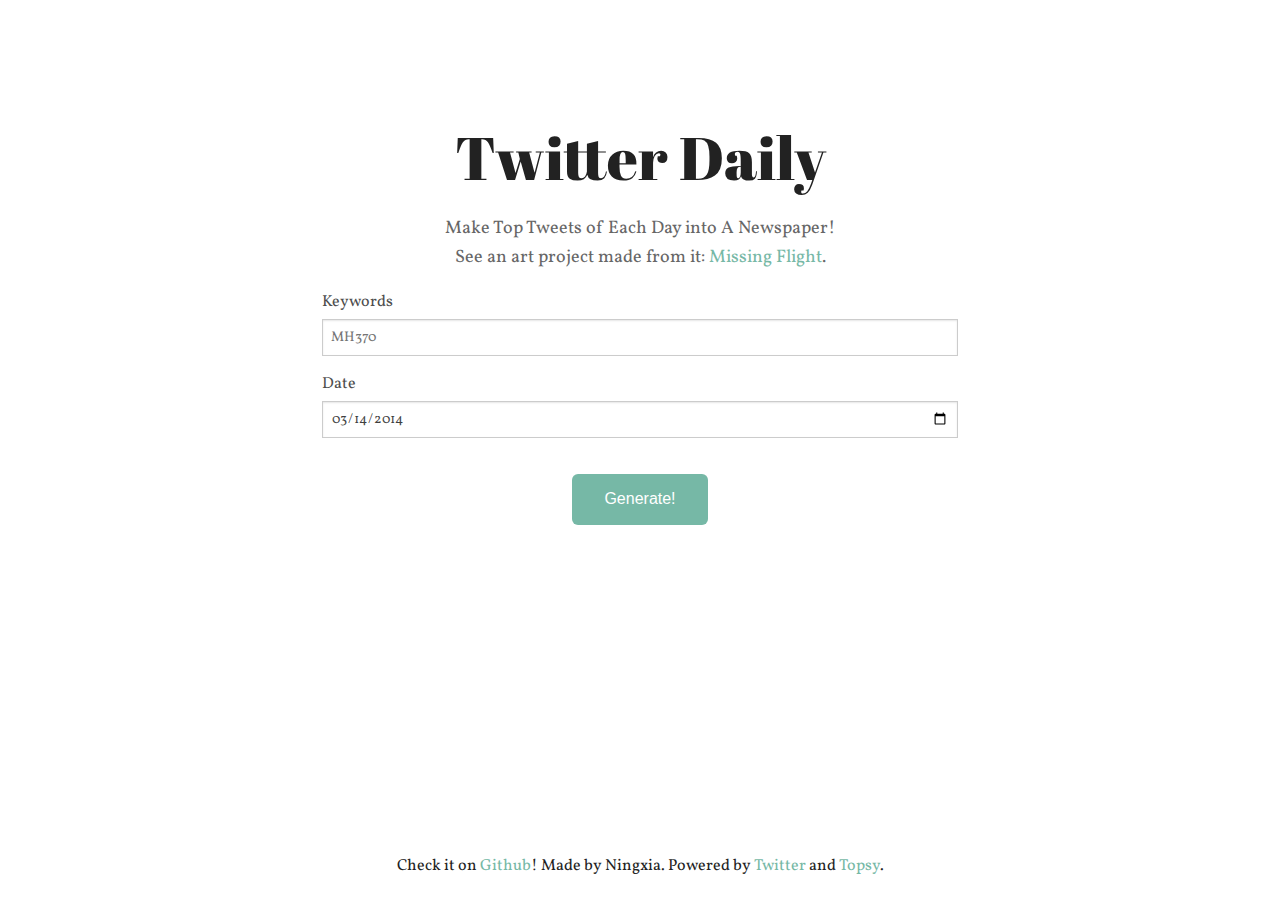
<file: index.html>
<!doctype html>
<html class="no-js" lang="en">
  <head>
    <meta charset="utf-8" />
    <meta name="viewport" content="width=device-width, initial-scale=1.0" />
    <title>Twitter Daily</title>
    <link href='http://fonts.googleapis.com/css?family=Abril+Fatface' rel='stylesheet' type='text/css'>
    <link href='http://fonts.googleapis.com/css?family=Vollkorn:400italic,400' rel='stylesheet' type='text/css'>
    <link rel="stylesheet" href="stylesheets/app.css" />
    <script src="bower_components/modernizr/modernizr.js"></script>
  </head>
  <body>
    <div class="start">
      <div class="row text-centered">
        <div class="small-12 large-12 large-centered columns">
          <h1 class="title">Twitter Daily</h1>
          <div class="subtitle">
            <h5>Make Top Tweets of Each Day into A Newspaper!</h5>
            <h5>See an art project made from it: <a herf="http://missingflight.tumblr.com/" target="_blank">Missing Flight</a>.</h5>
          </div>
        </div>
      </div>

      <div class="row">
        <div class="small-12 large-8 large-centered columns">
          <label>Keywords
            <input id="keywords" type="text" placeholder="MH370">
          </label>
        </div>
      </div>

      <div class="row">
        <div class="small-12 large-8 large-centered columns">
          <label>Date
            <input id="date" type="date" value="2014-03-14">
          </label>
        </div>
      </div>

      <div class="row text-centered">
        <div class="small-12 large-4 large-centered columns">
          <a href="#" id="generate" class="radius button">Generate!</a>
        </div>
      </div>      
    </div>

    <footer>
      <div class="row text-centered">
        <div class="small-12 large-12 columns">
          <p>Check it on <a href="https://github.com/ningxiaz/twitter-daily" target="_blank">Github</a>! Made by Ningxia. Powered by <a href="https://dev.twitter.com/" target="_blank">Twitter</a> and <a href="http://topsy.com/" target="_blank">Topsy</a>.</p>
        </div>
      </div>
    </footer>

    <div class="toolbar clearfix no-print">
      <div class="row">
        <div class="small-12 large-12 columns">
          <a href="#" id="organize" class="small radius button">Organize</a>
          <a href="#" id="ready" class="small radius button">Ready To Print</a>
          <a href="#" id="color" class="small radius button bw">Black & White</a>
        </div>
      </div>
    </div>

    <div class="tips">
      <div class="row text-centered">
        <div class="small-12 large-8 large-centered columns">
          <h1>Tips</h1>
        </div>
      </div>

      <div class="row">
        <div class="small-12 large-8 large-centered columns">
          <p>Wait until all tweets are loaded, and then use "Organize" to get tweets in their right place.</p>
          <p>After organization, you can hover over tweets to delete ones you don't want.</p>
          <p>You can also choose to turn the newspaper Black & Whilte.</p>
        </div>
      </div>
        
      <div class="row text-centered">
        <div class="small-12 large-8 large-centered columns">
          <a id="gotit" class="radius button">Got it!</a>
        </div>
      </div>
    </div>

    <div class="newspaper clearfix">
      <h1 class="title">Twitter Daily</h1>
      <div class="subtitle text-centered">
        SAN FRANCISCO, <span></span>
      </div>
      <div class="column-left"></div>
      <div class="column-right"></div>
      <div class="column1"></div>
      <div class="column2"></div>      
    </div>

    <script src="bower_components/jquery/dist/jquery.min.js"></script>
    <script src="bower_components/foundation/js/foundation.min.js"></script>
    <script src="js/app.js"></script>
  </body>
</html>
</file>
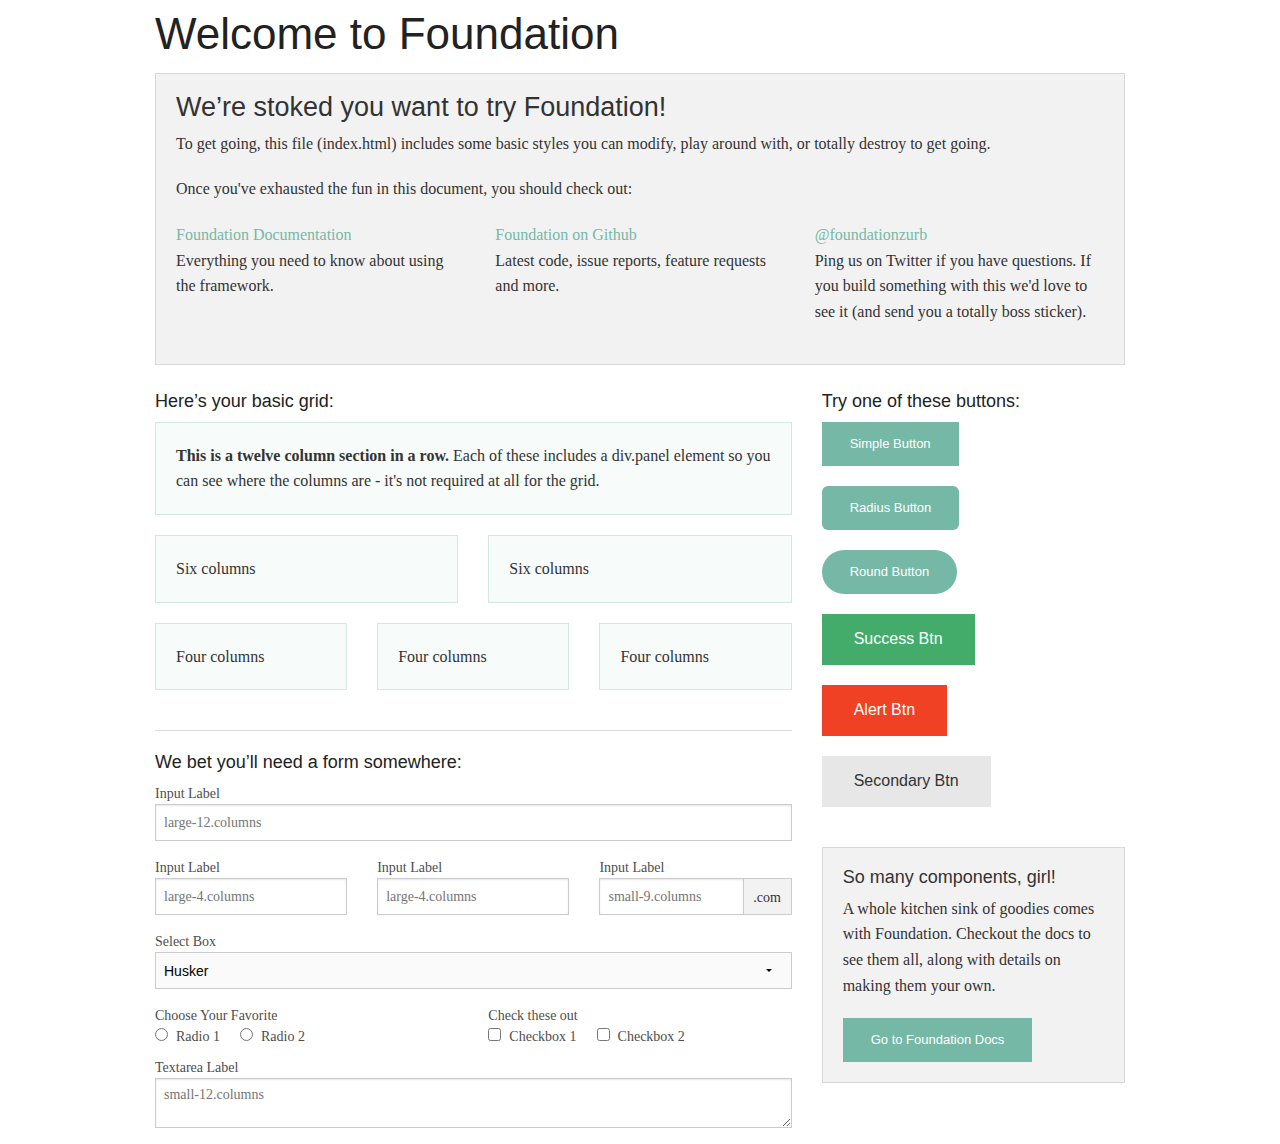
<file: example.html>
<!doctype html>
<html class="no-js" lang="en">
  <head>
    <meta charset="utf-8" />
    <meta name="viewport" content="width=device-width, initial-scale=1.0" />
    <title>Twitter Daily</title>
    <link rel="stylesheet" href="stylesheets/app.css" />
    <script src="bower_components/modernizr/modernizr.js"></script>
  </head>
  <body>
    <div class="row">
      <div class="large-12 columns">
        <h1>Welcome to Foundation</h1>
      </div>
    </div>
    
    <div class="row">
      <div class="large-12 columns">
        <div class="panel">
          <h3>We&rsquo;re stoked you want to try Foundation! </h3>
          <p>To get going, this file (index.html) includes some basic styles you can modify, play around with, or totally destroy to get going.</p>
          <p>Once you've exhausted the fun in this document, you should check out:</p>
          <div class="row">
            <div class="large-4 medium-4 columns">
          <p><a href="http://foundation.zurb.com/docs">Foundation Documentation</a><br />Everything you need to know about using the framework.</p>
        </div>
            <div class="large-4 medium-4 columns">
              <p><a href="http://github.com/zurb/foundation">Foundation on Github</a><br />Latest code, issue reports, feature requests and more.</p>
            </div>
            <div class="large-4 medium-4 columns">
              <p><a href="http://twitter.com/foundationzurb">@foundationzurb</a><br />Ping us on Twitter if you have questions. If you build something with this we'd love to see it (and send you a totally boss sticker).</p>
            </div>        
          </div>
        </div>
      </div>
    </div>

    <div class="row">
      <div class="large-8 medium-8 columns">
        <h5>Here&rsquo;s your basic grid:</h5>
        <!-- Grid Example -->

        <div class="row">
          <div class="large-12 columns">
            <div class="callout panel">
              <p><strong>This is a twelve column section in a row.</strong> Each of these includes a div.panel element so you can see where the columns are - it's not required at all for the grid.</p>
            </div>
          </div>
        </div>
        <div class="row">
          <div class="large-6 medium-6 columns">
            <div class="callout panel">
              <p>Six columns</p>
            </div>
          </div>
          <div class="large-6 medium-6 columns">
            <div class="callout panel">
              <p>Six columns</p>
            </div>
          </div>
        </div>
        <div class="row">
          <div class="large-4 medium-4 small-4 columns">
            <div class="callout panel">
              <p>Four columns</p>
            </div>
          </div>
          <div class="large-4 medium-4 small-4 columns">
            <div class="callout panel">
              <p>Four columns</p>
            </div>
          </div>
          <div class="large-4 medium-4 small-4 columns">
            <div class="callout panel">
              <p>Four columns</p>
            </div>
          </div>
        </div>
        
        <hr />
                
        <h5>We bet you&rsquo;ll need a form somewhere:</h5>
        <form>
          <div class="row">
            <div class="large-12 columns">
              <label>Input Label</label>
              <input type="text" placeholder="large-12.columns" />
            </div>
          </div>
          <div class="row">
            <div class="large-4 medium-4 columns">
              <label>Input Label</label>
              <input type="text" placeholder="large-4.columns" />
            </div>
            <div class="large-4 medium-4 columns">
              <label>Input Label</label>
              <input type="text" placeholder="large-4.columns" />
            </div>
            <div class="large-4 medium-4 columns">
              <div class="row collapse">
                <label>Input Label</label>
                <div class="small-9 columns">
                  <input type="text" placeholder="small-9.columns" />
                </div>
                <div class="small-3 columns">
                  <span class="postfix">.com</span>
                </div>
              </div>
            </div>
          </div>
          <div class="row">
            <div class="large-12 columns">
              <label>Select Box</label>
              <select>
                <option value="husker">Husker</option>
                <option value="starbuck">Starbuck</option>
                <option value="hotdog">Hot Dog</option>
                <option value="apollo">Apollo</option>
              </select>
            </div>
          </div>
          <div class="row">
            <div class="large-6 medium-6 columns">
              <label>Choose Your Favorite</label>
              <input type="radio" name="pokemon" value="Red" id="pokemonRed"><label for="pokemonRed">Radio 1</label>
              <input type="radio" name="pokemon" value="Blue" id="pokemonBlue"><label for="pokemonBlue">Radio 2</label>
            </div>
            <div class="large-6 medium-6 columns">
              <label>Check these out</label>
              <input id="checkbox1" type="checkbox"><label for="checkbox1">Checkbox 1</label>
              <input id="checkbox2" type="checkbox"><label for="checkbox2">Checkbox 2</label>
            </div>
          </div>
          <div class="row">
            <div class="large-12 columns">
              <label>Textarea Label</label>
              <textarea placeholder="small-12.columns"></textarea>
            </div>
          </div>
        </form>
      </div>     

      <div class="large-4 medium-4 columns">
        <h5>Try one of these buttons:</h5>
        <p><a href="#" class="small button">Simple Button</a><br/>
        <a href="#" class="small radius button">Radius Button</a><br/>
        <a href="#" class="small round button">Round Button</a><br/>            
        <a href="#" class="medium success button">Success Btn</a><br/>
        <a href="#" class="medium alert button">Alert Btn</a><br/>
        <a href="#" class="medium secondary button">Secondary Btn</a></p>           
        <div class="panel">
          <h5>So many components, girl!</h5>
          <p>A whole kitchen sink of goodies comes with Foundation. Checkout the docs to see them all, along with details on making them your own.</p>
          <a href="http://foundation.zurb.com/docs/" class="small button">Go to Foundation Docs</a>          
        </div>
      </div>
    </div>

    <script src="bower_components/jquery/dist/jquery.min.js"></script>
    <script src="bower_components/foundation/js/foundation.min.js"></script>
    <script src="js/app.js"></script>
  </body>
</html>
</file>
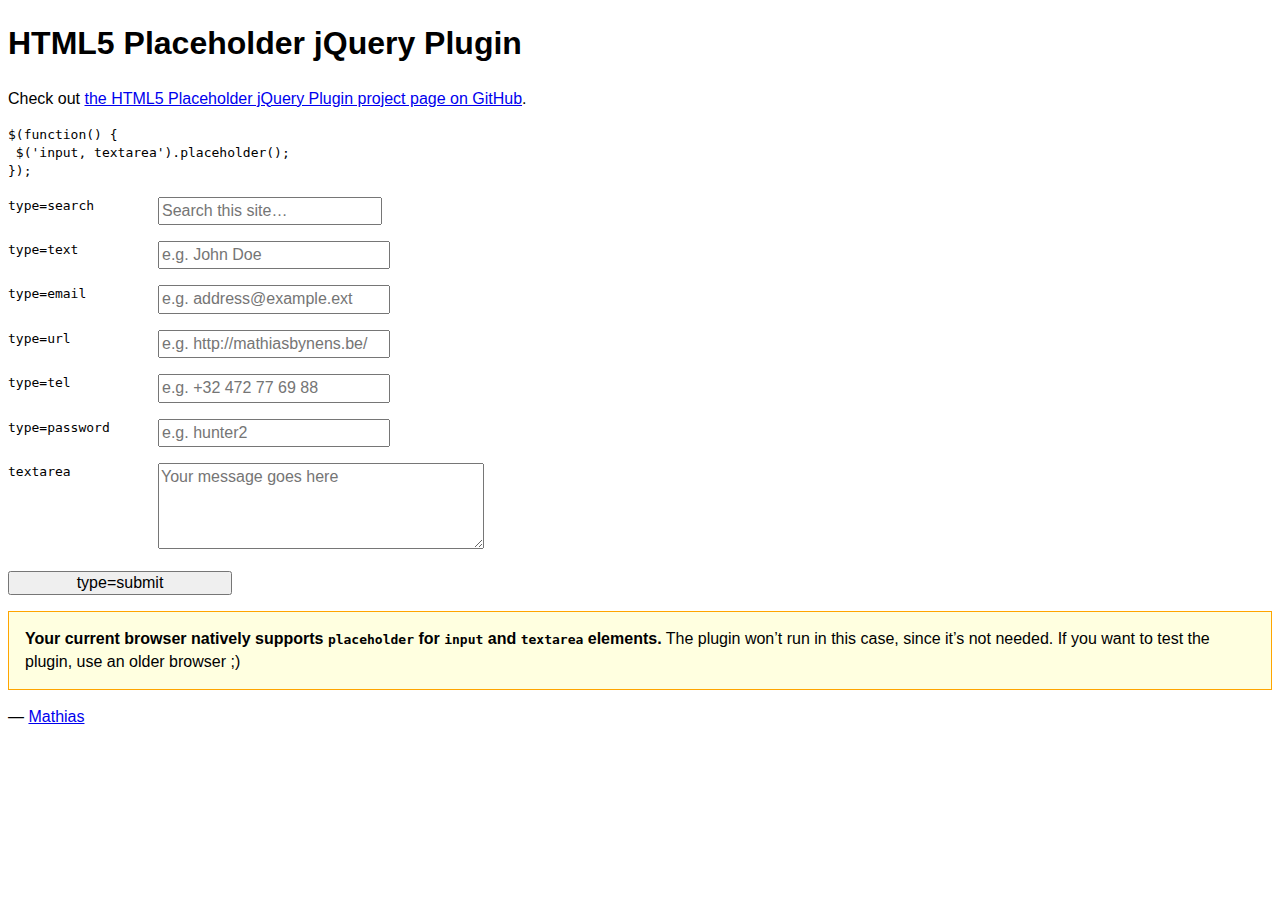
<file: bower_components/jquery-placeholder/demo.html>
<!DOCTYPE html>
<!-- If you’re looking for the online demo, it’s here: http://mathiasbynens.be/demo/placeholder -->
<html lang="en">
	<head>
		<meta charset="utf-8">
		<title>HTML5 placeholder jQuery Plugin</title>
		<style>
			body, input, textarea { font: 1em/1.4 Helvetica, Arial; }
			label code { cursor: pointer; float: left; width: 150px; }
			input { width: 14em; }
			textarea { height: 5em; width: 20em; }
			.placeholder { color: #aaa; }
			.note { border: 1px solid orange; padding: 1em; background: #ffffe0; }
			/* #p { background: lime; } */
		</style>
	</head>
	<body>
		<h1>HTML5 Placeholder jQuery Plugin</h1>
		<p>Check out <a href="http://mths.be/placeholder">the HTML5 Placeholder jQuery Plugin project page on GitHub</a>.</p>
		<pre><code>$(function() {<br> $('input, textarea').placeholder();<br>});</code></pre>
		<form>
			<p><label><code>type=search</code> <input type="search" name="search" placeholder="Search this site…"></label></p>
			<p><label><code>type=text</code> <input type="text" name="name" placeholder="e.g. John Doe"></label></p>
			<p><label><code>type=email</code> <input type="email" name="email" placeholder="e.g. address@example.ext"></label></p>
			<p><label><code>type=url</code> <input type="url" name="url" placeholder="e.g. http://mathiasbynens.be/"></label></p>
			<p><label><code>type=tel</code> <input type="tel" name="tel" placeholder="e.g. +32 472 77 69 88"></label></p>
			<p><label for="p"><code>type=password</code> </label><input type="password" name="password" placeholder="e.g. hunter2" id="p"></p>
			<p><label><code>textarea</code> <textarea name="message" placeholder="Your message goes here"></textarea></label></p>
			<p><input type="submit" value="type=submit"></p>
		</form>
		<p>— <a href="http://mathiasbynens.be/" title="Mathias Bynens, front-end developer">Mathias</a></p>
		<script src="http://ajax.googleapis.com/ajax/libs/jquery/1.10.2/jquery.min.js"></script>
		<script src="jquery.placeholder.js"></script>
		<script>
			// To test the @id toggling on password inputs in browsers that don’t support changing an input’s @type dynamically (e.g. Firefox 3.6 or IE), uncomment this:
			// $.fn.hide = function() { return this; }
			// Then uncomment the last rule in the <style> element (in the <head>).
			$(function() {
				// Invoke the plugin
				$('input, textarea').placeholder();
				// That’s it, really.
				// Now display a message if the browser supports placeholder natively
				var html;
				if ($.fn.placeholder.input && $.fn.placeholder.textarea) {
					html = '<strong>Your current browser natively supports <code>placeholder</code> for <code>input</code> and <code>textarea</code> elements.</strong> The plugin won’t run in this case, since it’s not needed. If you want to test the plugin, use an older browser ;)';
				} else if ($.fn.placeholder.input) {
					html = '<strong>Your current browser natively supports <code>placeholder</code> for <code>input</code> elements, but not for <code>textarea</code> elements.</strong> The plugin will only do its thang on the <code>textarea</code>s.';
				}
				if (html) {
					$('<p class="note">' + html + '</p>').insertAfter('form');
				}
			});
		</script>
	</body>
</html>
</file>
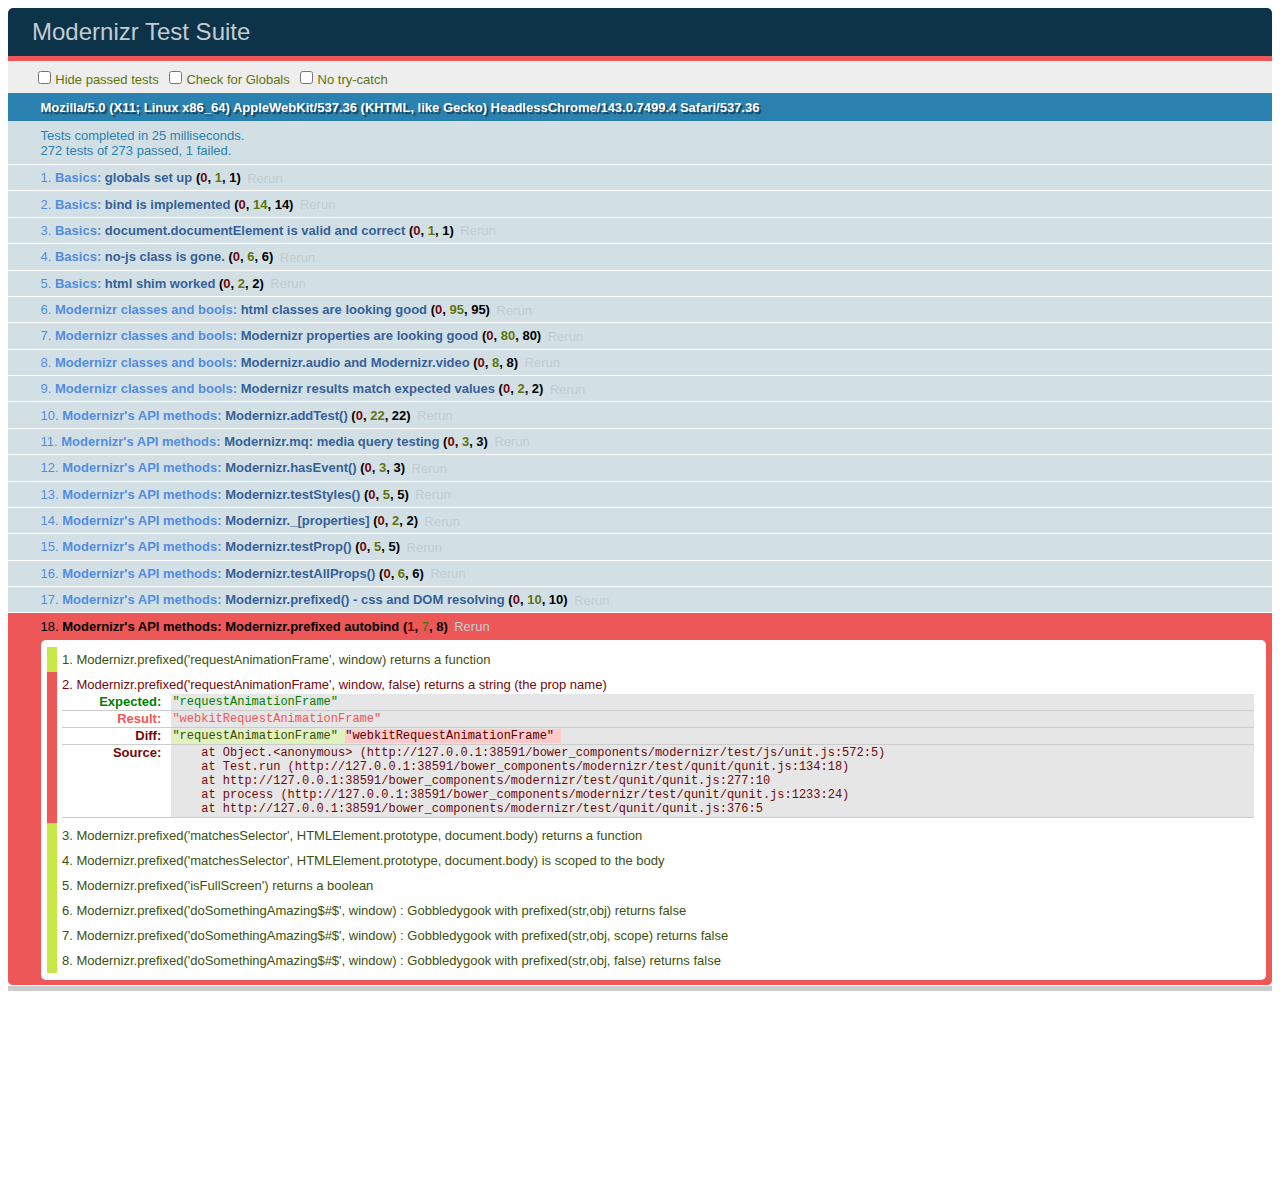
<file: bower_components/modernizr/test/basic.html>
<!DOCTYPE html>
<html class="+no-js no-js- no-js i-has-no-js">
<head>
  <meta charset="UTF-8">
  <title>Modernizr Test Suite</title>
  <link rel="stylesheet" href="qunit/qunit.css">
  <style>
     body { margin-bottom: 150px;}
     #testbed { font-family: Helvetica; color: #444; padding-bottom: 100px;}
     #testbed button { margin: 30px; font-size: 13px;}
     .data-notes, .offScreen { display:none;}
     table { width: 100%;}
     tbody tr:nth-child(even) td, tbody tr:nth-child(even) th {  border: 1px solid #ccc; border-left: 0; border-right: 0;}
     table td:nth-child(even), table th:nth-child(even) { background: #e6e6e6;}
     table tbody tr:hover td, table tbody tr:hover th { background: #e1e100!important;}
     td.wrong { background:red!important;}
     #html5section { visibility: hidden; }
     h1 label { display:none;}
     .output { padding: 0 0 0 16px;}
     .output ul { margin: 0;}
     .output li { color: #854747; }
     .output li.yes{color:#090;}
     .output li b{color:#000;}
     .output {font:14px/1.3 Inconsolata,Consolas,monospace;
                    -webkit-column-count: 5;
                       -moz-column-count: 5;
                            column-count: 5;}
      .output + .output { border-top: 5px solid #ccc; }
      textarea { width: 100%; min-height: 75px;}
      #caniusetrigger { font-size: 38px; font-family: monospace; display:block; }
  </style>

  <script src="https://raw.github.com/Modernizr/Modernizr/master/modernizr.js"></script>

  <script>window.Modernizr || document.write('<script src="../modernizr.js"><\/script>')</script>

  <script src="js/lib/polyfills.js"></script>
  <script src="js/lib/detect-global.js"></script>
  
  <script src="qunit/qunit.js"></script>
  <script src="js/lib/jquery-1.7b2.js"></script>
  
  <script src="js/setup.js"></script>
  
  <script src="js/unit.js"></script>
</head>
<body>
  <h1 id="qunit-header">Modernizr Test Suite</h1>
  <h2 id="qunit-banner"></h2>
  <div id="qunit-testrunner-toolbar"></div>
  <h2 id="qunit-userAgent"></h2>

  <ol id="qunit-tests"></ol>

  <div id="mod-output" class=output></div>
  <div id="mod-feattest-output" class=output></div>


  <br>
 
  <section><aside>this is an aside within a section</aside></section>
  
  
</body>
</html>
</file>
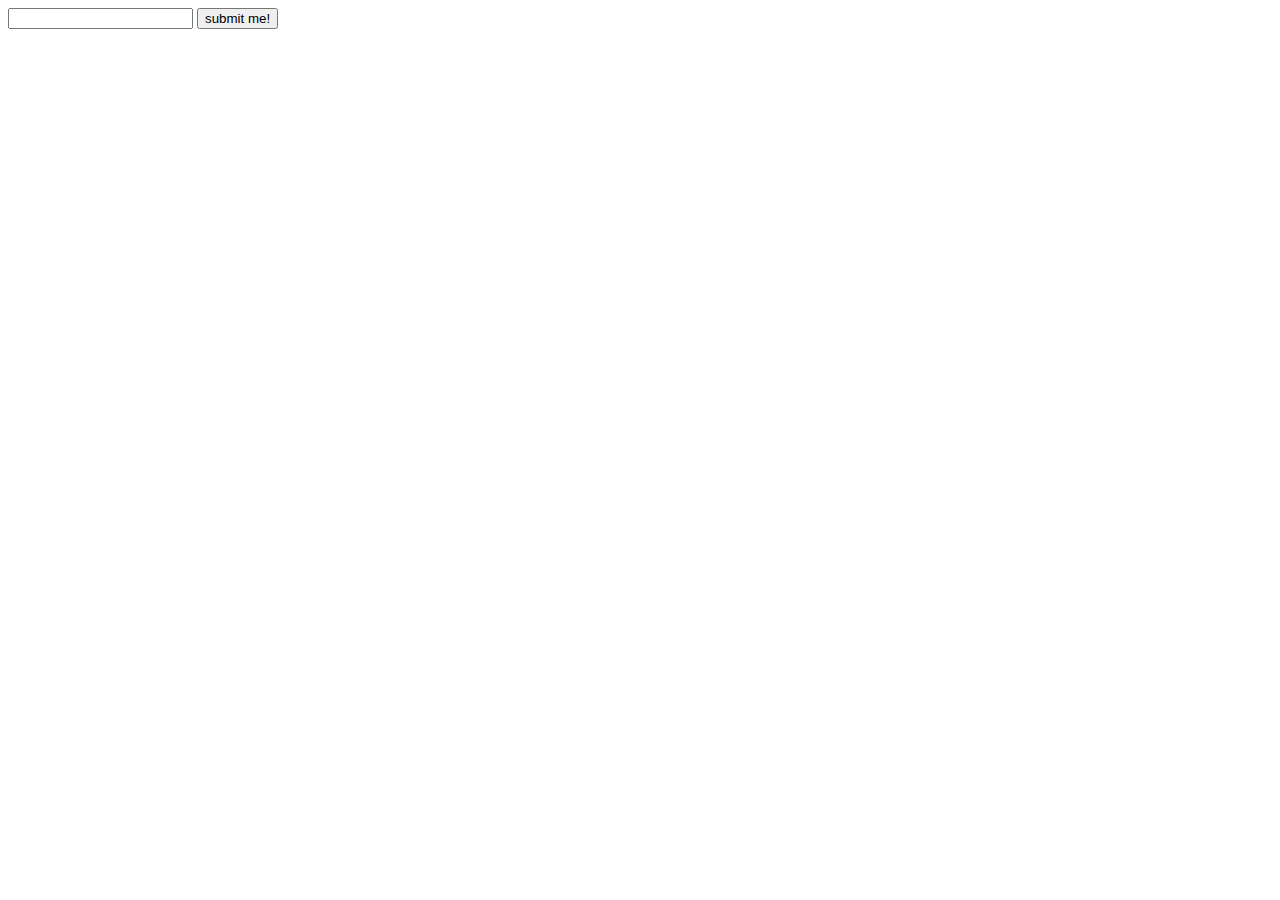
<file: bower_components/modernizr/test/caniuse_files/form_validation.html>
<!DOCTYPE html>
<!-- saved from url=(0045)http://tests.caniuse.com/form_validation.html -->
<html><head><meta http-equiv="Content-Type" content="text/html; charset=UTF-8"><script>
if(location.href.indexOf('?') >= 0) {
	document.write('FAIL');
}
</script>

</head><body><form action="http://tests.caniuse.com/form_validation.html?" method="post">

<input type="url" name="foo" required="">
<input type="submit" value="submit me!">

</form>
</body></html>
</file>
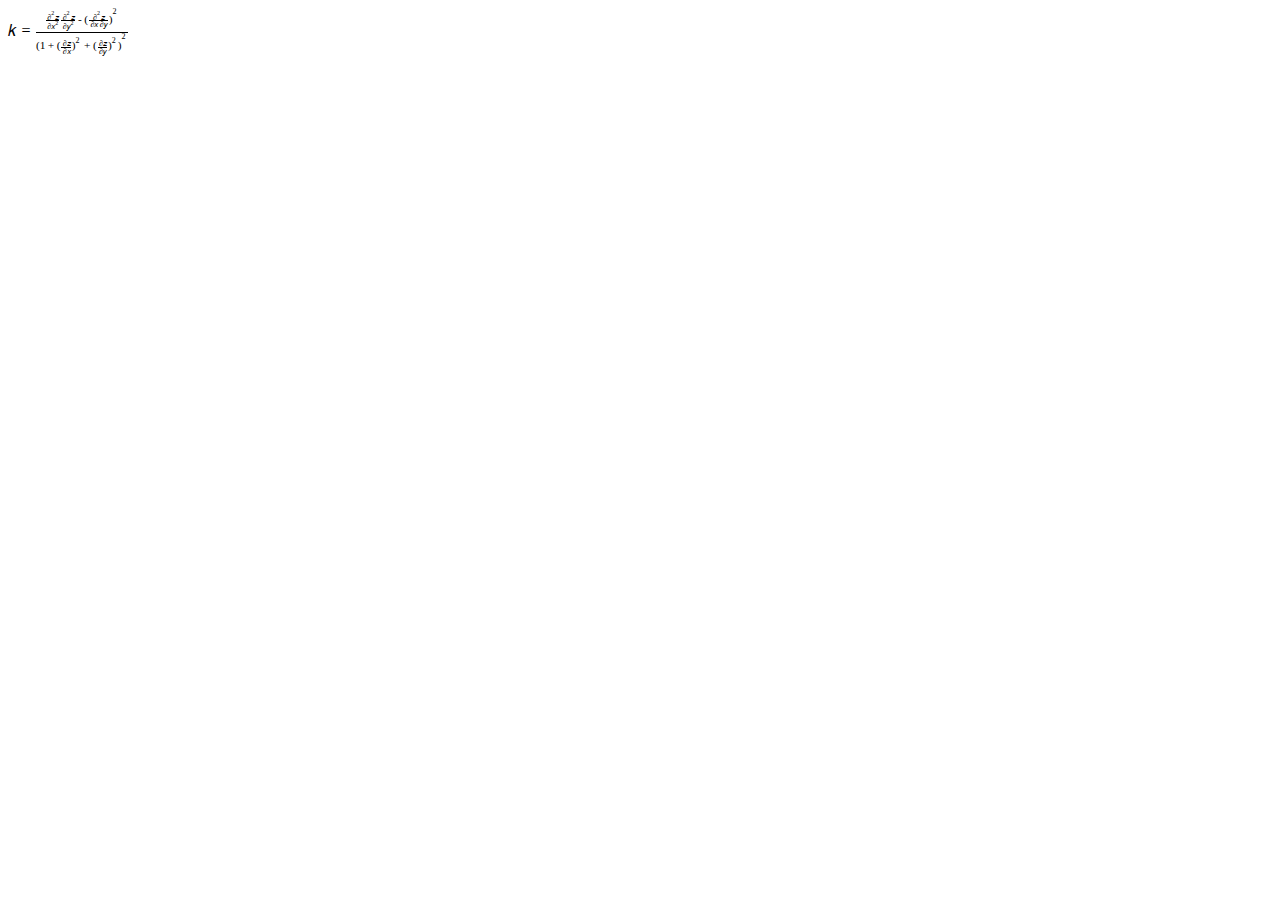
<file: bower_components/modernizr/test/caniuse_files/mathml.html>
<?xml version="1.0" encoding="utf-8"?>
<!DOCTYPE html PUBLIC "-//W3C//DTD XHTML 1.1 plus MathML 2.0//EN" "http://www.w3.org/Math/DTD/mathml2/xhtml-math11-f.dtd"><html xmlns="http://www.w3.org/1999/xhtml" xmlns:html="http://www.w3.org/1999/xhtml">
<head>
	<meta http-equiv="content-type" content="text/html; charset=utf-8" />
	<title>Untitled</title>
</head>
<body>
<math xmlns="http://www.w3.org/1998/Math/MathML">
<mrow>
  <mi>k</mi>
  <mo>=</mo>
  <mfrac>
    <mrow>
      <mfrac>
         <mrow>
          <msup>
            <mo>∂</mo>
            <mn>2</mn>
          </msup>
          <mi>z</mi>
        </mrow>
        <mrow>
          <mo>∂</mo>
          <msup>
            <mi>x</mi>
            <mn>2</mn>
          </msup>
        </mrow>
      </mfrac>
      <mfrac>
        <mrow>
          <msup>
            <mo>∂</mo>
            <mn>2</mn>
          </msup>
          <mi>z</mi>
        </mrow>
        <mrow>
          <mo>∂</mo>
          <msup>
            <mi>y</mi>
            <mn>2</mn>
          </msup>
        </mrow>
      </mfrac>
      <mo>-</mo>
      <msup>
        <mrow>
          <mo>(</mo>
          <mfrac>
            <mrow>
              <msup>
                <mo>∂</mo>
                <mn>2</mn>
              </msup>
              <mi>z</mi>
            </mrow>
            <mrow>
              <mo>∂</mo>
              <mi>x</mi>
              <mo>∂</mo>
              <mi>y</mi>
              </mrow>
          </mfrac>
          <mo>)</mo>
        </mrow>
        <mn>2</mn>
      </msup>
    </mrow>
    <mrow>
      <msup>
        <mrow>
          <mo>(</mo>
          <mn>1</mn>
          <mo>+</mo>
          <msup>
            <mrow>
              <mo>(</mo>
              <mfrac>
                <mrow>
                  <mo>∂</mo>
                  <mi>z</mi>
                </mrow>
                <mrow>
                  <mo>∂</mo>
                  <mi>x</mi>
                </mrow>
              </mfrac>
              <mo>)</mo>
            </mrow>
            <mn>2</mn>
          </msup>
          <mo>+</mo>
          <msup>
            <mrow>
              <mo>(</mo>
              <mfrac>
                <mrow>
                  <mo>∂</mo>
                  <mi>z</mi>
                </mrow>
                <mrow>
                  <mo>∂</mo>
                  <mi>y</mi>
                </mrow>
              </mfrac>
              <mo>)</mo>
            </mrow>
            <mn>2</mn>
          </msup>
          <mo>)</mo>
        </mrow>
        <mn>2</mn>
      </msup>
    </mrow>
  </mfrac>
</mrow>
</math>
</body>
</html>
</file>
<file: stylesheets/app.css>
/* line 260, ../bower_components/foundation/scss/foundation/components/_global.scss */
meta.foundation-version {
  font-family: "/5.2.2/";
}

/* line 264, ../bower_components/foundation/scss/foundation/components/_global.scss */
meta.foundation-mq-small {
  font-family: "/only screen/";
  width: 0em;
}

/* line 269, ../bower_components/foundation/scss/foundation/components/_global.scss */
meta.foundation-mq-medium {
  font-family: "/only screen and (min-width:40.063em)/";
  width: 40.063em;
}

/* line 274, ../bower_components/foundation/scss/foundation/components/_global.scss */
meta.foundation-mq-large {
  font-family: "/only screen and (min-width:64.063em)/";
  width: 64.063em;
}

/* line 279, ../bower_components/foundation/scss/foundation/components/_global.scss */
meta.foundation-mq-xlarge {
  font-family: "/only screen and (min-width:90.063em)/";
  width: 90.063em;
}

/* line 284, ../bower_components/foundation/scss/foundation/components/_global.scss */
meta.foundation-mq-xxlarge {
  font-family: "/only screen and (min-width:120.063em)/";
  width: 120.063em;
}

/* line 289, ../bower_components/foundation/scss/foundation/components/_global.scss */
meta.foundation-data-attribute-namespace {
  font-family: false;
}

/* line 296, ../bower_components/foundation/scss/foundation/components/_global.scss */
html, body {
  height: 100%;
}

/* line 301, ../bower_components/foundation/scss/foundation/components/_global.scss */
*,
*:before,
*:after {
  -webkit-box-sizing: border-box;
  -moz-box-sizing: border-box;
  box-sizing: border-box;
}

/* line 306, ../bower_components/foundation/scss/foundation/components/_global.scss */
html,
body {
  font-size: 100%;
}

/* line 309, ../bower_components/foundation/scss/foundation/components/_global.scss */
body {
  background: white;
  color: #222222;
  padding: 0;
  margin: 0;
  font-family: "Helvetica Neue", "Helvetica", Helvetica, Arial, sans-serif;
  font-weight: normal;
  font-style: normal;
  line-height: 1;
  position: relative;
  cursor: default;
}

/* line 322, ../bower_components/foundation/scss/foundation/components/_global.scss */
a:hover {
  cursor: pointer;
}

/* line 325, ../bower_components/foundation/scss/foundation/components/_global.scss */
img {
  max-width: 100%;
  height: auto;
}

/* line 327, ../bower_components/foundation/scss/foundation/components/_global.scss */
img {
  -ms-interpolation-mode: bicubic;
}

/* line 333, ../bower_components/foundation/scss/foundation/components/_global.scss */
#map_canvas img,
#map_canvas embed,
#map_canvas object,
.map_canvas img,
.map_canvas embed,
.map_canvas object {
  max-width: none !important;
}

/* line 338, ../bower_components/foundation/scss/foundation/components/_global.scss */
.left {
  float: left !important;
}

/* line 339, ../bower_components/foundation/scss/foundation/components/_global.scss */
.right {
  float: right !important;
}

/* line 340, ../bower_components/foundation/scss/foundation/components/_global.scss */
.clearfix {
  *zoom: 1;
}
/* line 116, ../bower_components/foundation/scss/foundation/components/_global.scss */
.clearfix:before, .clearfix:after {
  content: " ";
  display: table;
}
/* line 117, ../bower_components/foundation/scss/foundation/components/_global.scss */
.clearfix:after {
  clear: both;
}

/* line 341, ../bower_components/foundation/scss/foundation/components/_global.scss */
.hide {
  display: none;
}

/* line 347, ../bower_components/foundation/scss/foundation/components/_global.scss */
.antialiased {
  -webkit-font-smoothing: antialiased;
  -moz-osx-font-smoothing: grayscale;
}

/* line 350, ../bower_components/foundation/scss/foundation/components/_global.scss */
img {
  display: inline-block;
  vertical-align: middle;
}

/* line 360, ../bower_components/foundation/scss/foundation/components/_global.scss */
textarea {
  height: auto;
  min-height: 50px;
}

/* line 363, ../bower_components/foundation/scss/foundation/components/_global.scss */
select {
  width: 100%;
}

/* line 207, ../bower_components/foundation/scss/foundation/components/_grid.scss */
.row {
  width: 100%;
  margin-left: auto;
  margin-right: auto;
  margin-top: 0;
  margin-bottom: 0;
  max-width: 62.5rem;
  *zoom: 1;
}
/* line 116, ../bower_components/foundation/scss/foundation/components/_global.scss */
.row:before, .row:after {
  content: " ";
  display: table;
}
/* line 117, ../bower_components/foundation/scss/foundation/components/_global.scss */
.row:after {
  clear: both;
}
/* line 212, ../bower_components/foundation/scss/foundation/components/_grid.scss */
.row.collapse > .column,
.row.collapse > .columns {
  padding-left: 0;
  padding-right: 0;
}
/* line 214, ../bower_components/foundation/scss/foundation/components/_grid.scss */
.row.collapse .row {
  margin-left: 0;
  margin-right: 0;
}
/* line 217, ../bower_components/foundation/scss/foundation/components/_grid.scss */
.row .row {
  width: auto;
  margin-left: -0.9375rem;
  margin-right: -0.9375rem;
  margin-top: 0;
  margin-bottom: 0;
  max-width: none;
  *zoom: 1;
}
/* line 116, ../bower_components/foundation/scss/foundation/components/_global.scss */
.row .row:before, .row .row:after {
  content: " ";
  display: table;
}
/* line 117, ../bower_components/foundation/scss/foundation/components/_global.scss */
.row .row:after {
  clear: both;
}
/* line 218, ../bower_components/foundation/scss/foundation/components/_grid.scss */
.row .row.collapse {
  width: auto;
  margin: 0;
  max-width: none;
  *zoom: 1;
}
/* line 116, ../bower_components/foundation/scss/foundation/components/_global.scss */
.row .row.collapse:before, .row .row.collapse:after {
  content: " ";
  display: table;
}
/* line 117, ../bower_components/foundation/scss/foundation/components/_global.scss */
.row .row.collapse:after {
  clear: both;
}

/* line 223, ../bower_components/foundation/scss/foundation/components/_grid.scss */
.column,
.columns {
  padding-left: 0.9375rem;
  padding-right: 0.9375rem;
  width: 100%;
  float: left;
}

@media only screen {
  /* line 157, ../bower_components/foundation/scss/foundation/components/_grid.scss */
  .small-push-0 {
    position: relative;
    left: 0%;
    right: auto;
  }

  /* line 160, ../bower_components/foundation/scss/foundation/components/_grid.scss */
  .small-pull-0 {
    position: relative;
    right: 0%;
    left: auto;
  }

  /* line 157, ../bower_components/foundation/scss/foundation/components/_grid.scss */
  .small-push-1 {
    position: relative;
    left: 8.33333%;
    right: auto;
  }

  /* line 160, ../bower_components/foundation/scss/foundation/components/_grid.scss */
  .small-pull-1 {
    position: relative;
    right: 8.33333%;
    left: auto;
  }

  /* line 157, ../bower_components/foundation/scss/foundation/components/_grid.scss */
  .small-push-2 {
    position: relative;
    left: 16.66667%;
    right: auto;
  }

  /* line 160, ../bower_components/foundation/scss/foundation/components/_grid.scss */
  .small-pull-2 {
    position: relative;
    right: 16.66667%;
    left: auto;
  }

  /* line 157, ../bower_components/foundation/scss/foundation/components/_grid.scss */
  .small-push-3 {
    position: relative;
    left: 25%;
    right: auto;
  }

  /* line 160, ../bower_components/foundation/scss/foundation/components/_grid.scss */
  .small-pull-3 {
    position: relative;
    right: 25%;
    left: auto;
  }

  /* line 157, ../bower_components/foundation/scss/foundation/components/_grid.scss */
  .small-push-4 {
    position: relative;
    left: 33.33333%;
    right: auto;
  }

  /* line 160, ../bower_components/foundation/scss/foundation/components/_grid.scss */
  .small-pull-4 {
    position: relative;
    right: 33.33333%;
    left: auto;
  }

  /* line 157, ../bower_components/foundation/scss/foundation/components/_grid.scss */
  .small-push-5 {
    position: relative;
    left: 41.66667%;
    right: auto;
  }

  /* line 160, ../bower_components/foundation/scss/foundation/components/_grid.scss */
  .small-pull-5 {
    position: relative;
    right: 41.66667%;
    left: auto;
  }

  /* line 157, ../bower_components/foundation/scss/foundation/components/_grid.scss */
  .small-push-6 {
    position: relative;
    left: 50%;
    right: auto;
  }

  /* line 160, ../bower_components/foundation/scss/foundation/components/_grid.scss */
  .small-pull-6 {
    position: relative;
    right: 50%;
    left: auto;
  }

  /* line 157, ../bower_components/foundation/scss/foundation/components/_grid.scss */
  .small-push-7 {
    position: relative;
    left: 58.33333%;
    right: auto;
  }

  /* line 160, ../bower_components/foundation/scss/foundation/components/_grid.scss */
  .small-pull-7 {
    position: relative;
    right: 58.33333%;
    left: auto;
  }

  /* line 157, ../bower_components/foundation/scss/foundation/components/_grid.scss */
  .small-push-8 {
    position: relative;
    left: 66.66667%;
    right: auto;
  }

  /* line 160, ../bower_components/foundation/scss/foundation/components/_grid.scss */
  .small-pull-8 {
    position: relative;
    right: 66.66667%;
    left: auto;
  }

  /* line 157, ../bower_components/foundation/scss/foundation/components/_grid.scss */
  .small-push-9 {
    position: relative;
    left: 75%;
    right: auto;
  }

  /* line 160, ../bower_components/foundation/scss/foundation/components/_grid.scss */
  .small-pull-9 {
    position: relative;
    right: 75%;
    left: auto;
  }

  /* line 157, ../bower_components/foundation/scss/foundation/components/_grid.scss */
  .small-push-10 {
    position: relative;
    left: 83.33333%;
    right: auto;
  }

  /* line 160, ../bower_components/foundation/scss/foundation/components/_grid.scss */
  .small-pull-10 {
    position: relative;
    right: 83.33333%;
    left: auto;
  }

  /* line 157, ../bower_components/foundation/scss/foundation/components/_grid.scss */
  .small-push-11 {
    position: relative;
    left: 91.66667%;
    right: auto;
  }

  /* line 160, ../bower_components/foundation/scss/foundation/components/_grid.scss */
  .small-pull-11 {
    position: relative;
    right: 91.66667%;
    left: auto;
  }

  /* line 166, ../bower_components/foundation/scss/foundation/components/_grid.scss */
  .column,
  .columns {
    position: relative;
    padding-left: 0.9375rem;
    padding-right: 0.9375rem;
    float: left;
  }

  /* line 170, ../bower_components/foundation/scss/foundation/components/_grid.scss */
  .small-1 {
    width: 8.33333%;
  }

  /* line 170, ../bower_components/foundation/scss/foundation/components/_grid.scss */
  .small-2 {
    width: 16.66667%;
  }

  /* line 170, ../bower_components/foundation/scss/foundation/components/_grid.scss */
  .small-3 {
    width: 25%;
  }

  /* line 170, ../bower_components/foundation/scss/foundation/components/_grid.scss */
  .small-4 {
    width: 33.33333%;
  }

  /* line 170, ../bower_components/foundation/scss/foundation/components/_grid.scss */
  .small-5 {
    width: 41.66667%;
  }

  /* line 170, ../bower_components/foundation/scss/foundation/components/_grid.scss */
  .small-6 {
    width: 50%;
  }

  /* line 170, ../bower_components/foundation/scss/foundation/components/_grid.scss */
  .small-7 {
    width: 58.33333%;
  }

  /* line 170, ../bower_components/foundation/scss/foundation/components/_grid.scss */
  .small-8 {
    width: 66.66667%;
  }

  /* line 170, ../bower_components/foundation/scss/foundation/components/_grid.scss */
  .small-9 {
    width: 75%;
  }

  /* line 170, ../bower_components/foundation/scss/foundation/components/_grid.scss */
  .small-10 {
    width: 83.33333%;
  }

  /* line 170, ../bower_components/foundation/scss/foundation/components/_grid.scss */
  .small-11 {
    width: 91.66667%;
  }

  /* line 170, ../bower_components/foundation/scss/foundation/components/_grid.scss */
  .small-12 {
    width: 100%;
  }

  /* line 173, ../bower_components/foundation/scss/foundation/components/_grid.scss */
  [class*="column"] + [class*="column"]:last-child {
    float: right;
  }

  /* line 174, ../bower_components/foundation/scss/foundation/components/_grid.scss */
  [class*="column"] + [class*="column"].end {
    float: left;
  }

  /* line 178, ../bower_components/foundation/scss/foundation/components/_grid.scss */
  .small-offset-0 {
    margin-left: 0% !important;
  }

  /* line 178, ../bower_components/foundation/scss/foundation/components/_grid.scss */
  .small-offset-1 {
    margin-left: 8.33333% !important;
  }

  /* line 178, ../bower_components/foundation/scss/foundation/components/_grid.scss */
  .small-offset-2 {
    margin-left: 16.66667% !important;
  }

  /* line 178, ../bower_components/foundation/scss/foundation/components/_grid.scss */
  .small-offset-3 {
    margin-left: 25% !important;
  }

  /* line 178, ../bower_components/foundation/scss/foundation/components/_grid.scss */
  .small-offset-4 {
    margin-left: 33.33333% !important;
  }

  /* line 178, ../bower_components/foundation/scss/foundation/components/_grid.scss */
  .small-offset-5 {
    margin-left: 41.66667% !important;
  }

  /* line 178, ../bower_components/foundation/scss/foundation/components/_grid.scss */
  .small-offset-6 {
    margin-left: 50% !important;
  }

  /* line 178, ../bower_components/foundation/scss/foundation/components/_grid.scss */
  .small-offset-7 {
    margin-left: 58.33333% !important;
  }

  /* line 178, ../bower_components/foundation/scss/foundation/components/_grid.scss */
  .small-offset-8 {
    margin-left: 66.66667% !important;
  }

  /* line 178, ../bower_components/foundation/scss/foundation/components/_grid.scss */
  .small-offset-9 {
    margin-left: 75% !important;
  }

  /* line 178, ../bower_components/foundation/scss/foundation/components/_grid.scss */
  .small-offset-10 {
    margin-left: 83.33333% !important;
  }

  /* line 178, ../bower_components/foundation/scss/foundation/components/_grid.scss */
  .small-offset-11 {
    margin-left: 91.66667% !important;
  }

  /* line 181, ../bower_components/foundation/scss/foundation/components/_grid.scss */
  .small-reset-order,
  .small-reset-order {
    margin-left: 0;
    margin-right: 0;
    left: auto;
    right: auto;
    float: left;
  }

  /* line 190, ../bower_components/foundation/scss/foundation/components/_grid.scss */
  .column.small-centered,
  .columns.small-centered {
    margin-left: auto;
    margin-right: auto;
    float: none;
  }

  /* line 193, ../bower_components/foundation/scss/foundation/components/_grid.scss */
  .column.small-uncentered,
  .columns.small-uncentered {
    margin-left: 0;
    margin-right: 0;
    float: left !important;
  }

  /* line 200, ../bower_components/foundation/scss/foundation/components/_grid.scss */
  .column.small-uncentered.opposite,
  .columns.small-uncentered.opposite {
    float: right;
  }
}
@media only screen and (min-width: 40.063em) {
  /* line 157, ../bower_components/foundation/scss/foundation/components/_grid.scss */
  .medium-push-0 {
    position: relative;
    left: 0%;
    right: auto;
  }

  /* line 160, ../bower_components/foundation/scss/foundation/components/_grid.scss */
  .medium-pull-0 {
    position: relative;
    right: 0%;
    left: auto;
  }

  /* line 157, ../bower_components/foundation/scss/foundation/components/_grid.scss */
  .medium-push-1 {
    position: relative;
    left: 8.33333%;
    right: auto;
  }

  /* line 160, ../bower_components/foundation/scss/foundation/components/_grid.scss */
  .medium-pull-1 {
    position: relative;
    right: 8.33333%;
    left: auto;
  }

  /* line 157, ../bower_components/foundation/scss/foundation/components/_grid.scss */
  .medium-push-2 {
    position: relative;
    left: 16.66667%;
    right: auto;
  }

  /* line 160, ../bower_components/foundation/scss/foundation/components/_grid.scss */
  .medium-pull-2 {
    position: relative;
    right: 16.66667%;
    left: auto;
  }

  /* line 157, ../bower_components/foundation/scss/foundation/components/_grid.scss */
  .medium-push-3 {
    position: relative;
    left: 25%;
    right: auto;
  }

  /* line 160, ../bower_components/foundation/scss/foundation/components/_grid.scss */
  .medium-pull-3 {
    position: relative;
    right: 25%;
    left: auto;
  }

  /* line 157, ../bower_components/foundation/scss/foundation/components/_grid.scss */
  .medium-push-4 {
    position: relative;
    left: 33.33333%;
    right: auto;
  }

  /* line 160, ../bower_components/foundation/scss/foundation/components/_grid.scss */
  .medium-pull-4 {
    position: relative;
    right: 33.33333%;
    left: auto;
  }

  /* line 157, ../bower_components/foundation/scss/foundation/components/_grid.scss */
  .medium-push-5 {
    position: relative;
    left: 41.66667%;
    right: auto;
  }

  /* line 160, ../bower_components/foundation/scss/foundation/components/_grid.scss */
  .medium-pull-5 {
    position: relative;
    right: 41.66667%;
    left: auto;
  }

  /* line 157, ../bower_components/foundation/scss/foundation/components/_grid.scss */
  .medium-push-6 {
    position: relative;
    left: 50%;
    right: auto;
  }

  /* line 160, ../bower_components/foundation/scss/foundation/components/_grid.scss */
  .medium-pull-6 {
    position: relative;
    right: 50%;
    left: auto;
  }

  /* line 157, ../bower_components/foundation/scss/foundation/components/_grid.scss */
  .medium-push-7 {
    position: relative;
    left: 58.33333%;
    right: auto;
  }

  /* line 160, ../bower_components/foundation/scss/foundation/components/_grid.scss */
  .medium-pull-7 {
    position: relative;
    right: 58.33333%;
    left: auto;
  }

  /* line 157, ../bower_components/foundation/scss/foundation/components/_grid.scss */
  .medium-push-8 {
    position: relative;
    left: 66.66667%;
    right: auto;
  }

  /* line 160, ../bower_components/foundation/scss/foundation/components/_grid.scss */
  .medium-pull-8 {
    position: relative;
    right: 66.66667%;
    left: auto;
  }

  /* line 157, ../bower_components/foundation/scss/foundation/components/_grid.scss */
  .medium-push-9 {
    position: relative;
    left: 75%;
    right: auto;
  }

  /* line 160, ../bower_components/foundation/scss/foundation/components/_grid.scss */
  .medium-pull-9 {
    position: relative;
    right: 75%;
    left: auto;
  }

  /* line 157, ../bower_components/foundation/scss/foundation/components/_grid.scss */
  .medium-push-10 {
    position: relative;
    left: 83.33333%;
    right: auto;
  }

  /* line 160, ../bower_components/foundation/scss/foundation/components/_grid.scss */
  .medium-pull-10 {
    position: relative;
    right: 83.33333%;
    left: auto;
  }

  /* line 157, ../bower_components/foundation/scss/foundation/components/_grid.scss */
  .medium-push-11 {
    position: relative;
    left: 91.66667%;
    right: auto;
  }

  /* line 160, ../bower_components/foundation/scss/foundation/components/_grid.scss */
  .medium-pull-11 {
    position: relative;
    right: 91.66667%;
    left: auto;
  }

  /* line 166, ../bower_components/foundation/scss/foundation/components/_grid.scss */
  .column,
  .columns {
    position: relative;
    padding-left: 0.9375rem;
    padding-right: 0.9375rem;
    float: left;
  }

  /* line 170, ../bower_components/foundation/scss/foundation/components/_grid.scss */
  .medium-1 {
    width: 8.33333%;
  }

  /* line 170, ../bower_components/foundation/scss/foundation/components/_grid.scss */
  .medium-2 {
    width: 16.66667%;
  }

  /* line 170, ../bower_components/foundation/scss/foundation/components/_grid.scss */
  .medium-3 {
    width: 25%;
  }

  /* line 170, ../bower_components/foundation/scss/foundation/components/_grid.scss */
  .medium-4 {
    width: 33.33333%;
  }

  /* line 170, ../bower_components/foundation/scss/foundation/components/_grid.scss */
  .medium-5 {
    width: 41.66667%;
  }

  /* line 170, ../bower_components/foundation/scss/foundation/components/_grid.scss */
  .medium-6 {
    width: 50%;
  }

  /* line 170, ../bower_components/foundation/scss/foundation/components/_grid.scss */
  .medium-7 {
    width: 58.33333%;
  }

  /* line 170, ../bower_components/foundation/scss/foundation/components/_grid.scss */
  .medium-8 {
    width: 66.66667%;
  }

  /* line 170, ../bower_components/foundation/scss/foundation/components/_grid.scss */
  .medium-9 {
    width: 75%;
  }

  /* line 170, ../bower_components/foundation/scss/foundation/components/_grid.scss */
  .medium-10 {
    width: 83.33333%;
  }

  /* line 170, ../bower_components/foundation/scss/foundation/components/_grid.scss */
  .medium-11 {
    width: 91.66667%;
  }

  /* line 170, ../bower_components/foundation/scss/foundation/components/_grid.scss */
  .medium-12 {
    width: 100%;
  }

  /* line 173, ../bower_components/foundation/scss/foundation/components/_grid.scss */
  [class*="column"] + [class*="column"]:last-child {
    float: right;
  }

  /* line 174, ../bower_components/foundation/scss/foundation/components/_grid.scss */
  [class*="column"] + [class*="column"].end {
    float: left;
  }

  /* line 178, ../bower_components/foundation/scss/foundation/components/_grid.scss */
  .medium-offset-0 {
    margin-left: 0% !important;
  }

  /* line 178, ../bower_components/foundation/scss/foundation/components/_grid.scss */
  .medium-offset-1 {
    margin-left: 8.33333% !important;
  }

  /* line 178, ../bower_components/foundation/scss/foundation/components/_grid.scss */
  .medium-offset-2 {
    margin-left: 16.66667% !important;
  }

  /* line 178, ../bower_components/foundation/scss/foundation/components/_grid.scss */
  .medium-offset-3 {
    margin-left: 25% !important;
  }

  /* line 178, ../bower_components/foundation/scss/foundation/components/_grid.scss */
  .medium-offset-4 {
    margin-left: 33.33333% !important;
  }

  /* line 178, ../bower_components/foundation/scss/foundation/components/_grid.scss */
  .medium-offset-5 {
    margin-left: 41.66667% !important;
  }

  /* line 178, ../bower_components/foundation/scss/foundation/components/_grid.scss */
  .medium-offset-6 {
    margin-left: 50% !important;
  }

  /* line 178, ../bower_components/foundation/scss/foundation/components/_grid.scss */
  .medium-offset-7 {
    margin-left: 58.33333% !important;
  }

  /* line 178, ../bower_components/foundation/scss/foundation/components/_grid.scss */
  .medium-offset-8 {
    margin-left: 66.66667% !important;
  }

  /* line 178, ../bower_components/foundation/scss/foundation/components/_grid.scss */
  .medium-offset-9 {
    margin-left: 75% !important;
  }

  /* line 178, ../bower_components/foundation/scss/foundation/components/_grid.scss */
  .medium-offset-10 {
    margin-left: 83.33333% !important;
  }

  /* line 178, ../bower_components/foundation/scss/foundation/components/_grid.scss */
  .medium-offset-11 {
    margin-left: 91.66667% !important;
  }

  /* line 181, ../bower_components/foundation/scss/foundation/components/_grid.scss */
  .medium-reset-order,
  .medium-reset-order {
    margin-left: 0;
    margin-right: 0;
    left: auto;
    right: auto;
    float: left;
  }

  /* line 190, ../bower_components/foundation/scss/foundation/components/_grid.scss */
  .column.medium-centered,
  .columns.medium-centered {
    margin-left: auto;
    margin-right: auto;
    float: none;
  }

  /* line 193, ../bower_components/foundation/scss/foundation/components/_grid.scss */
  .column.medium-uncentered,
  .columns.medium-uncentered {
    margin-left: 0;
    margin-right: 0;
    float: left !important;
  }

  /* line 200, ../bower_components/foundation/scss/foundation/components/_grid.scss */
  .column.medium-uncentered.opposite,
  .columns.medium-uncentered.opposite {
    float: right;
  }

  /* line 233, ../bower_components/foundation/scss/foundation/components/_grid.scss */
  .push-0 {
    position: relative;
    left: 0%;
    right: auto;
  }

  /* line 236, ../bower_components/foundation/scss/foundation/components/_grid.scss */
  .pull-0 {
    position: relative;
    right: 0%;
    left: auto;
  }

  /* line 233, ../bower_components/foundation/scss/foundation/components/_grid.scss */
  .push-1 {
    position: relative;
    left: 8.33333%;
    right: auto;
  }

  /* line 236, ../bower_components/foundation/scss/foundation/components/_grid.scss */
  .pull-1 {
    position: relative;
    right: 8.33333%;
    left: auto;
  }

  /* line 233, ../bower_components/foundation/scss/foundation/components/_grid.scss */
  .push-2 {
    position: relative;
    left: 16.66667%;
    right: auto;
  }

  /* line 236, ../bower_components/foundation/scss/foundation/components/_grid.scss */
  .pull-2 {
    position: relative;
    right: 16.66667%;
    left: auto;
  }

  /* line 233, ../bower_components/foundation/scss/foundation/components/_grid.scss */
  .push-3 {
    position: relative;
    left: 25%;
    right: auto;
  }

  /* line 236, ../bower_components/foundation/scss/foundation/components/_grid.scss */
  .pull-3 {
    position: relative;
    right: 25%;
    left: auto;
  }

  /* line 233, ../bower_components/foundation/scss/foundation/components/_grid.scss */
  .push-4 {
    position: relative;
    left: 33.33333%;
    right: auto;
  }

  /* line 236, ../bower_components/foundation/scss/foundation/components/_grid.scss */
  .pull-4 {
    position: relative;
    right: 33.33333%;
    left: auto;
  }

  /* line 233, ../bower_components/foundation/scss/foundation/components/_grid.scss */
  .push-5 {
    position: relative;
    left: 41.66667%;
    right: auto;
  }

  /* line 236, ../bower_components/foundation/scss/foundation/components/_grid.scss */
  .pull-5 {
    position: relative;
    right: 41.66667%;
    left: auto;
  }

  /* line 233, ../bower_components/foundation/scss/foundation/components/_grid.scss */
  .push-6 {
    position: relative;
    left: 50%;
    right: auto;
  }

  /* line 236, ../bower_components/foundation/scss/foundation/components/_grid.scss */
  .pull-6 {
    position: relative;
    right: 50%;
    left: auto;
  }

  /* line 233, ../bower_components/foundation/scss/foundation/components/_grid.scss */
  .push-7 {
    position: relative;
    left: 58.33333%;
    right: auto;
  }

  /* line 236, ../bower_components/foundation/scss/foundation/components/_grid.scss */
  .pull-7 {
    position: relative;
    right: 58.33333%;
    left: auto;
  }

  /* line 233, ../bower_components/foundation/scss/foundation/components/_grid.scss */
  .push-8 {
    position: relative;
    left: 66.66667%;
    right: auto;
  }

  /* line 236, ../bower_components/foundation/scss/foundation/components/_grid.scss */
  .pull-8 {
    position: relative;
    right: 66.66667%;
    left: auto;
  }

  /* line 233, ../bower_components/foundation/scss/foundation/components/_grid.scss */
  .push-9 {
    position: relative;
    left: 75%;
    right: auto;
  }

  /* line 236, ../bower_components/foundation/scss/foundation/components/_grid.scss */
  .pull-9 {
    position: relative;
    right: 75%;
    left: auto;
  }

  /* line 233, ../bower_components/foundation/scss/foundation/components/_grid.scss */
  .push-10 {
    position: relative;
    left: 83.33333%;
    right: auto;
  }

  /* line 236, ../bower_components/foundation/scss/foundation/components/_grid.scss */
  .pull-10 {
    position: relative;
    right: 83.33333%;
    left: auto;
  }

  /* line 233, ../bower_components/foundation/scss/foundation/components/_grid.scss */
  .push-11 {
    position: relative;
    left: 91.66667%;
    right: auto;
  }

  /* line 236, ../bower_components/foundation/scss/foundation/components/_grid.scss */
  .pull-11 {
    position: relative;
    right: 91.66667%;
    left: auto;
  }
}
@media only screen and (min-width: 64.063em) {
  /* line 157, ../bower_components/foundation/scss/foundation/components/_grid.scss */
  .large-push-0 {
    position: relative;
    left: 0%;
    right: auto;
  }

  /* line 160, ../bower_components/foundation/scss/foundation/components/_grid.scss */
  .large-pull-0 {
    position: relative;
    right: 0%;
    left: auto;
  }

  /* line 157, ../bower_components/foundation/scss/foundation/components/_grid.scss */
  .large-push-1 {
    position: relative;
    left: 8.33333%;
    right: auto;
  }

  /* line 160, ../bower_components/foundation/scss/foundation/components/_grid.scss */
  .large-pull-1 {
    position: relative;
    right: 8.33333%;
    left: auto;
  }

  /* line 157, ../bower_components/foundation/scss/foundation/components/_grid.scss */
  .large-push-2 {
    position: relative;
    left: 16.66667%;
    right: auto;
  }

  /* line 160, ../bower_components/foundation/scss/foundation/components/_grid.scss */
  .large-pull-2 {
    position: relative;
    right: 16.66667%;
    left: auto;
  }

  /* line 157, ../bower_components/foundation/scss/foundation/components/_grid.scss */
  .large-push-3 {
    position: relative;
    left: 25%;
    right: auto;
  }

  /* line 160, ../bower_components/foundation/scss/foundation/components/_grid.scss */
  .large-pull-3 {
    position: relative;
    right: 25%;
    left: auto;
  }

  /* line 157, ../bower_components/foundation/scss/foundation/components/_grid.scss */
  .large-push-4 {
    position: relative;
    left: 33.33333%;
    right: auto;
  }

  /* line 160, ../bower_components/foundation/scss/foundation/components/_grid.scss */
  .large-pull-4 {
    position: relative;
    right: 33.33333%;
    left: auto;
  }

  /* line 157, ../bower_components/foundation/scss/foundation/components/_grid.scss */
  .large-push-5 {
    position: relative;
    left: 41.66667%;
    right: auto;
  }

  /* line 160, ../bower_components/foundation/scss/foundation/components/_grid.scss */
  .large-pull-5 {
    position: relative;
    right: 41.66667%;
    left: auto;
  }

  /* line 157, ../bower_components/foundation/scss/foundation/components/_grid.scss */
  .large-push-6 {
    position: relative;
    left: 50%;
    right: auto;
  }

  /* line 160, ../bower_components/foundation/scss/foundation/components/_grid.scss */
  .large-pull-6 {
    position: relative;
    right: 50%;
    left: auto;
  }

  /* line 157, ../bower_components/foundation/scss/foundation/components/_grid.scss */
  .large-push-7 {
    position: relative;
    left: 58.33333%;
    right: auto;
  }

  /* line 160, ../bower_components/foundation/scss/foundation/components/_grid.scss */
  .large-pull-7 {
    position: relative;
    right: 58.33333%;
    left: auto;
  }

  /* line 157, ../bower_components/foundation/scss/foundation/components/_grid.scss */
  .large-push-8 {
    position: relative;
    left: 66.66667%;
    right: auto;
  }

  /* line 160, ../bower_components/foundation/scss/foundation/components/_grid.scss */
  .large-pull-8 {
    position: relative;
    right: 66.66667%;
    left: auto;
  }

  /* line 157, ../bower_components/foundation/scss/foundation/components/_grid.scss */
  .large-push-9 {
    position: relative;
    left: 75%;
    right: auto;
  }

  /* line 160, ../bower_components/foundation/scss/foundation/components/_grid.scss */
  .large-pull-9 {
    position: relative;
    right: 75%;
    left: auto;
  }

  /* line 157, ../bower_components/foundation/scss/foundation/components/_grid.scss */
  .large-push-10 {
    position: relative;
    left: 83.33333%;
    right: auto;
  }

  /* line 160, ../bower_components/foundation/scss/foundation/components/_grid.scss */
  .large-pull-10 {
    position: relative;
    right: 83.33333%;
    left: auto;
  }

  /* line 157, ../bower_components/foundation/scss/foundation/components/_grid.scss */
  .large-push-11 {
    position: relative;
    left: 91.66667%;
    right: auto;
  }

  /* line 160, ../bower_components/foundation/scss/foundation/components/_grid.scss */
  .large-pull-11 {
    position: relative;
    right: 91.66667%;
    left: auto;
  }

  /* line 166, ../bower_components/foundation/scss/foundation/components/_grid.scss */
  .column,
  .columns {
    position: relative;
    padding-left: 0.9375rem;
    padding-right: 0.9375rem;
    float: left;
  }

  /* line 170, ../bower_components/foundation/scss/foundation/components/_grid.scss */
  .large-1 {
    width: 8.33333%;
  }

  /* line 170, ../bower_components/foundation/scss/foundation/components/_grid.scss */
  .large-2 {
    width: 16.66667%;
  }

  /* line 170, ../bower_components/foundation/scss/foundation/components/_grid.scss */
  .large-3 {
    width: 25%;
  }

  /* line 170, ../bower_components/foundation/scss/foundation/components/_grid.scss */
  .large-4 {
    width: 33.33333%;
  }

  /* line 170, ../bower_components/foundation/scss/foundation/components/_grid.scss */
  .large-5 {
    width: 41.66667%;
  }

  /* line 170, ../bower_components/foundation/scss/foundation/components/_grid.scss */
  .large-6 {
    width: 50%;
  }

  /* line 170, ../bower_components/foundation/scss/foundation/components/_grid.scss */
  .large-7 {
    width: 58.33333%;
  }

  /* line 170, ../bower_components/foundation/scss/foundation/components/_grid.scss */
  .large-8 {
    width: 66.66667%;
  }

  /* line 170, ../bower_components/foundation/scss/foundation/components/_grid.scss */
  .large-9 {
    width: 75%;
  }

  /* line 170, ../bower_components/foundation/scss/foundation/components/_grid.scss */
  .large-10 {
    width: 83.33333%;
  }

  /* line 170, ../bower_components/foundation/scss/foundation/components/_grid.scss */
  .large-11 {
    width: 91.66667%;
  }

  /* line 170, ../bower_components/foundation/scss/foundation/components/_grid.scss */
  .large-12 {
    width: 100%;
  }

  /* line 173, ../bower_components/foundation/scss/foundation/components/_grid.scss */
  [class*="column"] + [class*="column"]:last-child {
    float: right;
  }

  /* line 174, ../bower_components/foundation/scss/foundation/components/_grid.scss */
  [class*="column"] + [class*="column"].end {
    float: left;
  }

  /* line 178, ../bower_components/foundation/scss/foundation/components/_grid.scss */
  .large-offset-0 {
    margin-left: 0% !important;
  }

  /* line 178, ../bower_components/foundation/scss/foundation/components/_grid.scss */
  .large-offset-1 {
    margin-left: 8.33333% !important;
  }

  /* line 178, ../bower_components/foundation/scss/foundation/components/_grid.scss */
  .large-offset-2 {
    margin-left: 16.66667% !important;
  }

  /* line 178, ../bower_components/foundation/scss/foundation/components/_grid.scss */
  .large-offset-3 {
    margin-left: 25% !important;
  }

  /* line 178, ../bower_components/foundation/scss/foundation/components/_grid.scss */
  .large-offset-4 {
    margin-left: 33.33333% !important;
  }

  /* line 178, ../bower_components/foundation/scss/foundation/components/_grid.scss */
  .large-offset-5 {
    margin-left: 41.66667% !important;
  }

  /* line 178, ../bower_components/foundation/scss/foundation/components/_grid.scss */
  .large-offset-6 {
    margin-left: 50% !important;
  }

  /* line 178, ../bower_components/foundation/scss/foundation/components/_grid.scss */
  .large-offset-7 {
    margin-left: 58.33333% !important;
  }

  /* line 178, ../bower_components/foundation/scss/foundation/components/_grid.scss */
  .large-offset-8 {
    margin-left: 66.66667% !important;
  }

  /* line 178, ../bower_components/foundation/scss/foundation/components/_grid.scss */
  .large-offset-9 {
    margin-left: 75% !important;
  }

  /* line 178, ../bower_components/foundation/scss/foundation/components/_grid.scss */
  .large-offset-10 {
    margin-left: 83.33333% !important;
  }

  /* line 178, ../bower_components/foundation/scss/foundation/components/_grid.scss */
  .large-offset-11 {
    margin-left: 91.66667% !important;
  }

  /* line 181, ../bower_components/foundation/scss/foundation/components/_grid.scss */
  .large-reset-order,
  .large-reset-order {
    margin-left: 0;
    margin-right: 0;
    left: auto;
    right: auto;
    float: left;
  }

  /* line 190, ../bower_components/foundation/scss/foundation/components/_grid.scss */
  .column.large-centered,
  .columns.large-centered {
    margin-left: auto;
    margin-right: auto;
    float: none;
  }

  /* line 193, ../bower_components/foundation/scss/foundation/components/_grid.scss */
  .column.large-uncentered,
  .columns.large-uncentered {
    margin-left: 0;
    margin-right: 0;
    float: left !important;
  }

  /* line 200, ../bower_components/foundation/scss/foundation/components/_grid.scss */
  .column.large-uncentered.opposite,
  .columns.large-uncentered.opposite {
    float: right;
  }

  /* line 244, ../bower_components/foundation/scss/foundation/components/_grid.scss */
  .push-0 {
    position: relative;
    left: 0%;
    right: auto;
  }

  /* line 247, ../bower_components/foundation/scss/foundation/components/_grid.scss */
  .pull-0 {
    position: relative;
    right: 0%;
    left: auto;
  }

  /* line 244, ../bower_components/foundation/scss/foundation/components/_grid.scss */
  .push-1 {
    position: relative;
    left: 8.33333%;
    right: auto;
  }

  /* line 247, ../bower_components/foundation/scss/foundation/components/_grid.scss */
  .pull-1 {
    position: relative;
    right: 8.33333%;
    left: auto;
  }

  /* line 244, ../bower_components/foundation/scss/foundation/components/_grid.scss */
  .push-2 {
    position: relative;
    left: 16.66667%;
    right: auto;
  }

  /* line 247, ../bower_components/foundation/scss/foundation/components/_grid.scss */
  .pull-2 {
    position: relative;
    right: 16.66667%;
    left: auto;
  }

  /* line 244, ../bower_components/foundation/scss/foundation/components/_grid.scss */
  .push-3 {
    position: relative;
    left: 25%;
    right: auto;
  }

  /* line 247, ../bower_components/foundation/scss/foundation/components/_grid.scss */
  .pull-3 {
    position: relative;
    right: 25%;
    left: auto;
  }

  /* line 244, ../bower_components/foundation/scss/foundation/components/_grid.scss */
  .push-4 {
    position: relative;
    left: 33.33333%;
    right: auto;
  }

  /* line 247, ../bower_components/foundation/scss/foundation/components/_grid.scss */
  .pull-4 {
    position: relative;
    right: 33.33333%;
    left: auto;
  }

  /* line 244, ../bower_components/foundation/scss/foundation/components/_grid.scss */
  .push-5 {
    position: relative;
    left: 41.66667%;
    right: auto;
  }

  /* line 247, ../bower_components/foundation/scss/foundation/components/_grid.scss */
  .pull-5 {
    position: relative;
    right: 41.66667%;
    left: auto;
  }

  /* line 244, ../bower_components/foundation/scss/foundation/components/_grid.scss */
  .push-6 {
    position: relative;
    left: 50%;
    right: auto;
  }

  /* line 247, ../bower_components/foundation/scss/foundation/components/_grid.scss */
  .pull-6 {
    position: relative;
    right: 50%;
    left: auto;
  }

  /* line 244, ../bower_components/foundation/scss/foundation/components/_grid.scss */
  .push-7 {
    position: relative;
    left: 58.33333%;
    right: auto;
  }

  /* line 247, ../bower_components/foundation/scss/foundation/components/_grid.scss */
  .pull-7 {
    position: relative;
    right: 58.33333%;
    left: auto;
  }

  /* line 244, ../bower_components/foundation/scss/foundation/components/_grid.scss */
  .push-8 {
    position: relative;
    left: 66.66667%;
    right: auto;
  }

  /* line 247, ../bower_components/foundation/scss/foundation/components/_grid.scss */
  .pull-8 {
    position: relative;
    right: 66.66667%;
    left: auto;
  }

  /* line 244, ../bower_components/foundation/scss/foundation/components/_grid.scss */
  .push-9 {
    position: relative;
    left: 75%;
    right: auto;
  }

  /* line 247, ../bower_components/foundation/scss/foundation/components/_grid.scss */
  .pull-9 {
    position: relative;
    right: 75%;
    left: auto;
  }

  /* line 244, ../bower_components/foundation/scss/foundation/components/_grid.scss */
  .push-10 {
    position: relative;
    left: 83.33333%;
    right: auto;
  }

  /* line 247, ../bower_components/foundation/scss/foundation/components/_grid.scss */
  .pull-10 {
    position: relative;
    right: 83.33333%;
    left: auto;
  }

  /* line 244, ../bower_components/foundation/scss/foundation/components/_grid.scss */
  .push-11 {
    position: relative;
    left: 91.66667%;
    right: auto;
  }

  /* line 247, ../bower_components/foundation/scss/foundation/components/_grid.scss */
  .pull-11 {
    position: relative;
    right: 91.66667%;
    left: auto;
  }
}
/* line 26, ../bower_components/foundation/scss/foundation/components/_accordion.scss */
.accordion {
  *zoom: 1;
  margin-bottom: 0;
}
/* line 116, ../bower_components/foundation/scss/foundation/components/_global.scss */
.accordion:before, .accordion:after {
  content: " ";
  display: table;
}
/* line 117, ../bower_components/foundation/scss/foundation/components/_global.scss */
.accordion:after {
  clear: both;
}
/* line 28, ../bower_components/foundation/scss/foundation/components/_accordion.scss */
.accordion dd {
  display: block;
  margin-bottom: 0 !important;
}
/* line 31, ../bower_components/foundation/scss/foundation/components/_accordion.scss */
.accordion dd.active > a {
  background: #e8e8e8;
}
/* line 32, ../bower_components/foundation/scss/foundation/components/_accordion.scss */
.accordion dd > a {
  background: #efefef;
  color: #222222;
  padding: 1rem;
  display: block;
  font-family: "Helvetica Neue", "Helvetica", Helvetica, Arial, sans-serif;
  font-size: 1rem;
}
/* line 39, ../bower_components/foundation/scss/foundation/components/_accordion.scss */
.accordion dd > a:hover {
  background: #e3e3e3;
}
/* line 42, ../bower_components/foundation/scss/foundation/components/_accordion.scss */
.accordion .content {
  display: none;
  padding: 0.9375rem;
}
/* line 45, ../bower_components/foundation/scss/foundation/components/_accordion.scss */
.accordion .content.active {
  display: block;
  background: white;
}

/* line 110, ../bower_components/foundation/scss/foundation/components/_alert-boxes.scss */
.alert-box {
  border-style: solid;
  border-width: 1px;
  display: block;
  font-weight: normal;
  margin-bottom: 1.25rem;
  position: relative;
  padding: 0.875rem 1.5rem 0.875rem 0.875rem;
  font-size: 0.8125rem;
  transition: opacity 300ms ease-out;
  background-color: #76b8a6;
  border-color: #5aaa94;
  color: white;
}
/* line 113, ../bower_components/foundation/scss/foundation/components/_alert-boxes.scss */
.alert-box .close {
  font-size: 1.375rem;
  padding: 9px 6px 4px;
  line-height: 0;
  position: absolute;
  top: 50%;
  margin-top: -0.6875rem;
  right: 0.25rem;
  color: #333333;
  opacity: 0.3;
}
/* line 95, ../bower_components/foundation/scss/foundation/components/_alert-boxes.scss */
.alert-box .close:hover, .alert-box .close:focus {
  opacity: 0.5;
}
/* line 115, ../bower_components/foundation/scss/foundation/components/_alert-boxes.scss */
.alert-box.radius {
  border-radius: 6px;
}
/* line 116, ../bower_components/foundation/scss/foundation/components/_alert-boxes.scss */
.alert-box.round {
  border-radius: 1000px;
}
/* line 118, ../bower_components/foundation/scss/foundation/components/_alert-boxes.scss */
.alert-box.success {
  background-color: #43ac6a;
  border-color: #3a945b;
  color: white;
}
/* line 119, ../bower_components/foundation/scss/foundation/components/_alert-boxes.scss */
.alert-box.alert {
  background-color: #f04124;
  border-color: #de2d0f;
  color: white;
}
/* line 120, ../bower_components/foundation/scss/foundation/components/_alert-boxes.scss */
.alert-box.secondary {
  background-color: #e7e7e7;
  border-color: #c7c7c7;
  color: #4f4f4f;
}
/* line 121, ../bower_components/foundation/scss/foundation/components/_alert-boxes.scss */
.alert-box.warning {
  background-color: #f08a24;
  border-color: #de770f;
  color: white;
}
/* line 122, ../bower_components/foundation/scss/foundation/components/_alert-boxes.scss */
.alert-box.info {
  background-color: #a0d3e8;
  border-color: #74bfdd;
  color: #4f4f4f;
}
/* line 123, ../bower_components/foundation/scss/foundation/components/_alert-boxes.scss */
.alert-box.alert-close {
  opacity: 0;
}

/* line 106, ../bower_components/foundation/scss/foundation/components/_block-grid.scss */
[class*="block-grid-"] {
  display: block;
  padding: 0;
  margin: 0 -0.625rem;
  *zoom: 1;
}
/* line 116, ../bower_components/foundation/scss/foundation/components/_global.scss */
[class*="block-grid-"]:before, [class*="block-grid-"]:after {
  content: " ";
  display: table;
}
/* line 117, ../bower_components/foundation/scss/foundation/components/_global.scss */
[class*="block-grid-"]:after {
  clear: both;
}
/* line 50, ../bower_components/foundation/scss/foundation/components/_block-grid.scss */
[class*="block-grid-"] > li {
  display: block;
  height: auto;
  float: left;
  padding: 0 0.625rem 1.25rem;
}

@media only screen {
  /* line 61, ../bower_components/foundation/scss/foundation/components/_block-grid.scss */
  .small-block-grid-1 > li {
    width: 100%;
    list-style: none;
  }
  /* line 68, ../bower_components/foundation/scss/foundation/components/_block-grid.scss */
  .small-block-grid-1 > li:nth-of-type(n) {
    clear: none;
  }
  /* line 69, ../bower_components/foundation/scss/foundation/components/_block-grid.scss */
  .small-block-grid-1 > li:nth-of-type(1n+1) {
    clear: both;
  }

  /* line 61, ../bower_components/foundation/scss/foundation/components/_block-grid.scss */
  .small-block-grid-2 > li {
    width: 50%;
    list-style: none;
  }
  /* line 68, ../bower_components/foundation/scss/foundation/components/_block-grid.scss */
  .small-block-grid-2 > li:nth-of-type(n) {
    clear: none;
  }
  /* line 69, ../bower_components/foundation/scss/foundation/components/_block-grid.scss */
  .small-block-grid-2 > li:nth-of-type(2n+1) {
    clear: both;
  }

  /* line 61, ../bower_components/foundation/scss/foundation/components/_block-grid.scss */
  .small-block-grid-3 > li {
    width: 33.33333%;
    list-style: none;
  }
  /* line 68, ../bower_components/foundation/scss/foundation/components/_block-grid.scss */
  .small-block-grid-3 > li:nth-of-type(n) {
    clear: none;
  }
  /* line 69, ../bower_components/foundation/scss/foundation/components/_block-grid.scss */
  .small-block-grid-3 > li:nth-of-type(3n+1) {
    clear: both;
  }

  /* line 61, ../bower_components/foundation/scss/foundation/components/_block-grid.scss */
  .small-block-grid-4 > li {
    width: 25%;
    list-style: none;
  }
  /* line 68, ../bower_components/foundation/scss/foundation/components/_block-grid.scss */
  .small-block-grid-4 > li:nth-of-type(n) {
    clear: none;
  }
  /* line 69, ../bower_components/foundation/scss/foundation/components/_block-grid.scss */
  .small-block-grid-4 > li:nth-of-type(4n+1) {
    clear: both;
  }

  /* line 61, ../bower_components/foundation/scss/foundation/components/_block-grid.scss */
  .small-block-grid-5 > li {
    width: 20%;
    list-style: none;
  }
  /* line 68, ../bower_components/foundation/scss/foundation/components/_block-grid.scss */
  .small-block-grid-5 > li:nth-of-type(n) {
    clear: none;
  }
  /* line 69, ../bower_components/foundation/scss/foundation/components/_block-grid.scss */
  .small-block-grid-5 > li:nth-of-type(5n+1) {
    clear: both;
  }

  /* line 61, ../bower_components/foundation/scss/foundation/components/_block-grid.scss */
  .small-block-grid-6 > li {
    width: 16.66667%;
    list-style: none;
  }
  /* line 68, ../bower_components/foundation/scss/foundation/components/_block-grid.scss */
  .small-block-grid-6 > li:nth-of-type(n) {
    clear: none;
  }
  /* line 69, ../bower_components/foundation/scss/foundation/components/_block-grid.scss */
  .small-block-grid-6 > li:nth-of-type(6n+1) {
    clear: both;
  }

  /* line 61, ../bower_components/foundation/scss/foundation/components/_block-grid.scss */
  .small-block-grid-7 > li {
    width: 14.28571%;
    list-style: none;
  }
  /* line 68, ../bower_components/foundation/scss/foundation/components/_block-grid.scss */
  .small-block-grid-7 > li:nth-of-type(n) {
    clear: none;
  }
  /* line 69, ../bower_components/foundation/scss/foundation/components/_block-grid.scss */
  .small-block-grid-7 > li:nth-of-type(7n+1) {
    clear: both;
  }

  /* line 61, ../bower_components/foundation/scss/foundation/components/_block-grid.scss */
  .small-block-grid-8 > li {
    width: 12.5%;
    list-style: none;
  }
  /* line 68, ../bower_components/foundation/scss/foundation/components/_block-grid.scss */
  .small-block-grid-8 > li:nth-of-type(n) {
    clear: none;
  }
  /* line 69, ../bower_components/foundation/scss/foundation/components/_block-grid.scss */
  .small-block-grid-8 > li:nth-of-type(8n+1) {
    clear: both;
  }

  /* line 61, ../bower_components/foundation/scss/foundation/components/_block-grid.scss */
  .small-block-grid-9 > li {
    width: 11.11111%;
    list-style: none;
  }
  /* line 68, ../bower_components/foundation/scss/foundation/components/_block-grid.scss */
  .small-block-grid-9 > li:nth-of-type(n) {
    clear: none;
  }
  /* line 69, ../bower_components/foundation/scss/foundation/components/_block-grid.scss */
  .small-block-grid-9 > li:nth-of-type(9n+1) {
    clear: both;
  }

  /* line 61, ../bower_components/foundation/scss/foundation/components/_block-grid.scss */
  .small-block-grid-10 > li {
    width: 10%;
    list-style: none;
  }
  /* line 68, ../bower_components/foundation/scss/foundation/components/_block-grid.scss */
  .small-block-grid-10 > li:nth-of-type(n) {
    clear: none;
  }
  /* line 69, ../bower_components/foundation/scss/foundation/components/_block-grid.scss */
  .small-block-grid-10 > li:nth-of-type(10n+1) {
    clear: both;
  }

  /* line 61, ../bower_components/foundation/scss/foundation/components/_block-grid.scss */
  .small-block-grid-11 > li {
    width: 9.09091%;
    list-style: none;
  }
  /* line 68, ../bower_components/foundation/scss/foundation/components/_block-grid.scss */
  .small-block-grid-11 > li:nth-of-type(n) {
    clear: none;
  }
  /* line 69, ../bower_components/foundation/scss/foundation/components/_block-grid.scss */
  .small-block-grid-11 > li:nth-of-type(11n+1) {
    clear: both;
  }

  /* line 61, ../bower_components/foundation/scss/foundation/components/_block-grid.scss */
  .small-block-grid-12 > li {
    width: 8.33333%;
    list-style: none;
  }
  /* line 68, ../bower_components/foundation/scss/foundation/components/_block-grid.scss */
  .small-block-grid-12 > li:nth-of-type(n) {
    clear: none;
  }
  /* line 69, ../bower_components/foundation/scss/foundation/components/_block-grid.scss */
  .small-block-grid-12 > li:nth-of-type(12n+1) {
    clear: both;
  }
}
@media only screen and (min-width: 40.063em) {
  /* line 61, ../bower_components/foundation/scss/foundation/components/_block-grid.scss */
  .medium-block-grid-1 > li {
    width: 100%;
    list-style: none;
  }
  /* line 68, ../bower_components/foundation/scss/foundation/components/_block-grid.scss */
  .medium-block-grid-1 > li:nth-of-type(n) {
    clear: none;
  }
  /* line 69, ../bower_components/foundation/scss/foundation/components/_block-grid.scss */
  .medium-block-grid-1 > li:nth-of-type(1n+1) {
    clear: both;
  }

  /* line 61, ../bower_components/foundation/scss/foundation/components/_block-grid.scss */
  .medium-block-grid-2 > li {
    width: 50%;
    list-style: none;
  }
  /* line 68, ../bower_components/foundation/scss/foundation/components/_block-grid.scss */
  .medium-block-grid-2 > li:nth-of-type(n) {
    clear: none;
  }
  /* line 69, ../bower_components/foundation/scss/foundation/components/_block-grid.scss */
  .medium-block-grid-2 > li:nth-of-type(2n+1) {
    clear: both;
  }

  /* line 61, ../bower_components/foundation/scss/foundation/components/_block-grid.scss */
  .medium-block-grid-3 > li {
    width: 33.33333%;
    list-style: none;
  }
  /* line 68, ../bower_components/foundation/scss/foundation/components/_block-grid.scss */
  .medium-block-grid-3 > li:nth-of-type(n) {
    clear: none;
  }
  /* line 69, ../bower_components/foundation/scss/foundation/components/_block-grid.scss */
  .medium-block-grid-3 > li:nth-of-type(3n+1) {
    clear: both;
  }

  /* line 61, ../bower_components/foundation/scss/foundation/components/_block-grid.scss */
  .medium-block-grid-4 > li {
    width: 25%;
    list-style: none;
  }
  /* line 68, ../bower_components/foundation/scss/foundation/components/_block-grid.scss */
  .medium-block-grid-4 > li:nth-of-type(n) {
    clear: none;
  }
  /* line 69, ../bower_components/foundation/scss/foundation/components/_block-grid.scss */
  .medium-block-grid-4 > li:nth-of-type(4n+1) {
    clear: both;
  }

  /* line 61, ../bower_components/foundation/scss/foundation/components/_block-grid.scss */
  .medium-block-grid-5 > li {
    width: 20%;
    list-style: none;
  }
  /* line 68, ../bower_components/foundation/scss/foundation/components/_block-grid.scss */
  .medium-block-grid-5 > li:nth-of-type(n) {
    clear: none;
  }
  /* line 69, ../bower_components/foundation/scss/foundation/components/_block-grid.scss */
  .medium-block-grid-5 > li:nth-of-type(5n+1) {
    clear: both;
  }

  /* line 61, ../bower_components/foundation/scss/foundation/components/_block-grid.scss */
  .medium-block-grid-6 > li {
    width: 16.66667%;
    list-style: none;
  }
  /* line 68, ../bower_components/foundation/scss/foundation/components/_block-grid.scss */
  .medium-block-grid-6 > li:nth-of-type(n) {
    clear: none;
  }
  /* line 69, ../bower_components/foundation/scss/foundation/components/_block-grid.scss */
  .medium-block-grid-6 > li:nth-of-type(6n+1) {
    clear: both;
  }

  /* line 61, ../bower_components/foundation/scss/foundation/components/_block-grid.scss */
  .medium-block-grid-7 > li {
    width: 14.28571%;
    list-style: none;
  }
  /* line 68, ../bower_components/foundation/scss/foundation/components/_block-grid.scss */
  .medium-block-grid-7 > li:nth-of-type(n) {
    clear: none;
  }
  /* line 69, ../bower_components/foundation/scss/foundation/components/_block-grid.scss */
  .medium-block-grid-7 > li:nth-of-type(7n+1) {
    clear: both;
  }

  /* line 61, ../bower_components/foundation/scss/foundation/components/_block-grid.scss */
  .medium-block-grid-8 > li {
    width: 12.5%;
    list-style: none;
  }
  /* line 68, ../bower_components/foundation/scss/foundation/components/_block-grid.scss */
  .medium-block-grid-8 > li:nth-of-type(n) {
    clear: none;
  }
  /* line 69, ../bower_components/foundation/scss/foundation/components/_block-grid.scss */
  .medium-block-grid-8 > li:nth-of-type(8n+1) {
    clear: both;
  }

  /* line 61, ../bower_components/foundation/scss/foundation/components/_block-grid.scss */
  .medium-block-grid-9 > li {
    width: 11.11111%;
    list-style: none;
  }
  /* line 68, ../bower_components/foundation/scss/foundation/components/_block-grid.scss */
  .medium-block-grid-9 > li:nth-of-type(n) {
    clear: none;
  }
  /* line 69, ../bower_components/foundation/scss/foundation/components/_block-grid.scss */
  .medium-block-grid-9 > li:nth-of-type(9n+1) {
    clear: both;
  }

  /* line 61, ../bower_components/foundation/scss/foundation/components/_block-grid.scss */
  .medium-block-grid-10 > li {
    width: 10%;
    list-style: none;
  }
  /* line 68, ../bower_components/foundation/scss/foundation/components/_block-grid.scss */
  .medium-block-grid-10 > li:nth-of-type(n) {
    clear: none;
  }
  /* line 69, ../bower_components/foundation/scss/foundation/components/_block-grid.scss */
  .medium-block-grid-10 > li:nth-of-type(10n+1) {
    clear: both;
  }

  /* line 61, ../bower_components/foundation/scss/foundation/components/_block-grid.scss */
  .medium-block-grid-11 > li {
    width: 9.09091%;
    list-style: none;
  }
  /* line 68, ../bower_components/foundation/scss/foundation/components/_block-grid.scss */
  .medium-block-grid-11 > li:nth-of-type(n) {
    clear: none;
  }
  /* line 69, ../bower_components/foundation/scss/foundation/components/_block-grid.scss */
  .medium-block-grid-11 > li:nth-of-type(11n+1) {
    clear: both;
  }

  /* line 61, ../bower_components/foundation/scss/foundation/components/_block-grid.scss */
  .medium-block-grid-12 > li {
    width: 8.33333%;
    list-style: none;
  }
  /* line 68, ../bower_components/foundation/scss/foundation/components/_block-grid.scss */
  .medium-block-grid-12 > li:nth-of-type(n) {
    clear: none;
  }
  /* line 69, ../bower_components/foundation/scss/foundation/components/_block-grid.scss */
  .medium-block-grid-12 > li:nth-of-type(12n+1) {
    clear: both;
  }
}
@media only screen and (min-width: 64.063em) {
  /* line 61, ../bower_components/foundation/scss/foundation/components/_block-grid.scss */
  .large-block-grid-1 > li {
    width: 100%;
    list-style: none;
  }
  /* line 68, ../bower_components/foundation/scss/foundation/components/_block-grid.scss */
  .large-block-grid-1 > li:nth-of-type(n) {
    clear: none;
  }
  /* line 69, ../bower_components/foundation/scss/foundation/components/_block-grid.scss */
  .large-block-grid-1 > li:nth-of-type(1n+1) {
    clear: both;
  }

  /* line 61, ../bower_components/foundation/scss/foundation/components/_block-grid.scss */
  .large-block-grid-2 > li {
    width: 50%;
    list-style: none;
  }
  /* line 68, ../bower_components/foundation/scss/foundation/components/_block-grid.scss */
  .large-block-grid-2 > li:nth-of-type(n) {
    clear: none;
  }
  /* line 69, ../bower_components/foundation/scss/foundation/components/_block-grid.scss */
  .large-block-grid-2 > li:nth-of-type(2n+1) {
    clear: both;
  }

  /* line 61, ../bower_components/foundation/scss/foundation/components/_block-grid.scss */
  .large-block-grid-3 > li {
    width: 33.33333%;
    list-style: none;
  }
  /* line 68, ../bower_components/foundation/scss/foundation/components/_block-grid.scss */
  .large-block-grid-3 > li:nth-of-type(n) {
    clear: none;
  }
  /* line 69, ../bower_components/foundation/scss/foundation/components/_block-grid.scss */
  .large-block-grid-3 > li:nth-of-type(3n+1) {
    clear: both;
  }

  /* line 61, ../bower_components/foundation/scss/foundation/components/_block-grid.scss */
  .large-block-grid-4 > li {
    width: 25%;
    list-style: none;
  }
  /* line 68, ../bower_components/foundation/scss/foundation/components/_block-grid.scss */
  .large-block-grid-4 > li:nth-of-type(n) {
    clear: none;
  }
  /* line 69, ../bower_components/foundation/scss/foundation/components/_block-grid.scss */
  .large-block-grid-4 > li:nth-of-type(4n+1) {
    clear: both;
  }

  /* line 61, ../bower_components/foundation/scss/foundation/components/_block-grid.scss */
  .large-block-grid-5 > li {
    width: 20%;
    list-style: none;
  }
  /* line 68, ../bower_components/foundation/scss/foundation/components/_block-grid.scss */
  .large-block-grid-5 > li:nth-of-type(n) {
    clear: none;
  }
  /* line 69, ../bower_components/foundation/scss/foundation/components/_block-grid.scss */
  .large-block-grid-5 > li:nth-of-type(5n+1) {
    clear: both;
  }

  /* line 61, ../bower_components/foundation/scss/foundation/components/_block-grid.scss */
  .large-block-grid-6 > li {
    width: 16.66667%;
    list-style: none;
  }
  /* line 68, ../bower_components/foundation/scss/foundation/components/_block-grid.scss */
  .large-block-grid-6 > li:nth-of-type(n) {
    clear: none;
  }
  /* line 69, ../bower_components/foundation/scss/foundation/components/_block-grid.scss */
  .large-block-grid-6 > li:nth-of-type(6n+1) {
    clear: both;
  }

  /* line 61, ../bower_components/foundation/scss/foundation/components/_block-grid.scss */
  .large-block-grid-7 > li {
    width: 14.28571%;
    list-style: none;
  }
  /* line 68, ../bower_components/foundation/scss/foundation/components/_block-grid.scss */
  .large-block-grid-7 > li:nth-of-type(n) {
    clear: none;
  }
  /* line 69, ../bower_components/foundation/scss/foundation/components/_block-grid.scss */
  .large-block-grid-7 > li:nth-of-type(7n+1) {
    clear: both;
  }

  /* line 61, ../bower_components/foundation/scss/foundation/components/_block-grid.scss */
  .large-block-grid-8 > li {
    width: 12.5%;
    list-style: none;
  }
  /* line 68, ../bower_components/foundation/scss/foundation/components/_block-grid.scss */
  .large-block-grid-8 > li:nth-of-type(n) {
    clear: none;
  }
  /* line 69, ../bower_components/foundation/scss/foundation/components/_block-grid.scss */
  .large-block-grid-8 > li:nth-of-type(8n+1) {
    clear: both;
  }

  /* line 61, ../bower_components/foundation/scss/foundation/components/_block-grid.scss */
  .large-block-grid-9 > li {
    width: 11.11111%;
    list-style: none;
  }
  /* line 68, ../bower_components/foundation/scss/foundation/components/_block-grid.scss */
  .large-block-grid-9 > li:nth-of-type(n) {
    clear: none;
  }
  /* line 69, ../bower_components/foundation/scss/foundation/components/_block-grid.scss */
  .large-block-grid-9 > li:nth-of-type(9n+1) {
    clear: both;
  }

  /* line 61, ../bower_components/foundation/scss/foundation/components/_block-grid.scss */
  .large-block-grid-10 > li {
    width: 10%;
    list-style: none;
  }
  /* line 68, ../bower_components/foundation/scss/foundation/components/_block-grid.scss */
  .large-block-grid-10 > li:nth-of-type(n) {
    clear: none;
  }
  /* line 69, ../bower_components/foundation/scss/foundation/components/_block-grid.scss */
  .large-block-grid-10 > li:nth-of-type(10n+1) {
    clear: both;
  }

  /* line 61, ../bower_components/foundation/scss/foundation/components/_block-grid.scss */
  .large-block-grid-11 > li {
    width: 9.09091%;
    list-style: none;
  }
  /* line 68, ../bower_components/foundation/scss/foundation/components/_block-grid.scss */
  .large-block-grid-11 > li:nth-of-type(n) {
    clear: none;
  }
  /* line 69, ../bower_components/foundation/scss/foundation/components/_block-grid.scss */
  .large-block-grid-11 > li:nth-of-type(11n+1) {
    clear: both;
  }

  /* line 61, ../bower_components/foundation/scss/foundation/components/_block-grid.scss */
  .large-block-grid-12 > li {
    width: 8.33333%;
    list-style: none;
  }
  /* line 68, ../bower_components/foundation/scss/foundation/components/_block-grid.scss */
  .large-block-grid-12 > li:nth-of-type(n) {
    clear: none;
  }
  /* line 69, ../bower_components/foundation/scss/foundation/components/_block-grid.scss */
  .large-block-grid-12 > li:nth-of-type(12n+1) {
    clear: both;
  }
}
/* line 118, ../bower_components/foundation/scss/foundation/components/_breadcrumbs.scss */
.breadcrumbs {
  display: block;
  padding: 0.5625rem 0.875rem 0.5625rem;
  overflow: hidden;
  margin-left: 0;
  list-style: none;
  border-style: solid;
  border-width: 1px;
  background-color: #f4f4f4;
  border-color: gainsboro;
  border-radius: 6px;
}
/* line 122, ../bower_components/foundation/scss/foundation/components/_breadcrumbs.scss */
.breadcrumbs > * {
  margin: 0;
  float: left;
  font-size: 0.6875rem;
  line-height: 0.6875rem;
  text-transform: uppercase;
  color: #76b8a6;
}
/* line 68, ../bower_components/foundation/scss/foundation/components/_breadcrumbs.scss */
.breadcrumbs > *:hover a, .breadcrumbs > *:focus a {
  text-decoration: underline;
}
/* line 70, ../bower_components/foundation/scss/foundation/components/_breadcrumbs.scss */
.breadcrumbs > * a {
  color: #76b8a6;
}
/* line 75, ../bower_components/foundation/scss/foundation/components/_breadcrumbs.scss */
.breadcrumbs > *.current {
  cursor: default;
  color: #333333;
}
/* line 78, ../bower_components/foundation/scss/foundation/components/_breadcrumbs.scss */
.breadcrumbs > *.current a {
  cursor: default;
  color: #333333;
}
/* line 84, ../bower_components/foundation/scss/foundation/components/_breadcrumbs.scss */
.breadcrumbs > *.current:hover, .breadcrumbs > *.current:hover a, .breadcrumbs > *.current:focus, .breadcrumbs > *.current:focus a {
  text-decoration: none;
}
/* line 88, ../bower_components/foundation/scss/foundation/components/_breadcrumbs.scss */
.breadcrumbs > *.unavailable {
  color: #999999;
}
/* line 90, ../bower_components/foundation/scss/foundation/components/_breadcrumbs.scss */
.breadcrumbs > *.unavailable a {
  color: #999999;
}
/* line 95, ../bower_components/foundation/scss/foundation/components/_breadcrumbs.scss */
.breadcrumbs > *.unavailable:hover, .breadcrumbs > *.unavailable:hover a, .breadcrumbs > *.unavailable:focus,
.breadcrumbs > *.unavailable a:focus {
  text-decoration: none;
  color: #999999;
  cursor: default;
}
/* line 102, ../bower_components/foundation/scss/foundation/components/_breadcrumbs.scss */
.breadcrumbs > *:before {
  content: "/";
  color: #aaaaaa;
  margin: 0 0.75rem;
  position: relative;
  top: 1px;
}
/* line 110, ../bower_components/foundation/scss/foundation/components/_breadcrumbs.scss */
.breadcrumbs > *:first-child:before {
  content: " ";
  margin: 0;
}

/* line 186, ../bower_components/foundation/scss/foundation/components/_buttons.scss */
button, .button {
  border-style: solid;
  border-width: 0px;
  cursor: pointer;
  font-family: "Helvetica Neue", "Helvetica", Helvetica, Arial, sans-serif;
  font-weight: normal;
  line-height: normal;
  margin: 0 0 1.25rem;
  position: relative;
  text-decoration: none;
  text-align: center;
  -webkit-appearance: none;
  -webkit-border-radius: 0;
  display: inline-block;
  padding-top: 1rem;
  padding-right: 2rem;
  padding-bottom: 1.0625rem;
  padding-left: 2rem;
  font-size: 1rem;
  background-color: #76b8a6;
  border-color: #529f8a;
  color: white;
  transition: background-color 300ms ease-out;
}
/* line 134, ../bower_components/foundation/scss/foundation/components/_buttons.scss */
button:hover, button:focus, .button:hover, .button:focus {
  background-color: #529f8a;
}
/* line 145, ../bower_components/foundation/scss/foundation/components/_buttons.scss */
button:hover, button:focus, .button:hover, .button:focus {
  color: white;
}
/* line 193, ../bower_components/foundation/scss/foundation/components/_buttons.scss */
button.secondary, .button.secondary {
  background-color: #e7e7e7;
  border-color: #b9b9b9;
  color: #333333;
}
/* line 134, ../bower_components/foundation/scss/foundation/components/_buttons.scss */
button.secondary:hover, button.secondary:focus, .button.secondary:hover, .button.secondary:focus {
  background-color: #b9b9b9;
}
/* line 140, ../bower_components/foundation/scss/foundation/components/_buttons.scss */
button.secondary:hover, button.secondary:focus, .button.secondary:hover, .button.secondary:focus {
  color: #333333;
}
/* line 194, ../bower_components/foundation/scss/foundation/components/_buttons.scss */
button.success, .button.success {
  background-color: #43ac6a;
  border-color: #368a55;
  color: white;
}
/* line 134, ../bower_components/foundation/scss/foundation/components/_buttons.scss */
button.success:hover, button.success:focus, .button.success:hover, .button.success:focus {
  background-color: #368a55;
}
/* line 145, ../bower_components/foundation/scss/foundation/components/_buttons.scss */
button.success:hover, button.success:focus, .button.success:hover, .button.success:focus {
  color: white;
}
/* line 195, ../bower_components/foundation/scss/foundation/components/_buttons.scss */
button.alert, .button.alert {
  background-color: #f04124;
  border-color: #cf2a0e;
  color: white;
}
/* line 134, ../bower_components/foundation/scss/foundation/components/_buttons.scss */
button.alert:hover, button.alert:focus, .button.alert:hover, .button.alert:focus {
  background-color: #cf2a0e;
}
/* line 145, ../bower_components/foundation/scss/foundation/components/_buttons.scss */
button.alert:hover, button.alert:focus, .button.alert:hover, .button.alert:focus {
  color: white;
}
/* line 197, ../bower_components/foundation/scss/foundation/components/_buttons.scss */
button.large, .button.large {
  padding-top: 1.125rem;
  padding-right: 2.25rem;
  padding-bottom: 1.1875rem;
  padding-left: 2.25rem;
  font-size: 1.25rem;
}
/* line 198, ../bower_components/foundation/scss/foundation/components/_buttons.scss */
button.small, .button.small {
  padding-top: 0.875rem;
  padding-right: 1.75rem;
  padding-bottom: 0.9375rem;
  padding-left: 1.75rem;
  font-size: 0.8125rem;
}
/* line 199, ../bower_components/foundation/scss/foundation/components/_buttons.scss */
button.tiny, .button.tiny {
  padding-top: 0.625rem;
  padding-right: 1.25rem;
  padding-bottom: 0.6875rem;
  padding-left: 1.25rem;
  font-size: 0.6875rem;
}
/* line 200, ../bower_components/foundation/scss/foundation/components/_buttons.scss */
button.expand, .button.expand {
  padding-right: 0;
  padding-left: 0;
  width: 100%;
}
/* line 202, ../bower_components/foundation/scss/foundation/components/_buttons.scss */
button.left-align, .button.left-align {
  text-align: left;
  text-indent: 0.75rem;
}
/* line 203, ../bower_components/foundation/scss/foundation/components/_buttons.scss */
button.right-align, .button.right-align {
  text-align: right;
  padding-right: 0.75rem;
}
/* line 205, ../bower_components/foundation/scss/foundation/components/_buttons.scss */
button.radius, .button.radius {
  border-radius: 6px;
}
/* line 206, ../bower_components/foundation/scss/foundation/components/_buttons.scss */
button.round, .button.round {
  border-radius: 1000px;
}
/* line 208, ../bower_components/foundation/scss/foundation/components/_buttons.scss */
button.disabled, button[disabled], .button.disabled, .button[disabled] {
  background-color: #76b8a6;
  border-color: #529f8a;
  color: white;
  cursor: default;
  opacity: 0.7;
  box-shadow: none;
}
/* line 134, ../bower_components/foundation/scss/foundation/components/_buttons.scss */
button.disabled:hover, button.disabled:focus, button[disabled]:hover, button[disabled]:focus, .button.disabled:hover, .button.disabled:focus, .button[disabled]:hover, .button[disabled]:focus {
  background-color: #529f8a;
}
/* line 145, ../bower_components/foundation/scss/foundation/components/_buttons.scss */
button.disabled:hover, button.disabled:focus, button[disabled]:hover, button[disabled]:focus, .button.disabled:hover, .button.disabled:focus, .button[disabled]:hover, .button[disabled]:focus {
  color: white;
}
/* line 155, ../bower_components/foundation/scss/foundation/components/_buttons.scss */
button.disabled:hover, button.disabled:focus, button[disabled]:hover, button[disabled]:focus, .button.disabled:hover, .button.disabled:focus, .button[disabled]:hover, .button[disabled]:focus {
  background-color: #76b8a6;
}
/* line 209, ../bower_components/foundation/scss/foundation/components/_buttons.scss */
button.disabled.secondary, button[disabled].secondary, .button.disabled.secondary, .button[disabled].secondary {
  background-color: #e7e7e7;
  border-color: #b9b9b9;
  color: #333333;
  cursor: default;
  opacity: 0.7;
  box-shadow: none;
}
/* line 134, ../bower_components/foundation/scss/foundation/components/_buttons.scss */
button.disabled.secondary:hover, button.disabled.secondary:focus, button[disabled].secondary:hover, button[disabled].secondary:focus, .button.disabled.secondary:hover, .button.disabled.secondary:focus, .button[disabled].secondary:hover, .button[disabled].secondary:focus {
  background-color: #b9b9b9;
}
/* line 140, ../bower_components/foundation/scss/foundation/components/_buttons.scss */
button.disabled.secondary:hover, button.disabled.secondary:focus, button[disabled].secondary:hover, button[disabled].secondary:focus, .button.disabled.secondary:hover, .button.disabled.secondary:focus, .button[disabled].secondary:hover, .button[disabled].secondary:focus {
  color: #333333;
}
/* line 155, ../bower_components/foundation/scss/foundation/components/_buttons.scss */
button.disabled.secondary:hover, button.disabled.secondary:focus, button[disabled].secondary:hover, button[disabled].secondary:focus, .button.disabled.secondary:hover, .button.disabled.secondary:focus, .button[disabled].secondary:hover, .button[disabled].secondary:focus {
  background-color: #e7e7e7;
}
/* line 210, ../bower_components/foundation/scss/foundation/components/_buttons.scss */
button.disabled.success, button[disabled].success, .button.disabled.success, .button[disabled].success {
  background-color: #43ac6a;
  border-color: #368a55;
  color: white;
  cursor: default;
  opacity: 0.7;
  box-shadow: none;
}
/* line 134, ../bower_components/foundation/scss/foundation/components/_buttons.scss */
button.disabled.success:hover, button.disabled.success:focus, button[disabled].success:hover, button[disabled].success:focus, .button.disabled.success:hover, .button.disabled.success:focus, .button[disabled].success:hover, .button[disabled].success:focus {
  background-color: #368a55;
}
/* line 145, ../bower_components/foundation/scss/foundation/components/_buttons.scss */
button.disabled.success:hover, button.disabled.success:focus, button[disabled].success:hover, button[disabled].success:focus, .button.disabled.success:hover, .button.disabled.success:focus, .button[disabled].success:hover, .button[disabled].success:focus {
  color: white;
}
/* line 155, ../bower_components/foundation/scss/foundation/components/_buttons.scss */
button.disabled.success:hover, button.disabled.success:focus, button[disabled].success:hover, button[disabled].success:focus, .button.disabled.success:hover, .button.disabled.success:focus, .button[disabled].success:hover, .button[disabled].success:focus {
  background-color: #43ac6a;
}
/* line 211, ../bower_components/foundation/scss/foundation/components/_buttons.scss */
button.disabled.alert, button[disabled].alert, .button.disabled.alert, .button[disabled].alert {
  background-color: #f04124;
  border-color: #cf2a0e;
  color: white;
  cursor: default;
  opacity: 0.7;
  box-shadow: none;
}
/* line 134, ../bower_components/foundation/scss/foundation/components/_buttons.scss */
button.disabled.alert:hover, button.disabled.alert:focus, button[disabled].alert:hover, button[disabled].alert:focus, .button.disabled.alert:hover, .button.disabled.alert:focus, .button[disabled].alert:hover, .button[disabled].alert:focus {
  background-color: #cf2a0e;
}
/* line 145, ../bower_components/foundation/scss/foundation/components/_buttons.scss */
button.disabled.alert:hover, button.disabled.alert:focus, button[disabled].alert:hover, button[disabled].alert:focus, .button.disabled.alert:hover, .button.disabled.alert:focus, .button[disabled].alert:hover, .button[disabled].alert:focus {
  color: white;
}
/* line 155, ../bower_components/foundation/scss/foundation/components/_buttons.scss */
button.disabled.alert:hover, button.disabled.alert:focus, button[disabled].alert:hover, button[disabled].alert:focus, .button.disabled.alert:hover, .button.disabled.alert:focus, .button[disabled].alert:hover, .button[disabled].alert:focus {
  background-color: #f04124;
}

@media only screen and (min-width: 40.063em) {
  /* line 216, ../bower_components/foundation/scss/foundation/components/_buttons.scss */
  button, .button {
    display: inline-block;
  }
}
/* line 91, ../bower_components/foundation/scss/foundation/components/_button-groups.scss */
.button-group {
  list-style: none;
  margin: 0;
  left: 0;
  *zoom: 1;
}
/* line 116, ../bower_components/foundation/scss/foundation/components/_global.scss */
.button-group:before, .button-group:after {
  content: " ";
  display: table;
}
/* line 117, ../bower_components/foundation/scss/foundation/components/_global.scss */
.button-group:after {
  clear: both;
}
/* line 93, ../bower_components/foundation/scss/foundation/components/_button-groups.scss */
.button-group li {
  margin: 0;
  float: left;
}
/* line 40, ../bower_components/foundation/scss/foundation/components/_button-groups.scss */
.button-group li > button, .button-group li .button {
  border-left: 1px solid;
  border-color: rgba(255, 255, 255, 0.5);
}
/* line 46, ../bower_components/foundation/scss/foundation/components/_button-groups.scss */
.button-group li:first-child button, .button-group li:first-child .button {
  border-left: 0;
}
/* line 56, ../bower_components/foundation/scss/foundation/components/_button-groups.scss */
.button-group li:first-child {
  margin-left: 0;
}
/* line 40, ../bower_components/foundation/scss/foundation/components/_button-groups.scss */
.button-group.radius > * > button, .button-group.radius > * .button {
  border-left: 1px solid;
  border-color: rgba(255, 255, 255, 0.5);
}
/* line 46, ../bower_components/foundation/scss/foundation/components/_button-groups.scss */
.button-group.radius > *:first-child button, .button-group.radius > *:first-child .button {
  border-left: 0;
}
/* line 74, ../bower_components/foundation/scss/foundation/components/_button-groups.scss */
.button-group.radius > *:first-child, .button-group.radius > *:first-child > a, .button-group.radius > *:first-child > button, .button-group.radius > *:first-child > .button {
  border-bottom-left-radius: 6px;
  border-top-left-radius: 6px;
}
/* line 78, ../bower_components/foundation/scss/foundation/components/_button-groups.scss */
.button-group.radius > *:last-child, .button-group.radius > *:last-child > a, .button-group.radius > *:last-child > button, .button-group.radius > *:last-child > .button {
  border-bottom-right-radius: 6px;
  border-top-right-radius: 6px;
}
/* line 40, ../bower_components/foundation/scss/foundation/components/_button-groups.scss */
.button-group.round > * > button, .button-group.round > * .button {
  border-left: 1px solid;
  border-color: rgba(255, 255, 255, 0.5);
}
/* line 46, ../bower_components/foundation/scss/foundation/components/_button-groups.scss */
.button-group.round > *:first-child button, .button-group.round > *:first-child .button {
  border-left: 0;
}
/* line 74, ../bower_components/foundation/scss/foundation/components/_button-groups.scss */
.button-group.round > *:first-child, .button-group.round > *:first-child > a, .button-group.round > *:first-child > button, .button-group.round > *:first-child > .button {
  border-bottom-left-radius: 1000px;
  border-top-left-radius: 1000px;
}
/* line 78, ../bower_components/foundation/scss/foundation/components/_button-groups.scss */
.button-group.round > *:last-child, .button-group.round > *:last-child > a, .button-group.round > *:last-child > button, .button-group.round > *:last-child > .button {
  border-bottom-right-radius: 1000px;
  border-top-right-radius: 1000px;
}
/* line 99, ../bower_components/foundation/scss/foundation/components/_button-groups.scss */
.button-group.even-2 li {
  width: 50%;
}
/* line 40, ../bower_components/foundation/scss/foundation/components/_button-groups.scss */
.button-group.even-2 li > button, .button-group.even-2 li .button {
  border-left: 1px solid;
  border-color: rgba(255, 255, 255, 0.5);
}
/* line 46, ../bower_components/foundation/scss/foundation/components/_button-groups.scss */
.button-group.even-2 li:first-child button, .button-group.even-2 li:first-child .button {
  border-left: 0;
}
/* line 84, ../bower_components/foundation/scss/foundation/components/_button-groups.scss */
.button-group.even-2 li button, .button-group.even-2 li .button {
  width: 100%;
}
/* line 99, ../bower_components/foundation/scss/foundation/components/_button-groups.scss */
.button-group.even-3 li {
  width: 33.33333%;
}
/* line 40, ../bower_components/foundation/scss/foundation/components/_button-groups.scss */
.button-group.even-3 li > button, .button-group.even-3 li .button {
  border-left: 1px solid;
  border-color: rgba(255, 255, 255, 0.5);
}
/* line 46, ../bower_components/foundation/scss/foundation/components/_button-groups.scss */
.button-group.even-3 li:first-child button, .button-group.even-3 li:first-child .button {
  border-left: 0;
}
/* line 84, ../bower_components/foundation/scss/foundation/components/_button-groups.scss */
.button-group.even-3 li button, .button-group.even-3 li .button {
  width: 100%;
}
/* line 99, ../bower_components/foundation/scss/foundation/components/_button-groups.scss */
.button-group.even-4 li {
  width: 25%;
}
/* line 40, ../bower_components/foundation/scss/foundation/components/_button-groups.scss */
.button-group.even-4 li > button, .button-group.even-4 li .button {
  border-left: 1px solid;
  border-color: rgba(255, 255, 255, 0.5);
}
/* line 46, ../bower_components/foundation/scss/foundation/components/_button-groups.scss */
.button-group.even-4 li:first-child button, .button-group.even-4 li:first-child .button {
  border-left: 0;
}
/* line 84, ../bower_components/foundation/scss/foundation/components/_button-groups.scss */
.button-group.even-4 li button, .button-group.even-4 li .button {
  width: 100%;
}
/* line 99, ../bower_components/foundation/scss/foundation/components/_button-groups.scss */
.button-group.even-5 li {
  width: 20%;
}
/* line 40, ../bower_components/foundation/scss/foundation/components/_button-groups.scss */
.button-group.even-5 li > button, .button-group.even-5 li .button {
  border-left: 1px solid;
  border-color: rgba(255, 255, 255, 0.5);
}
/* line 46, ../bower_components/foundation/scss/foundation/components/_button-groups.scss */
.button-group.even-5 li:first-child button, .button-group.even-5 li:first-child .button {
  border-left: 0;
}
/* line 84, ../bower_components/foundation/scss/foundation/components/_button-groups.scss */
.button-group.even-5 li button, .button-group.even-5 li .button {
  width: 100%;
}
/* line 99, ../bower_components/foundation/scss/foundation/components/_button-groups.scss */
.button-group.even-6 li {
  width: 16.66667%;
}
/* line 40, ../bower_components/foundation/scss/foundation/components/_button-groups.scss */
.button-group.even-6 li > button, .button-group.even-6 li .button {
  border-left: 1px solid;
  border-color: rgba(255, 255, 255, 0.5);
}
/* line 46, ../bower_components/foundation/scss/foundation/components/_button-groups.scss */
.button-group.even-6 li:first-child button, .button-group.even-6 li:first-child .button {
  border-left: 0;
}
/* line 84, ../bower_components/foundation/scss/foundation/components/_button-groups.scss */
.button-group.even-6 li button, .button-group.even-6 li .button {
  width: 100%;
}
/* line 99, ../bower_components/foundation/scss/foundation/components/_button-groups.scss */
.button-group.even-7 li {
  width: 14.28571%;
}
/* line 40, ../bower_components/foundation/scss/foundation/components/_button-groups.scss */
.button-group.even-7 li > button, .button-group.even-7 li .button {
  border-left: 1px solid;
  border-color: rgba(255, 255, 255, 0.5);
}
/* line 46, ../bower_components/foundation/scss/foundation/components/_button-groups.scss */
.button-group.even-7 li:first-child button, .button-group.even-7 li:first-child .button {
  border-left: 0;
}
/* line 84, ../bower_components/foundation/scss/foundation/components/_button-groups.scss */
.button-group.even-7 li button, .button-group.even-7 li .button {
  width: 100%;
}
/* line 99, ../bower_components/foundation/scss/foundation/components/_button-groups.scss */
.button-group.even-8 li {
  width: 12.5%;
}
/* line 40, ../bower_components/foundation/scss/foundation/components/_button-groups.scss */
.button-group.even-8 li > button, .button-group.even-8 li .button {
  border-left: 1px solid;
  border-color: rgba(255, 255, 255, 0.5);
}
/* line 46, ../bower_components/foundation/scss/foundation/components/_button-groups.scss */
.button-group.even-8 li:first-child button, .button-group.even-8 li:first-child .button {
  border-left: 0;
}
/* line 84, ../bower_components/foundation/scss/foundation/components/_button-groups.scss */
.button-group.even-8 li button, .button-group.even-8 li .button {
  width: 100%;
}

/* line 103, ../bower_components/foundation/scss/foundation/components/_button-groups.scss */
.button-bar {
  *zoom: 1;
}
/* line 116, ../bower_components/foundation/scss/foundation/components/_global.scss */
.button-bar:before, .button-bar:after {
  content: " ";
  display: table;
}
/* line 117, ../bower_components/foundation/scss/foundation/components/_global.scss */
.button-bar:after {
  clear: both;
}
/* line 105, ../bower_components/foundation/scss/foundation/components/_button-groups.scss */
.button-bar .button-group {
  float: left;
  margin-right: 0.625rem;
}
/* line 33, ../bower_components/foundation/scss/foundation/components/_button-groups.scss */
.button-bar .button-group div {
  overflow: hidden;
}

/* Clearing Styles */
/* line 44, ../bower_components/foundation/scss/foundation/components/_clearing.scss */
.clearing-thumbs, [data-clearing] {
  *zoom: 1;
  margin-bottom: 0;
  margin-left: 0;
  list-style: none;
}
/* line 116, ../bower_components/foundation/scss/foundation/components/_global.scss */
.clearing-thumbs:before, .clearing-thumbs:after, [data-clearing]:before, [data-clearing]:after {
  content: " ";
  display: table;
}
/* line 117, ../bower_components/foundation/scss/foundation/components/_global.scss */
.clearing-thumbs:after, [data-clearing]:after {
  clear: both;
}
/* line 50, ../bower_components/foundation/scss/foundation/components/_clearing.scss */
.clearing-thumbs li, [data-clearing] li {
  float: left;
  margin-right: 10px;
}
/* line 55, ../bower_components/foundation/scss/foundation/components/_clearing.scss */
.clearing-thumbs[class*="block-grid-"] li, [data-clearing][class*="block-grid-"] li {
  margin-right: 0;
}

/* line 60, ../bower_components/foundation/scss/foundation/components/_clearing.scss */
.clearing-blackout {
  background: #333333;
  position: fixed;
  width: 100%;
  height: 100%;
  top: 0;
  left: 0;
  z-index: 998;
}
/* line 69, ../bower_components/foundation/scss/foundation/components/_clearing.scss */
.clearing-blackout .clearing-close {
  display: block;
}

/* line 72, ../bower_components/foundation/scss/foundation/components/_clearing.scss */
.clearing-container {
  position: relative;
  z-index: 998;
  height: 100%;
  overflow: hidden;
  margin: 0;
}

/* line 80, ../bower_components/foundation/scss/foundation/components/_clearing.scss */
.clearing-touch-label {
  position: absolute;
  top: 50%;
  left: 50%;
  color: #aaa;
  font-size: 0.6em;
}

/* line 88, ../bower_components/foundation/scss/foundation/components/_clearing.scss */
.visible-img {
  height: 95%;
  position: relative;
}
/* line 92, ../bower_components/foundation/scss/foundation/components/_clearing.scss */
.visible-img img {
  position: absolute;
  left: 50%;
  top: 50%;
  margin-left: -50%;
  max-height: 100%;
  max-width: 100%;
}

/* line 102, ../bower_components/foundation/scss/foundation/components/_clearing.scss */
.clearing-caption {
  color: #cccccc;
  font-size: 0.875em;
  line-height: 1.3;
  margin-bottom: 0;
  text-align: center;
  bottom: 0;
  background: #333333;
  width: 100%;
  padding: 10px 30px 20px;
  position: absolute;
  left: 0;
}

/* line 116, ../bower_components/foundation/scss/foundation/components/_clearing.scss */
.clearing-close {
  z-index: 999;
  padding-left: 20px;
  padding-top: 10px;
  font-size: 30px;
  line-height: 1;
  color: #cccccc;
  display: none;
}
/* line 126, ../bower_components/foundation/scss/foundation/components/_clearing.scss */
.clearing-close:hover, .clearing-close:focus {
  color: #ccc;
}

/* line 129, ../bower_components/foundation/scss/foundation/components/_clearing.scss */
.clearing-assembled .clearing-container {
  height: 100%;
}
/* line 130, ../bower_components/foundation/scss/foundation/components/_clearing.scss */
.clearing-assembled .clearing-container .carousel > ul {
  display: none;
}

/* line 134, ../bower_components/foundation/scss/foundation/components/_clearing.scss */
.clearing-feature li {
  display: none;
}
/* line 136, ../bower_components/foundation/scss/foundation/components/_clearing.scss */
.clearing-feature li.clearing-featured-img {
  display: block;
}

@media only screen and (min-width: 40.063em) {
  /* line 144, ../bower_components/foundation/scss/foundation/components/_clearing.scss */
  .clearing-main-prev,
  .clearing-main-next {
    position: absolute;
    height: 100%;
    width: 40px;
    top: 0;
  }
  /* line 149, ../bower_components/foundation/scss/foundation/components/_clearing.scss */
  .clearing-main-prev > span,
  .clearing-main-next > span {
    position: absolute;
    top: 50%;
    display: block;
    width: 0;
    height: 0;
    border: solid 12px;
  }
  /* line 156, ../bower_components/foundation/scss/foundation/components/_clearing.scss */
  .clearing-main-prev > span:hover,
  .clearing-main-next > span:hover {
    opacity: 0.8;
  }

  /* line 159, ../bower_components/foundation/scss/foundation/components/_clearing.scss */
  .clearing-main-prev {
    left: 0;
  }
  /* line 161, ../bower_components/foundation/scss/foundation/components/_clearing.scss */
  .clearing-main-prev > span {
    left: 5px;
    border-color: transparent;
    border-right-color: #cccccc;
  }

  /* line 167, ../bower_components/foundation/scss/foundation/components/_clearing.scss */
  .clearing-main-next {
    right: 0;
  }
  /* line 169, ../bower_components/foundation/scss/foundation/components/_clearing.scss */
  .clearing-main-next > span {
    border-color: transparent;
    border-left-color: #cccccc;
  }

  /* line 176, ../bower_components/foundation/scss/foundation/components/_clearing.scss */
  .clearing-main-prev.disabled,
  .clearing-main-next.disabled {
    opacity: 0.3;
  }

  /* line 180, ../bower_components/foundation/scss/foundation/components/_clearing.scss */
  .clearing-assembled .clearing-container .carousel {
    background: rgba(51, 51, 51, 0.8);
    height: 120px;
    margin-top: 10px;
    text-align: center;
  }
  /* line 186, ../bower_components/foundation/scss/foundation/components/_clearing.scss */
  .clearing-assembled .clearing-container .carousel > ul {
    display: inline-block;
    z-index: 999;
    height: 100%;
    position: relative;
    float: none;
  }
  /* line 193, ../bower_components/foundation/scss/foundation/components/_clearing.scss */
  .clearing-assembled .clearing-container .carousel > ul li {
    display: block;
    width: 120px;
    min-height: inherit;
    float: left;
    overflow: hidden;
    margin-right: 0;
    padding: 0;
    position: relative;
    cursor: pointer;
    opacity: 0.4;
    clear: none;
  }
  /* line 207, ../bower_components/foundation/scss/foundation/components/_clearing.scss */
  .clearing-assembled .clearing-container .carousel > ul li.fix-height img {
    height: 100%;
    max-width: none;
  }
  /* line 213, ../bower_components/foundation/scss/foundation/components/_clearing.scss */
  .clearing-assembled .clearing-container .carousel > ul li a.th {
    border: none;
    box-shadow: none;
    display: block;
  }
  /* line 219, ../bower_components/foundation/scss/foundation/components/_clearing.scss */
  .clearing-assembled .clearing-container .carousel > ul li img {
    cursor: pointer !important;
    width: 100% !important;
  }
  /* line 224, ../bower_components/foundation/scss/foundation/components/_clearing.scss */
  .clearing-assembled .clearing-container .carousel > ul li.visible {
    opacity: 1;
  }
  /* line 225, ../bower_components/foundation/scss/foundation/components/_clearing.scss */
  .clearing-assembled .clearing-container .carousel > ul li:hover {
    opacity: 0.8;
  }
  /* line 230, ../bower_components/foundation/scss/foundation/components/_clearing.scss */
  .clearing-assembled .clearing-container .visible-img {
    background: #333333;
    overflow: hidden;
    height: 85%;
  }

  /* line 237, ../bower_components/foundation/scss/foundation/components/_clearing.scss */
  .clearing-close {
    position: absolute;
    top: 10px;
    right: 20px;
    padding-left: 0;
    padding-top: 0;
  }
}
/* Foundation Dropdowns */
/* line 219, ../bower_components/foundation/scss/foundation/components/_dropdown.scss */
.f-dropdown {
  position: absolute;
  left: -9999px;
  list-style: none;
  margin-left: 0;
  width: 100%;
  max-height: none;
  height: auto;
  background: white;
  border: solid 1px #cccccc;
  font-size: 0.875rem;
  z-index: 99;
  margin-top: 2px;
  max-width: 200px;
}
/* line 69, ../bower_components/foundation/scss/foundation/components/_dropdown.scss */
.f-dropdown > *:first-child {
  margin-top: 0;
}
/* line 70, ../bower_components/foundation/scss/foundation/components/_dropdown.scss */
.f-dropdown > *:last-child {
  margin-bottom: 0;
}
/* line 95, ../bower_components/foundation/scss/foundation/components/_dropdown.scss */
.f-dropdown:before {
  content: "";
  display: block;
  width: 0;
  height: 0;
  border: inset 6px;
  border-color: transparent transparent white transparent;
  border-bottom-style: solid;
  position: absolute;
  top: -12px;
  left: 10px;
  z-index: 99;
}
/* line 102, ../bower_components/foundation/scss/foundation/components/_dropdown.scss */
.f-dropdown:after {
  content: "";
  display: block;
  width: 0;
  height: 0;
  border: inset 7px;
  border-color: transparent transparent #cccccc transparent;
  border-bottom-style: solid;
  position: absolute;
  top: -14px;
  left: 9px;
  z-index: 98;
}
/* line 110, ../bower_components/foundation/scss/foundation/components/_dropdown.scss */
.f-dropdown.right:before {
  left: auto;
  right: 10px;
}
/* line 114, ../bower_components/foundation/scss/foundation/components/_dropdown.scss */
.f-dropdown.right:after {
  left: auto;
  right: 9px;
}
/* line 222, ../bower_components/foundation/scss/foundation/components/_dropdown.scss */
.f-dropdown.drop-right {
  position: absolute;
  left: -9999px;
  list-style: none;
  margin-left: 0;
  width: 100%;
  max-height: none;
  height: auto;
  background: white;
  border: solid 1px #cccccc;
  font-size: 0.875rem;
  z-index: 99;
  margin-top: 0;
  margin-left: 2px;
  max-width: 200px;
}
/* line 69, ../bower_components/foundation/scss/foundation/components/_dropdown.scss */
.f-dropdown.drop-right > *:first-child {
  margin-top: 0;
}
/* line 70, ../bower_components/foundation/scss/foundation/components/_dropdown.scss */
.f-dropdown.drop-right > *:last-child {
  margin-bottom: 0;
}
/* line 124, ../bower_components/foundation/scss/foundation/components/_dropdown.scss */
.f-dropdown.drop-right:before {
  content: "";
  display: block;
  width: 0;
  height: 0;
  border: inset 6px;
  border-color: transparent white transparent transparent;
  border-right-style: solid;
  position: absolute;
  top: 10px;
  left: -12px;
  z-index: 99;
}
/* line 131, ../bower_components/foundation/scss/foundation/components/_dropdown.scss */
.f-dropdown.drop-right:after {
  content: "";
  display: block;
  width: 0;
  height: 0;
  border: inset 7px;
  border-color: transparent #cccccc transparent transparent;
  border-right-style: solid;
  position: absolute;
  top: 9px;
  left: -14px;
  z-index: 98;
}
/* line 226, ../bower_components/foundation/scss/foundation/components/_dropdown.scss */
.f-dropdown.drop-left {
  position: absolute;
  left: -9999px;
  list-style: none;
  margin-left: 0;
  width: 100%;
  max-height: none;
  height: auto;
  background: white;
  border: solid 1px #cccccc;
  font-size: 0.875rem;
  z-index: 99;
  margin-top: 0;
  margin-left: -2px;
  max-width: 200px;
}
/* line 69, ../bower_components/foundation/scss/foundation/components/_dropdown.scss */
.f-dropdown.drop-left > *:first-child {
  margin-top: 0;
}
/* line 70, ../bower_components/foundation/scss/foundation/components/_dropdown.scss */
.f-dropdown.drop-left > *:last-child {
  margin-bottom: 0;
}
/* line 145, ../bower_components/foundation/scss/foundation/components/_dropdown.scss */
.f-dropdown.drop-left:before {
  content: "";
  display: block;
  width: 0;
  height: 0;
  border: inset 6px;
  border-color: transparent transparent transparent white;
  border-left-style: solid;
  position: absolute;
  top: 10px;
  right: -12px;
  left: auto;
  z-index: 99;
}
/* line 153, ../bower_components/foundation/scss/foundation/components/_dropdown.scss */
.f-dropdown.drop-left:after {
  content: "";
  display: block;
  width: 0;
  height: 0;
  border: inset 7px;
  border-color: transparent transparent transparent #cccccc;
  border-left-style: solid;
  position: absolute;
  top: 9px;
  right: -14px;
  left: auto;
  z-index: 98;
}
/* line 230, ../bower_components/foundation/scss/foundation/components/_dropdown.scss */
.f-dropdown.drop-top {
  position: absolute;
  left: -9999px;
  list-style: none;
  margin-left: 0;
  width: 100%;
  max-height: none;
  height: auto;
  background: white;
  border: solid 1px #cccccc;
  font-size: 0.875rem;
  z-index: 99;
  margin-top: -2px;
  margin-left: 0;
  max-width: 200px;
}
/* line 69, ../bower_components/foundation/scss/foundation/components/_dropdown.scss */
.f-dropdown.drop-top > *:first-child {
  margin-top: 0;
}
/* line 70, ../bower_components/foundation/scss/foundation/components/_dropdown.scss */
.f-dropdown.drop-top > *:last-child {
  margin-bottom: 0;
}
/* line 168, ../bower_components/foundation/scss/foundation/components/_dropdown.scss */
.f-dropdown.drop-top:before {
  content: "";
  display: block;
  width: 0;
  height: 0;
  border: inset 6px;
  border-color: white transparent transparent transparent;
  border-top-style: solid;
  position: absolute;
  top: auto;
  bottom: -12px;
  left: 10px;
  right: auto;
  z-index: 99;
}
/* line 177, ../bower_components/foundation/scss/foundation/components/_dropdown.scss */
.f-dropdown.drop-top:after {
  content: "";
  display: block;
  width: 0;
  height: 0;
  border: inset 7px;
  border-color: #cccccc transparent transparent transparent;
  border-top-style: solid;
  position: absolute;
  top: auto;
  bottom: -14px;
  left: 9px;
  right: auto;
  z-index: 98;
}
/* line 235, ../bower_components/foundation/scss/foundation/components/_dropdown.scss */
.f-dropdown li {
  font-size: 0.875rem;
  cursor: pointer;
  line-height: 1.125rem;
  margin: 0;
}
/* line 206, ../bower_components/foundation/scss/foundation/components/_dropdown.scss */
.f-dropdown li:hover, .f-dropdown li:focus {
  background: #eeeeee;
}
/* line 208, ../bower_components/foundation/scss/foundation/components/_dropdown.scss */
.f-dropdown li a {
  display: block;
  padding: 0.5rem;
  color: #555555;
}
/* line 238, ../bower_components/foundation/scss/foundation/components/_dropdown.scss */
.f-dropdown.content {
  position: absolute;
  left: -9999px;
  list-style: none;
  margin-left: 0;
  padding: 1.25rem;
  width: 100%;
  height: auto;
  max-height: none;
  background: white;
  border: solid 1px #cccccc;
  font-size: 0.875rem;
  z-index: 99;
  max-width: 200px;
}
/* line 69, ../bower_components/foundation/scss/foundation/components/_dropdown.scss */
.f-dropdown.content > *:first-child {
  margin-top: 0;
}
/* line 70, ../bower_components/foundation/scss/foundation/components/_dropdown.scss */
.f-dropdown.content > *:last-child {
  margin-bottom: 0;
}
/* line 241, ../bower_components/foundation/scss/foundation/components/_dropdown.scss */
.f-dropdown.tiny {
  max-width: 200px;
}
/* line 242, ../bower_components/foundation/scss/foundation/components/_dropdown.scss */
.f-dropdown.small {
  max-width: 300px;
}
/* line 243, ../bower_components/foundation/scss/foundation/components/_dropdown.scss */
.f-dropdown.medium {
  max-width: 500px;
}
/* line 244, ../bower_components/foundation/scss/foundation/components/_dropdown.scss */
.f-dropdown.large {
  max-width: 800px;
}

/* line 122, ../bower_components/foundation/scss/foundation/components/_dropdown-buttons.scss */
.dropdown.button, button.dropdown {
  position: relative;
  padding-right: 3.5625rem;
}
/* line 62, ../bower_components/foundation/scss/foundation/components/_dropdown-buttons.scss */
.dropdown.button:before, button.dropdown:before {
  position: absolute;
  content: "";
  width: 0;
  height: 0;
  display: block;
  border-style: solid;
  border-color: white transparent transparent transparent;
  top: 50%;
}
/* line 97, ../bower_components/foundation/scss/foundation/components/_dropdown-buttons.scss */
.dropdown.button:before, button.dropdown:before {
  border-width: 0.375rem;
  right: 1.40625rem;
  margin-top: -0.15625rem;
}
/* line 116, ../bower_components/foundation/scss/foundation/components/_dropdown-buttons.scss */
.dropdown.button:before, button.dropdown:before {
  border-color: white transparent transparent transparent;
}
/* line 123, ../bower_components/foundation/scss/foundation/components/_dropdown-buttons.scss */
.dropdown.button.tiny, button.dropdown.tiny {
  padding-right: 2.625rem;
}
/* line 77, ../bower_components/foundation/scss/foundation/components/_dropdown-buttons.scss */
.dropdown.button.tiny:before, button.dropdown.tiny:before {
  border-width: 0.375rem;
  right: 1.125rem;
  margin-top: -0.125rem;
}
/* line 116, ../bower_components/foundation/scss/foundation/components/_dropdown-buttons.scss */
.dropdown.button.tiny:before, button.dropdown.tiny:before {
  border-color: white transparent transparent transparent;
}
/* line 124, ../bower_components/foundation/scss/foundation/components/_dropdown-buttons.scss */
.dropdown.button.small, button.dropdown.small {
  padding-right: 3.0625rem;
}
/* line 87, ../bower_components/foundation/scss/foundation/components/_dropdown-buttons.scss */
.dropdown.button.small:before, button.dropdown.small:before {
  border-width: 0.4375rem;
  right: 1.3125rem;
  margin-top: -0.15625rem;
}
/* line 116, ../bower_components/foundation/scss/foundation/components/_dropdown-buttons.scss */
.dropdown.button.small:before, button.dropdown.small:before {
  border-color: white transparent transparent transparent;
}
/* line 125, ../bower_components/foundation/scss/foundation/components/_dropdown-buttons.scss */
.dropdown.button.large, button.dropdown.large {
  padding-right: 3.625rem;
}
/* line 107, ../bower_components/foundation/scss/foundation/components/_dropdown-buttons.scss */
.dropdown.button.large:before, button.dropdown.large:before {
  border-width: 0.3125rem;
  right: 1.71875rem;
  margin-top: -0.15625rem;
}
/* line 116, ../bower_components/foundation/scss/foundation/components/_dropdown-buttons.scss */
.dropdown.button.large:before, button.dropdown.large:before {
  border-color: white transparent transparent transparent;
}
/* line 126, ../bower_components/foundation/scss/foundation/components/_dropdown-buttons.scss */
.dropdown.button.secondary:before, button.dropdown.secondary:before {
  border-color: #333333 transparent transparent transparent;
}

/* line 49, ../bower_components/foundation/scss/foundation/components/_flex-video.scss */
.flex-video {
  position: relative;
  padding-top: 1.5625rem;
  padding-bottom: 67.5%;
  height: 0;
  margin-bottom: 1rem;
  overflow: hidden;
}
/* line 32, ../bower_components/foundation/scss/foundation/components/_flex-video.scss */
.flex-video.widescreen {
  padding-bottom: 56.34%;
}
/* line 33, ../bower_components/foundation/scss/foundation/components/_flex-video.scss */
.flex-video.vimeo {
  padding-top: 0;
}
/* line 38, ../bower_components/foundation/scss/foundation/components/_flex-video.scss */
.flex-video iframe,
.flex-video object,
.flex-video embed,
.flex-video video {
  position: absolute;
  top: 0;
  left: 0;
  width: 100%;
  height: 100%;
}

/* Standard Forms */
/* line 326, ../bower_components/foundation/scss/foundation/components/_forms.scss */
form {
  margin: 0 0 1rem;
}

/* Using forms within rows, we need to set some defaults */
/* line 82, ../bower_components/foundation/scss/foundation/components/_forms.scss */
form .row .row {
  margin: 0 -0.5rem;
}
/* line 85, ../bower_components/foundation/scss/foundation/components/_forms.scss */
form .row .row .column,
form .row .row .columns {
  padding: 0 0.5rem;
}
/* line 88, ../bower_components/foundation/scss/foundation/components/_forms.scss */
form .row .row.collapse {
  margin: 0;
}
/* line 91, ../bower_components/foundation/scss/foundation/components/_forms.scss */
form .row .row.collapse .column,
form .row .row.collapse .columns {
  padding: 0;
}
/* line 92, ../bower_components/foundation/scss/foundation/components/_forms.scss */
form .row .row.collapse input {
  border-bottom-right-radius: 0;
  border-top-right-radius: 0;
}
/* line 101, ../bower_components/foundation/scss/foundation/components/_forms.scss */
form .row input.column,
form .row input.columns,
form .row textarea.column,
form .row textarea.columns {
  padding-left: 0.5rem;
}

/* Label Styles */
/* line 332, ../bower_components/foundation/scss/foundation/components/_forms.scss */
label {
  font-size: 0.875rem;
  color: #4d4d4d;
  cursor: pointer;
  display: block;
  font-weight: normal;
  line-height: 1.5;
  margin-bottom: 0;
  /* Styles for required inputs */
}
/* line 333, ../bower_components/foundation/scss/foundation/components/_forms.scss */
label.right {
  float: none;
  text-align: right;
}
/* line 334, ../bower_components/foundation/scss/foundation/components/_forms.scss */
label.inline {
  margin: 0 0 1rem 0;
  padding: 0.5625rem 0;
}
/* line 336, ../bower_components/foundation/scss/foundation/components/_forms.scss */
label small {
  text-transform: capitalize;
  color: #676767;
}

/* line 342, ../bower_components/foundation/scss/foundation/components/_forms.scss */
select::-ms-expand {
  display: none;
}

@-moz-document url-prefix() {
  /* line 347, ../bower_components/foundation/scss/foundation/components/_forms.scss */
  select {
    background: #fafafa;
  }

  /* line 348, ../bower_components/foundation/scss/foundation/components/_forms.scss */
  select:hover {
    background: #f3f3f3;
  }
}

/* Attach elements to the beginning or end of an input */
/* line 352, ../bower_components/foundation/scss/foundation/components/_forms.scss */
.prefix,
.postfix {
  display: block;
  position: relative;
  z-index: 2;
  text-align: center;
  width: 100%;
  padding-top: 0;
  padding-bottom: 0;
  border-style: solid;
  border-width: 1px;
  overflow: hidden;
  font-size: 0.875rem;
  height: 2.3125rem;
  line-height: 2.3125rem;
}

/* Adjust padding, alignment and radius if pre/post element is a button */
/* line 355, ../bower_components/foundation/scss/foundation/components/_forms.scss */
.postfix.button {
  padding-left: 0;
  padding-right: 0;
  padding-top: 0;
  padding-bottom: 0;
  text-align: center;
  line-height: 2.125rem;
  border: none;
}

/* line 356, ../bower_components/foundation/scss/foundation/components/_forms.scss */
.prefix.button {
  padding-left: 0;
  padding-right: 0;
  padding-top: 0;
  padding-bottom: 0;
  text-align: center;
  line-height: 2.125rem;
  border: none;
}

/* line 358, ../bower_components/foundation/scss/foundation/components/_forms.scss */
.prefix.button.radius {
  border-radius: 0;
  border-bottom-left-radius: 6px;
  border-top-left-radius: 6px;
}

/* line 359, ../bower_components/foundation/scss/foundation/components/_forms.scss */
.postfix.button.radius {
  border-radius: 0;
  border-bottom-right-radius: 6px;
  border-top-right-radius: 6px;
}

/* line 360, ../bower_components/foundation/scss/foundation/components/_forms.scss */
.prefix.button.round {
  border-radius: 0;
  border-bottom-left-radius: 1000px;
  border-top-left-radius: 1000px;
}

/* line 361, ../bower_components/foundation/scss/foundation/components/_forms.scss */
.postfix.button.round {
  border-radius: 0;
  border-bottom-right-radius: 1000px;
  border-top-right-radius: 1000px;
}

/* Separate prefix and postfix styles when on span or label so buttons keep their own */
/* line 364, ../bower_components/foundation/scss/foundation/components/_forms.scss */
span.prefix, label.prefix {
  background: #f2f2f2;
  border-right: none;
  color: #333333;
  border-color: #cccccc;
}
/* line 365, ../bower_components/foundation/scss/foundation/components/_forms.scss */
span.prefix.radius, label.prefix.radius {
  border-radius: 0;
  border-bottom-left-radius: 6px;
  border-top-left-radius: 6px;
}

/* line 367, ../bower_components/foundation/scss/foundation/components/_forms.scss */
span.postfix, label.postfix {
  background: #f2f2f2;
  border-left: none;
  color: #333333;
  border-color: #cccccc;
}
/* line 368, ../bower_components/foundation/scss/foundation/components/_forms.scss */
span.postfix.radius, label.postfix.radius {
  border-radius: 0;
  border-bottom-right-radius: 6px;
  border-top-right-radius: 6px;
}

/* We use this to get basic styling on all basic form elements */
/* line 385, ../bower_components/foundation/scss/foundation/components/_forms.scss */
input[type="text"],
input[type="password"],
input[type="date"],
input[type="datetime"],
input[type="datetime-local"],
input[type="month"],
input[type="week"],
input[type="email"],
input[type="number"],
input[type="search"],
input[type="tel"],
input[type="time"],
input[type="url"],
textarea {
  -webkit-appearance: none;
  background-color: white;
  font-family: inherit;
  border: 1px solid #cccccc;
  box-shadow: inset 0 1px 2px rgba(0, 0, 0, 0.1);
  color: rgba(0, 0, 0, 0.75);
  display: block;
  font-size: 0.875rem;
  margin: 0 0 1rem 0;
  padding: 0.5rem;
  height: 2.3125rem;
  width: 100%;
  -webkit-box-sizing: border-box;
  -moz-box-sizing: border-box;
  box-sizing: border-box;
  transition: box-shadow 0.45s, border-color 0.45s ease-in-out;
}
/* line 129, ../bower_components/foundation/scss/foundation/components/_global.scss */
input[type="text"]:focus,
input[type="password"]:focus,
input[type="date"]:focus,
input[type="datetime"]:focus,
input[type="datetime-local"]:focus,
input[type="month"]:focus,
input[type="week"]:focus,
input[type="email"]:focus,
input[type="number"]:focus,
input[type="search"]:focus,
input[type="tel"]:focus,
input[type="time"]:focus,
input[type="url"]:focus,
textarea:focus {
  box-shadow: 0 0 5px #999999;
  border-color: #999999;
}
/* line 124, ../bower_components/foundation/scss/foundation/components/_forms.scss */
input[type="text"]:focus,
input[type="password"]:focus,
input[type="date"]:focus,
input[type="datetime"]:focus,
input[type="datetime-local"]:focus,
input[type="month"]:focus,
input[type="week"]:focus,
input[type="email"]:focus,
input[type="number"]:focus,
input[type="search"]:focus,
input[type="tel"]:focus,
input[type="time"]:focus,
input[type="url"]:focus,
textarea:focus {
  background: #fafafa;
  border-color: #999999;
  outline: none;
}
/* line 131, ../bower_components/foundation/scss/foundation/components/_forms.scss */
input[type="text"][disabled], fieldset[disabled] input[type="text"],
input[type="password"][disabled], fieldset[disabled]
input[type="password"],
input[type="date"][disabled], fieldset[disabled]
input[type="date"],
input[type="datetime"][disabled], fieldset[disabled]
input[type="datetime"],
input[type="datetime-local"][disabled], fieldset[disabled]
input[type="datetime-local"],
input[type="month"][disabled], fieldset[disabled]
input[type="month"],
input[type="week"][disabled], fieldset[disabled]
input[type="week"],
input[type="email"][disabled], fieldset[disabled]
input[type="email"],
input[type="number"][disabled], fieldset[disabled]
input[type="number"],
input[type="search"][disabled], fieldset[disabled]
input[type="search"],
input[type="tel"][disabled], fieldset[disabled]
input[type="tel"],
input[type="time"][disabled], fieldset[disabled]
input[type="time"],
input[type="url"][disabled], fieldset[disabled]
input[type="url"],
textarea[disabled], fieldset[disabled]
textarea {
  background-color: #dddddd;
}
/* line 391, ../bower_components/foundation/scss/foundation/components/_forms.scss */
input[type="text"].radius,
input[type="password"].radius,
input[type="date"].radius,
input[type="datetime"].radius,
input[type="datetime-local"].radius,
input[type="month"].radius,
input[type="week"].radius,
input[type="email"].radius,
input[type="number"].radius,
input[type="search"].radius,
input[type="tel"].radius,
input[type="time"].radius,
input[type="url"].radius,
textarea.radius {
  border-radius: 6px;
}

/* line 396, ../bower_components/foundation/scss/foundation/components/_forms.scss */
input[type="submit"] {
  -webkit-appearance: none;
}

/* Respect enforced amount of rows for textarea */
/* line 401, ../bower_components/foundation/scss/foundation/components/_forms.scss */
textarea[rows] {
  height: auto;
}

/* Add height value for select elements to match text input height */
/* line 406, ../bower_components/foundation/scss/foundation/components/_forms.scss */
select {
  -webkit-appearance: none !important;
  background-color: #fafafa;
  background-image: url("data:image/svg+xml;base64, [base64]");
  background-repeat: no-repeat;
  background-position: 97% center;
  border: 1px solid #cccccc;
  padding: 0.5rem;
  font-size: 0.875rem;
  border-radius: 0;
  height: 2.3125rem;
}
/* line 316, ../bower_components/foundation/scss/foundation/components/_forms.scss */
select.radius {
  border-radius: 6px;
}
/* line 317, ../bower_components/foundation/scss/foundation/components/_forms.scss */
select:hover {
  background-color: #f3f3f3;
  border-color: #999999;
}

/* Adjust margin for form elements below */
/* line 415, ../bower_components/foundation/scss/foundation/components/_forms.scss */
input[type="file"],
input[type="checkbox"],
input[type="radio"],
select {
  margin: 0 0 1rem 0;
}

/* line 420, ../bower_components/foundation/scss/foundation/components/_forms.scss */
input[type="checkbox"] + label,
input[type="radio"] + label {
  display: inline-block;
  margin-left: 0.5rem;
  margin-right: 1rem;
  margin-bottom: 0;
  vertical-align: baseline;
}

/* Normalize file input width */
/* line 429, ../bower_components/foundation/scss/foundation/components/_forms.scss */
input[type="file"] {
  width: 100%;
}

/* We add basic fieldset styling */
/* line 434, ../bower_components/foundation/scss/foundation/components/_forms.scss */
fieldset {
  border: 1px solid #dddddd;
  padding: 1.25rem;
  margin: 1.125rem 0;
}
/* line 255, ../bower_components/foundation/scss/foundation/components/_forms.scss */
fieldset legend {
  font-weight: bold;
  background: white;
  padding: 0 0.1875rem;
  margin: 0;
  margin-left: -0.1875rem;
}

/* Error Handling */
/* line 441, ../bower_components/foundation/scss/foundation/components/_forms.scss */
[data-abide] .error small.error, [data-abide] span.error, [data-abide] small.error {
  display: block;
  padding: 0.375rem 0.5625rem 0.5625rem;
  margin-top: -1px;
  margin-bottom: 1rem;
  font-size: 0.75rem;
  font-weight: normal;
  font-style: italic;
  background: #f04124;
  color: white;
}
/* line 444, ../bower_components/foundation/scss/foundation/components/_forms.scss */
[data-abide] span.error, [data-abide] small.error {
  display: none;
}

/* line 447, ../bower_components/foundation/scss/foundation/components/_forms.scss */
span.error, small.error {
  display: block;
  padding: 0.375rem 0.5625rem 0.5625rem;
  margin-top: -1px;
  margin-bottom: 1rem;
  font-size: 0.75rem;
  font-weight: normal;
  font-style: italic;
  background: #f04124;
  color: white;
}

/* line 454, ../bower_components/foundation/scss/foundation/components/_forms.scss */
.error input,
.error textarea,
.error select {
  margin-bottom: 0;
}
/* line 459, ../bower_components/foundation/scss/foundation/components/_forms.scss */
.error input[type="checkbox"],
.error input[type="radio"] {
  margin-bottom: 1rem;
}
/* line 464, ../bower_components/foundation/scss/foundation/components/_forms.scss */
.error label,
.error label.error {
  color: #f04124;
}
/* line 468, ../bower_components/foundation/scss/foundation/components/_forms.scss */
.error small.error {
  display: block;
  padding: 0.375rem 0.5625rem 0.5625rem;
  margin-top: -1px;
  margin-bottom: 1rem;
  font-size: 0.75rem;
  font-weight: normal;
  font-style: italic;
  background: #f04124;
  color: white;
}
/* line 473, ../bower_components/foundation/scss/foundation/components/_forms.scss */
.error > label > small {
  color: #676767;
  background: transparent;
  padding: 0;
  text-transform: capitalize;
  font-style: normal;
  font-size: 60%;
  margin: 0;
  display: inline;
}
/* line 485, ../bower_components/foundation/scss/foundation/components/_forms.scss */
.error span.error-message {
  display: block;
}

/* line 491, ../bower_components/foundation/scss/foundation/components/_forms.scss */
input.error,
textarea.error {
  margin-bottom: 0;
}

/* line 494, ../bower_components/foundation/scss/foundation/components/_forms.scss */
label.error {
  color: #f04124;
}

/* line 52, ../bower_components/foundation/scss/foundation/components/_inline-lists.scss */
.inline-list {
  margin: 0 auto 1.0625rem auto;
  margin-left: -1.375rem;
  margin-right: 0;
  padding: 0;
  list-style: none;
  overflow: hidden;
}
/* line 41, ../bower_components/foundation/scss/foundation/components/_inline-lists.scss */
.inline-list > li {
  list-style: none;
  float: left;
  margin-left: 1.375rem;
  display: block;
}
/* line 46, ../bower_components/foundation/scss/foundation/components/_inline-lists.scss */
.inline-list > li > * {
  display: block;
}

/* Foundation Joyride */
/* line 48, ../bower_components/foundation/scss/foundation/components/_joyride.scss */
.joyride-list {
  display: none;
}

/* Default styles for the container */
/* line 51, ../bower_components/foundation/scss/foundation/components/_joyride.scss */
.joyride-tip-guide {
  display: none;
  position: absolute;
  background: #333333;
  color: white;
  z-index: 101;
  top: 0;
  left: 2.5%;
  font-family: inherit;
  font-weight: normal;
  width: 95%;
}

/* line 64, ../bower_components/foundation/scss/foundation/components/_joyride.scss */
.lt-ie9 .joyride-tip-guide {
  max-width: 800px;
  left: 50%;
  margin-left: -400px;
}

/* line 70, ../bower_components/foundation/scss/foundation/components/_joyride.scss */
.joyride-content-wrapper {
  width: 100%;
  padding: 1.125rem 1.25rem 1.5rem;
}
/* line 75, ../bower_components/foundation/scss/foundation/components/_joyride.scss */
.joyride-content-wrapper .button {
  margin-bottom: 0 !important;
}

/* Add a little css triangle pip, older browser just miss out on the fanciness of it */
/* line 80, ../bower_components/foundation/scss/foundation/components/_joyride.scss */
.joyride-tip-guide .joyride-nub {
  display: block;
  position: absolute;
  left: 22px;
  width: 0;
  height: 0;
  border: 10px solid #333333;
}
/* line 88, ../bower_components/foundation/scss/foundation/components/_joyride.scss */
.joyride-tip-guide .joyride-nub.top {
  border-top-style: solid;
  border-color: #333333;
  border-top-color: transparent !important;
  border-left-color: transparent !important;
  border-right-color: transparent !important;
  top: -20px;
}
/* line 96, ../bower_components/foundation/scss/foundation/components/_joyride.scss */
.joyride-tip-guide .joyride-nub.bottom {
  border-bottom-style: solid;
  border-color: #333333 !important;
  border-bottom-color: transparent !important;
  border-left-color: transparent !important;
  border-right-color: transparent !important;
  bottom: -20px;
}
/* line 105, ../bower_components/foundation/scss/foundation/components/_joyride.scss */
.joyride-tip-guide .joyride-nub.right {
  right: -20px;
}
/* line 106, ../bower_components/foundation/scss/foundation/components/_joyride.scss */
.joyride-tip-guide .joyride-nub.left {
  left: -20px;
}

/* Typography */
/* line 116, ../bower_components/foundation/scss/foundation/components/_joyride.scss */
.joyride-tip-guide h1,
.joyride-tip-guide h2,
.joyride-tip-guide h3,
.joyride-tip-guide h4,
.joyride-tip-guide h5,
.joyride-tip-guide h6 {
  line-height: 1.25;
  margin: 0;
  font-weight: bold;
  color: white;
}

/* line 122, ../bower_components/foundation/scss/foundation/components/_joyride.scss */
.joyride-tip-guide p {
  margin: 0 0 1.125rem 0;
  font-size: 0.875rem;
  line-height: 1.3;
}

/* line 128, ../bower_components/foundation/scss/foundation/components/_joyride.scss */
.joyride-timer-indicator-wrap {
  width: 50px;
  height: 3px;
  border: solid 1px #555555;
  position: absolute;
  right: 1.0625rem;
  bottom: 1rem;
}

/* line 136, ../bower_components/foundation/scss/foundation/components/_joyride.scss */
.joyride-timer-indicator {
  display: block;
  width: 0;
  height: inherit;
  background: #666666;
}

/* line 143, ../bower_components/foundation/scss/foundation/components/_joyride.scss */
.joyride-close-tip {
  position: absolute;
  right: 12px;
  top: 10px;
  color: #777777 !important;
  text-decoration: none;
  font-size: 24px;
  font-weight: normal;
  line-height: .5 !important;
}
/* line 154, ../bower_components/foundation/scss/foundation/components/_joyride.scss */
.joyride-close-tip:hover, .joyride-close-tip:focus {
  color: #eee !important;
}

/* line 157, ../bower_components/foundation/scss/foundation/components/_joyride.scss */
.joyride-modal-bg {
  position: fixed;
  height: 100%;
  width: 100%;
  background: transparent;
  background: rgba(0, 0, 0, 0.5);
  z-index: 100;
  display: none;
  top: 0;
  left: 0;
  cursor: pointer;
}

/* line 170, ../bower_components/foundation/scss/foundation/components/_joyride.scss */
.joyride-expose-wrapper {
  background-color: #ffffff;
  position: absolute;
  border-radius: 3px;
  z-index: 102;
  box-shadow: 0 0 15px #ffffff;
}

/* line 178, ../bower_components/foundation/scss/foundation/components/_joyride.scss */
.joyride-expose-cover {
  background: transparent;
  border-radius: 3px;
  position: absolute;
  z-index: 9999;
  top: 0;
  left: 0;
}

/* Styles for screens that are at least 768px; */
@media only screen and (min-width: 40.063em) {
  /* line 190, ../bower_components/foundation/scss/foundation/components/_joyride.scss */
  .joyride-tip-guide {
    width: 300px;
    left: inherit;
  }
  /* line 192, ../bower_components/foundation/scss/foundation/components/_joyride.scss */
  .joyride-tip-guide .joyride-nub.bottom {
    border-color: #333333 !important;
    border-bottom-color: transparent !important;
    border-left-color: transparent !important;
    border-right-color: transparent !important;
    bottom: -20px;
  }
  /* line 199, ../bower_components/foundation/scss/foundation/components/_joyride.scss */
  .joyride-tip-guide .joyride-nub.right {
    border-color: #333333 !important;
    border-top-color: transparent !important;
    border-right-color: transparent !important;
    border-bottom-color: transparent !important;
    top: 22px;
    left: auto;
    right: -20px;
  }
  /* line 207, ../bower_components/foundation/scss/foundation/components/_joyride.scss */
  .joyride-tip-guide .joyride-nub.left {
    border-color: #333333 !important;
    border-top-color: transparent !important;
    border-left-color: transparent !important;
    border-bottom-color: transparent !important;
    top: 22px;
    left: -20px;
    right: auto;
  }
}
/* line 56, ../bower_components/foundation/scss/foundation/components/_keystrokes.scss */
.keystroke,
kbd {
  background-color: #ededed;
  border-color: #dddddd;
  color: #222222;
  border-style: solid;
  border-width: 1px;
  margin: 0;
  font-family: "Consolas", "Menlo", "Courier", monospace;
  font-size: inherit;
  padding: 0.125rem 0.25rem 0;
  border-radius: 6px;
}

/* line 91, ../bower_components/foundation/scss/foundation/components/_labels.scss */
.label {
  font-weight: normal;
  font-family: "Helvetica Neue", "Helvetica", Helvetica, Arial, sans-serif;
  text-align: center;
  text-decoration: none;
  line-height: 1;
  white-space: nowrap;
  display: inline-block;
  position: relative;
  margin-bottom: inherit;
  padding: 0.25rem 0.5rem 0.375rem;
  font-size: 0.6875rem;
  background-color: #76b8a6;
  color: white;
}
/* line 96, ../bower_components/foundation/scss/foundation/components/_labels.scss */
.label.radius {
  border-radius: 6px;
}
/* line 97, ../bower_components/foundation/scss/foundation/components/_labels.scss */
.label.round {
  border-radius: 1000px;
}
/* line 99, ../bower_components/foundation/scss/foundation/components/_labels.scss */
.label.alert {
  background-color: #f04124;
  color: white;
}
/* line 100, ../bower_components/foundation/scss/foundation/components/_labels.scss */
.label.success {
  background-color: #43ac6a;
  color: white;
}
/* line 101, ../bower_components/foundation/scss/foundation/components/_labels.scss */
.label.secondary {
  background-color: #e7e7e7;
  color: #333333;
}

/* line 18, ../bower_components/foundation/scss/foundation/components/_magellan.scss */
[data-magellan-expedition], [data-magellan-expedition-clone] {
  background: white;
  z-index: 50;
  min-width: 100%;
  padding: 10px;
}
/* line 24, ../bower_components/foundation/scss/foundation/components/_magellan.scss */
[data-magellan-expedition] .sub-nav, [data-magellan-expedition-clone] .sub-nav {
  margin-bottom: 0;
}
/* line 26, ../bower_components/foundation/scss/foundation/components/_magellan.scss */
[data-magellan-expedition] .sub-nav dd, [data-magellan-expedition-clone] .sub-nav dd {
  margin-bottom: 0;
}
/* line 27, ../bower_components/foundation/scss/foundation/components/_magellan.scss */
[data-magellan-expedition] .sub-nav a, [data-magellan-expedition-clone] .sub-nav a {
  line-height: 1.8em;
}

@keyframes rotate {
  /* line 78, ../bower_components/foundation/scss/foundation/components/_orbit.scss */
  from {
    -webkit-transform: rotate(0deg);
    -moz-transform: rotate(0deg);
    -ms-transform: rotate(0deg);
    -o-transform: rotate(0deg);
    transform: rotate(0deg);
  }

  /* line 79, ../bower_components/foundation/scss/foundation/components/_orbit.scss */
  to {
    -webkit-transform: rotate(360deg);
    -moz-transform: rotate(360deg);
    -ms-transform: rotate(360deg);
    -o-transform: rotate(360deg);
    transform: rotate(360deg);
  }
}

/* Orbit Graceful Loading */
/* line 83, ../bower_components/foundation/scss/foundation/components/_orbit.scss */
.slideshow-wrapper {
  position: relative;
}
/* line 86, ../bower_components/foundation/scss/foundation/components/_orbit.scss */
.slideshow-wrapper ul {
  list-style-type: none;
  margin: 0;
}
/* line 93, ../bower_components/foundation/scss/foundation/components/_orbit.scss */
.slideshow-wrapper ul li,
.slideshow-wrapper ul li .orbit-caption {
  display: none;
}
/* line 96, ../bower_components/foundation/scss/foundation/components/_orbit.scss */
.slideshow-wrapper ul li:first-child {
  display: block;
}
/* line 99, ../bower_components/foundation/scss/foundation/components/_orbit.scss */
.slideshow-wrapper .orbit-container {
  background-color: transparent;
}
/* line 102, ../bower_components/foundation/scss/foundation/components/_orbit.scss */
.slideshow-wrapper .orbit-container li {
  display: block;
}
/* line 104, ../bower_components/foundation/scss/foundation/components/_orbit.scss */
.slideshow-wrapper .orbit-container li .orbit-caption {
  display: block;
}
/* line 109, ../bower_components/foundation/scss/foundation/components/_orbit.scss */
.slideshow-wrapper .preloader {
  display: block;
  width: 40px;
  height: 40px;
  position: absolute;
  top: 50%;
  left: 50%;
  margin-top: -20px;
  margin-left: -20px;
  border: solid 3px;
  border-color: #555 #fff;
  border-radius: 1000px;
  animation-name: rotate;
  animation-duration: 1.5s;
  animation-iteration-count: infinite;
  animation-timing-function: linear;
}

/* line 128, ../bower_components/foundation/scss/foundation/components/_orbit.scss */
.orbit-container {
  overflow: hidden;
  width: 100%;
  position: relative;
  background: none;
}
/* line 134, ../bower_components/foundation/scss/foundation/components/_orbit.scss */
.orbit-container .orbit-slides-container {
  list-style: none;
  margin: 0;
  padding: 0;
  position: relative;
  -webkit-transform: translateZ(0);
}
/* line 143, ../bower_components/foundation/scss/foundation/components/_orbit.scss */
.orbit-container .orbit-slides-container img {
  display: block;
  max-width: 100%;
}
/* line 145, ../bower_components/foundation/scss/foundation/components/_orbit.scss */
.orbit-container .orbit-slides-container.fade li {
  opacity: 0;
  transition: opacity 500ms ease-in-out;
  -ms-transform: translate(0, 0);
  -webkit-transform: translate3d(0, 0, 0);
  -moz-transform: translate3d(0, 0, 0);
  -o-transform: translate3d(0, 0, 0);
  transform: translate3d(0, 0, 0);
}
/* line 149, ../bower_components/foundation/scss/foundation/components/_orbit.scss */
.orbit-container .orbit-slides-container.fade li.animate-in {
  opacity: 1;
  z-index: 20;
  transition: opacity 500ms ease-in-out;
}
/* line 154, ../bower_components/foundation/scss/foundation/components/_orbit.scss */
.orbit-container .orbit-slides-container.fade li.animate-out {
  z-index: 10;
  transition: opacity 500ms ease-in-out;
}
/* line 160, ../bower_components/foundation/scss/foundation/components/_orbit.scss */
.orbit-container .orbit-slides-container.swipe-next li {
  -ms-transform: translate(100%, 0);
  -webkit-transform: translate3d(100%, 0, 0);
  -moz-transform: translate3d(100%, 0, 0);
  -o-transform: translate3d(100%, 0, 0);
  transform: translate3d(100%, 0, 0);
}
/* line 162, ../bower_components/foundation/scss/foundation/components/_orbit.scss */
.orbit-container .orbit-slides-container.swipe-next li.animate-in {
  -ms-transform: translate(0, 0);
  -webkit-transform: translate3d(0, 0, 0);
  -moz-transform: translate3d(0, 0, 0);
  -o-transform: translate3d(0, 0, 0);
  transform: translate3d(0, 0, 0);
  transition-duration: 500ms;
}
/* line 166, ../bower_components/foundation/scss/foundation/components/_orbit.scss */
.orbit-container .orbit-slides-container.swipe-next li.animate-out {
  -ms-transform: translate(-100%, 0);
  -webkit-transform: translate3d(-100%, 0, 0);
  -moz-transform: translate3d(-100%, 0, 0);
  -o-transform: translate3d(-100%, 0, 0);
  transform: translate3d(-100%, 0, 0);
  transition-duration: 500ms;
}
/* line 172, ../bower_components/foundation/scss/foundation/components/_orbit.scss */
.orbit-container .orbit-slides-container.swipe-prev li {
  -ms-transform: translate(-100%, 0);
  -webkit-transform: translate3d(-100%, 0, 0);
  -moz-transform: translate3d(-100%, 0, 0);
  -o-transform: translate3d(-100%, 0, 0);
  transform: translate3d(-100%, 0, 0);
}
/* line 174, ../bower_components/foundation/scss/foundation/components/_orbit.scss */
.orbit-container .orbit-slides-container.swipe-prev li.animate-in {
  -ms-transform: translate(0, 0);
  -webkit-transform: translate3d(0, 0, 0);
  -moz-transform: translate3d(0, 0, 0);
  -o-transform: translate3d(0, 0, 0);
  transform: translate3d(0, 0, 0);
  transition-duration: 500ms;
}
/* line 178, ../bower_components/foundation/scss/foundation/components/_orbit.scss */
.orbit-container .orbit-slides-container.swipe-prev li.animate-out {
  -ms-transform: translate(100%, 0);
  -webkit-transform: translate3d(100%, 0, 0);
  -moz-transform: translate3d(100%, 0, 0);
  -o-transform: translate3d(100%, 0, 0);
  transform: translate3d(100%, 0, 0);
  transition-duration: 500ms;
}
/* line 184, ../bower_components/foundation/scss/foundation/components/_orbit.scss */
.orbit-container .orbit-slides-container li {
  position: absolute;
  top: 0;
  left: 0;
  width: 100%;
  -ms-transform: translate(100%, 0);
  -webkit-transform: translate3d(100%, 0, 0);
  -moz-transform: translate3d(100%, 0, 0);
  -o-transform: translate3d(100%, 0, 0);
  transform: translate3d(100%, 0, 0);
}
/* line 191, ../bower_components/foundation/scss/foundation/components/_orbit.scss */
.orbit-container .orbit-slides-container li.active {
  opacity: 1;
  top: 0;
  left: 0;
  -ms-transform: translate(0, 0);
  -webkit-transform: translate3d(0, 0, 0);
  -moz-transform: translate3d(0, 0, 0);
  -o-transform: translate3d(0, 0, 0);
  transform: translate3d(0, 0, 0);
}
/* line 198, ../bower_components/foundation/scss/foundation/components/_orbit.scss */
.orbit-container .orbit-slides-container li .orbit-caption {
  position: absolute;
  bottom: 0;
  background-color: rgba(51, 51, 51, 0.8);
  color: white;
  width: 100%;
  padding: 0.625rem 0.875rem;
  font-size: 0.875rem;
}
/* line 215, ../bower_components/foundation/scss/foundation/components/_orbit.scss */
.orbit-container .orbit-slide-number {
  position: absolute;
  top: 10px;
  left: 10px;
  font-size: 12px;
  color: white;
  background: rgba(0, 0, 0, 0);
  z-index: 10;
}
/* line 220, ../bower_components/foundation/scss/foundation/components/_orbit.scss */
.orbit-container .orbit-slide-number span {
  font-weight: 700;
  padding: 0.3125rem;
}
/* line 226, ../bower_components/foundation/scss/foundation/components/_orbit.scss */
.orbit-container .orbit-timer {
  position: absolute;
  top: 12px;
  right: 10px;
  height: 6px;
  width: 100px;
  z-index: 10;
}
/* line 233, ../bower_components/foundation/scss/foundation/components/_orbit.scss */
.orbit-container .orbit-timer .orbit-progress {
  height: 3px;
  background-color: rgba(255, 255, 255, 0.3);
  display: block;
  width: 0%;
  position: relative;
  right: 20px;
  top: 5px;
}
/* line 248, ../bower_components/foundation/scss/foundation/components/_orbit.scss */
.orbit-container .orbit-timer > span {
  display: none;
  position: absolute;
  top: 0px;
  right: 0;
  width: 11px;
  height: 14px;
  border: solid 4px #fff;
  border-top: none;
  border-bottom: none;
}
/* line 262, ../bower_components/foundation/scss/foundation/components/_orbit.scss */
.orbit-container .orbit-timer.paused > span {
  right: -4px;
  top: 0px;
  width: 11px;
  height: 14px;
  border: inset 8px;
  border-left-style: solid;
  -webkit-transform: rotate(180deg);
  -moz-transform: rotate(180deg);
  -ms-transform: rotate(180deg);
  -o-transform: rotate(180deg);
  transform: rotate(180deg);
  border-color: transparent #fff transparent transparent;
}
/* line 271, ../bower_components/foundation/scss/foundation/components/_orbit.scss */
.orbit-container .orbit-timer.paused > span.dark {
  border-color: transparent #333 transparent transparent;
}
/* line 280, ../bower_components/foundation/scss/foundation/components/_orbit.scss */
.orbit-container:hover .orbit-timer > span {
  display: block;
}
/* line 284, ../bower_components/foundation/scss/foundation/components/_orbit.scss */
.orbit-container .orbit-prev,
.orbit-container .orbit-next {
  position: absolute;
  top: 45%;
  margin-top: -25px;
  width: 36px;
  height: 60px;
  line-height: 50px;
  color: white;
  background-color: transparent;
  text-indent: -9999px !important;
  z-index: 10;
}
/* line 296, ../bower_components/foundation/scss/foundation/components/_orbit.scss */
.orbit-container .orbit-prev:hover,
.orbit-container .orbit-next:hover {
  background-color: rgba(0, 0, 0, 0.3);
}
/* line 300, ../bower_components/foundation/scss/foundation/components/_orbit.scss */
.orbit-container .orbit-prev > span,
.orbit-container .orbit-next > span {
  position: absolute;
  top: 50%;
  margin-top: -10px;
  display: block;
  width: 0;
  height: 0;
  border: inset 10px;
}
/* line 310, ../bower_components/foundation/scss/foundation/components/_orbit.scss */
.orbit-container .orbit-prev {
  left: 0;
}
/* line 311, ../bower_components/foundation/scss/foundation/components/_orbit.scss */
.orbit-container .orbit-prev > span {
  border-right-style: solid;
  border-color: transparent;
  border-right-color: white;
}
/* line 316, ../bower_components/foundation/scss/foundation/components/_orbit.scss */
.orbit-container .orbit-prev:hover > span {
  border-right-color: white;
}
/* line 320, ../bower_components/foundation/scss/foundation/components/_orbit.scss */
.orbit-container .orbit-next {
  right: 0;
}
/* line 321, ../bower_components/foundation/scss/foundation/components/_orbit.scss */
.orbit-container .orbit-next > span {
  border-color: transparent;
  border-left-style: solid;
  border-left-color: white;
  left: 50%;
  margin-left: -4px;
}
/* line 328, ../bower_components/foundation/scss/foundation/components/_orbit.scss */
.orbit-container .orbit-next:hover > span {
  border-left-color: white;
}
/* line 333, ../bower_components/foundation/scss/foundation/components/_orbit.scss */
.orbit-container .orbit-bullets-container {
  text-align: center;
}
/* line 334, ../bower_components/foundation/scss/foundation/components/_orbit.scss */
.orbit-container .orbit-bullets {
  margin: 0 auto 30px auto;
  overflow: hidden;
  position: relative;
  top: 10px;
  float: none;
  text-align: center;
  display: block;
}
/* line 343, ../bower_components/foundation/scss/foundation/components/_orbit.scss */
.orbit-container .orbit-bullets li {
  display: inline-block;
  width: 0.5625rem;
  height: 0.5625rem;
  background: #cccccc;
  float: none;
  margin-right: 6px;
  border-radius: 1000px;
}
/* line 353, ../bower_components/foundation/scss/foundation/components/_orbit.scss */
.orbit-container .orbit-bullets li.active {
  background: #999999;
}
/* line 357, ../bower_components/foundation/scss/foundation/components/_orbit.scss */
.orbit-container .orbit-bullets li:last-child {
  margin-right: 0;
}

/* line 366, ../bower_components/foundation/scss/foundation/components/_orbit.scss */
.touch .orbit-container .orbit-prev,
.touch .orbit-container .orbit-next {
  display: none;
}
/* line 369, ../bower_components/foundation/scss/foundation/components/_orbit.scss */
.touch .orbit-bullets {
  display: none;
}

@media only screen and (min-width: 40.063em) {
  /* line 378, ../bower_components/foundation/scss/foundation/components/_orbit.scss */
  .touch .orbit-container .orbit-prev,
  .touch .orbit-container .orbit-next {
    display: inherit;
  }
  /* line 381, ../bower_components/foundation/scss/foundation/components/_orbit.scss */
  .touch .orbit-bullets {
    display: block;
  }
}
@media only screen and (max-width: 40em) {
  /* line 389, ../bower_components/foundation/scss/foundation/components/_orbit.scss */
  .orbit-stack-on-small .orbit-slides-container {
    height: auto !important;
  }
  /* line 390, ../bower_components/foundation/scss/foundation/components/_orbit.scss */
  .orbit-stack-on-small .orbit-slides-container > * {
    position: relative;
    margin-left: 0% !important;
    opacity: 1 !important;
    -webkit-transform: none !important;
    -moz-transform: none !important;
    -ms-transform: none !important;
    -o-transform: none !important;
    transform: none !important;
    transition: none !important;
  }
  /* line 403, ../bower_components/foundation/scss/foundation/components/_orbit.scss */
  .orbit-stack-on-small .orbit-timer {
    display: none;
  }
  /* line 406, ../bower_components/foundation/scss/foundation/components/_orbit.scss */
  .orbit-stack-on-small .orbit-next, .orbit-stack-on-small .orbit-prev {
    display: none;
  }
  /* line 409, ../bower_components/foundation/scss/foundation/components/_orbit.scss */
  .orbit-stack-on-small .orbit-bullets {
    display: none;
  }
}
/* line 137, ../bower_components/foundation/scss/foundation/components/_pagination.scss */
ul.pagination {
  display: block;
  height: 1.5rem;
  margin-left: -0.3125rem;
}
/* line 100, ../bower_components/foundation/scss/foundation/components/_pagination.scss */
ul.pagination li {
  height: 1.5rem;
  color: #222222;
  font-size: 0.875rem;
  margin-left: 0.3125rem;
}
/* line 106, ../bower_components/foundation/scss/foundation/components/_pagination.scss */
ul.pagination li a {
  display: block;
  padding: 0.0625rem 0.625rem 0.0625rem;
  color: #999999;
  border-radius: 6px;
}
/* line 114, ../bower_components/foundation/scss/foundation/components/_pagination.scss */
ul.pagination li:hover a,
ul.pagination li a:focus {
  background: #e6e6e6;
}
/* line 51, ../bower_components/foundation/scss/foundation/components/_pagination.scss */
ul.pagination li.unavailable a {
  cursor: default;
  color: #999999;
}
/* line 56, ../bower_components/foundation/scss/foundation/components/_pagination.scss */
ul.pagination li.unavailable:hover a, ul.pagination li.unavailable a:focus {
  background: transparent;
}
/* line 64, ../bower_components/foundation/scss/foundation/components/_pagination.scss */
ul.pagination li.current a {
  background: #76b8a6;
  color: white;
  font-weight: bold;
  cursor: default;
}
/* line 71, ../bower_components/foundation/scss/foundation/components/_pagination.scss */
ul.pagination li.current a:hover, ul.pagination li.current a:focus {
  background: #76b8a6;
}
/* line 124, ../bower_components/foundation/scss/foundation/components/_pagination.scss */
ul.pagination li {
  float: left;
  display: block;
}

/* Pagination centred wrapper */
/* line 142, ../bower_components/foundation/scss/foundation/components/_pagination.scss */
.pagination-centered {
  text-align: center;
}
/* line 124, ../bower_components/foundation/scss/foundation/components/_pagination.scss */
.pagination-centered ul.pagination li {
  float: none;
  display: inline-block;
}

/* Panels */
/* line 74, ../bower_components/foundation/scss/foundation/components/_panels.scss */
.panel {
  border-style: solid;
  border-width: 1px;
  border-color: #d8d8d8;
  margin-bottom: 1.25rem;
  padding: 1.25rem;
  background: #f2f2f2;
}
/* line 52, ../bower_components/foundation/scss/foundation/components/_panels.scss */
.panel > :first-child {
  margin-top: 0;
}
/* line 53, ../bower_components/foundation/scss/foundation/components/_panels.scss */
.panel > :last-child {
  margin-bottom: 0;
}
/* line 58, ../bower_components/foundation/scss/foundation/components/_panels.scss */
.panel h1, .panel h2, .panel h3, .panel h4, .panel h5, .panel h6, .panel p {
  color: #333333;
}
/* line 62, ../bower_components/foundation/scss/foundation/components/_panels.scss */
.panel h1, .panel h2, .panel h3, .panel h4, .panel h5, .panel h6 {
  line-height: 1;
  margin-bottom: 0.625rem;
}
/* line 64, ../bower_components/foundation/scss/foundation/components/_panels.scss */
.panel h1.subheader, .panel h2.subheader, .panel h3.subheader, .panel h4.subheader, .panel h5.subheader, .panel h6.subheader {
  line-height: 1.4;
}
/* line 76, ../bower_components/foundation/scss/foundation/components/_panels.scss */
.panel.callout {
  border-style: solid;
  border-width: 1px;
  border-color: #d3e8e2;
  margin-bottom: 1.25rem;
  padding: 1.25rem;
  background: #f7fbfa;
}
/* line 52, ../bower_components/foundation/scss/foundation/components/_panels.scss */
.panel.callout > :first-child {
  margin-top: 0;
}
/* line 53, ../bower_components/foundation/scss/foundation/components/_panels.scss */
.panel.callout > :last-child {
  margin-bottom: 0;
}
/* line 58, ../bower_components/foundation/scss/foundation/components/_panels.scss */
.panel.callout h1, .panel.callout h2, .panel.callout h3, .panel.callout h4, .panel.callout h5, .panel.callout h6, .panel.callout p {
  color: #333333;
}
/* line 62, ../bower_components/foundation/scss/foundation/components/_panels.scss */
.panel.callout h1, .panel.callout h2, .panel.callout h3, .panel.callout h4, .panel.callout h5, .panel.callout h6 {
  line-height: 1;
  margin-bottom: 0.625rem;
}
/* line 64, ../bower_components/foundation/scss/foundation/components/_panels.scss */
.panel.callout h1.subheader, .panel.callout h2.subheader, .panel.callout h3.subheader, .panel.callout h4.subheader, .panel.callout h5.subheader, .panel.callout h6.subheader {
  line-height: 1.4;
}
/* line 78, ../bower_components/foundation/scss/foundation/components/_panels.scss */
.panel.callout a:not(.button) {
  color: #76b8a6;
}
/* line 83, ../bower_components/foundation/scss/foundation/components/_panels.scss */
.panel.radius {
  border-radius: 6px;
}

/* Pricing Tables */
/* line 139, ../bower_components/foundation/scss/foundation/components/_pricing-tables.scss */
.pricing-table {
  border: solid 1px #dddddd;
  margin-left: 0;
  margin-bottom: 1.25rem;
}
/* line 68, ../bower_components/foundation/scss/foundation/components/_pricing-tables.scss */
.pricing-table * {
  list-style: none;
  line-height: 1;
}
/* line 142, ../bower_components/foundation/scss/foundation/components/_pricing-tables.scss */
.pricing-table .title {
  background-color: #333333;
  padding: 0.9375rem 1.25rem;
  text-align: center;
  color: #eeeeee;
  font-weight: normal;
  font-size: 1rem;
  font-family: "Helvetica Neue", "Helvetica", Helvetica, Arial, sans-serif;
}
/* line 143, ../bower_components/foundation/scss/foundation/components/_pricing-tables.scss */
.pricing-table .price {
  background-color: #f6f6f6;
  padding: 0.9375rem 1.25rem;
  text-align: center;
  color: #333333;
  font-weight: normal;
  font-size: 2rem;
  font-family: "Helvetica Neue", "Helvetica", Helvetica, Arial, sans-serif;
}
/* line 144, ../bower_components/foundation/scss/foundation/components/_pricing-tables.scss */
.pricing-table .description {
  background-color: white;
  padding: 0.9375rem;
  text-align: center;
  color: #777777;
  font-size: 0.75rem;
  font-weight: normal;
  line-height: 1.4;
  border-bottom: dotted 1px #dddddd;
}
/* line 145, ../bower_components/foundation/scss/foundation/components/_pricing-tables.scss */
.pricing-table .bullet-item {
  background-color: white;
  padding: 0.9375rem;
  text-align: center;
  color: #333333;
  font-size: 0.875rem;
  font-weight: normal;
  border-bottom: dotted 1px #dddddd;
}
/* line 146, ../bower_components/foundation/scss/foundation/components/_pricing-tables.scss */
.pricing-table .cta-button {
  background-color: white;
  text-align: center;
  padding: 1.25rem 1.25rem 0;
}

/* Progress Bar */
/* line 57, ../bower_components/foundation/scss/foundation/components/_progress-bars.scss */
.progress {
  background-color: #f6f6f6;
  height: 1.5625rem;
  border: 1px solid white;
  padding: 0.125rem;
  margin-bottom: 0.625rem;
}
/* line 61, ../bower_components/foundation/scss/foundation/components/_progress-bars.scss */
.progress .meter {
  background: #76b8a6;
  height: 100%;
  display: block;
}
/* line 64, ../bower_components/foundation/scss/foundation/components/_progress-bars.scss */
.progress.secondary .meter {
  background: #e7e7e7;
  height: 100%;
  display: block;
}
/* line 65, ../bower_components/foundation/scss/foundation/components/_progress-bars.scss */
.progress.success .meter {
  background: #43ac6a;
  height: 100%;
  display: block;
}
/* line 66, ../bower_components/foundation/scss/foundation/components/_progress-bars.scss */
.progress.alert .meter {
  background: #f04124;
  height: 100%;
  display: block;
}
/* line 68, ../bower_components/foundation/scss/foundation/components/_progress-bars.scss */
.progress.radius {
  border-radius: 6px;
}
/* line 69, ../bower_components/foundation/scss/foundation/components/_progress-bars.scss */
.progress.radius .meter {
  border-radius: 5px;
}
/* line 72, ../bower_components/foundation/scss/foundation/components/_progress-bars.scss */
.progress.round {
  border-radius: 1000px;
}
/* line 73, ../bower_components/foundation/scss/foundation/components/_progress-bars.scss */
.progress.round .meter {
  border-radius: 999px;
}

/* line 111, ../bower_components/foundation/scss/foundation/components/_range-slider.scss */
.range-slider {
  display: block;
  position: relative;
  width: 100%;
  height: 1rem;
  border: 1px solid #dddddd;
  margin: 1.25rem 0;
  -ms-touch-action: none;
  touch-action: none;
  background: #fafafa;
}
/* line 114, ../bower_components/foundation/scss/foundation/components/_range-slider.scss */
.range-slider.vertical-range {
  display: block;
  position: relative;
  width: 100%;
  height: 1rem;
  border: 1px solid #dddddd;
  margin: 1.25rem 0;
  -ms-touch-action: none;
  touch-action: none;
  display: inline-block;
  width: 1rem;
  height: 12.5rem;
}
/* line 116, ../bower_components/foundation/scss/foundation/components/_range-slider.scss */
.range-slider.vertical-range .range-slider-handle {
  margin-top: 0;
  margin-left: -0.5rem;
  position: absolute;
  bottom: -10.5rem;
}
/* line 122, ../bower_components/foundation/scss/foundation/components/_range-slider.scss */
.range-slider.vertical-range .range-slider-active-segment {
  width: 0.875rem;
  height: auto;
  bottom: 0;
}
/* line 128, ../bower_components/foundation/scss/foundation/components/_range-slider.scss */
.range-slider.radius {
  background: #fafafa;
  border-radius: 6px;
}
/* line 130, ../bower_components/foundation/scss/foundation/components/_range-slider.scss */
.range-slider.radius .range-slider-handle {
  background: #76b8a6;
  border-radius: 6px;
}
/* line 99, ../bower_components/foundation/scss/foundation/components/_range-slider.scss */
.range-slider.radius .range-slider-handle:hover {
  background: #5eac96;
}
/* line 132, ../bower_components/foundation/scss/foundation/components/_range-slider.scss */
.range-slider.round {
  background: #fafafa;
  border-radius: 1000px;
}
/* line 134, ../bower_components/foundation/scss/foundation/components/_range-slider.scss */
.range-slider.round .range-slider-handle {
  background: #76b8a6;
  border-radius: 1000px;
}
/* line 99, ../bower_components/foundation/scss/foundation/components/_range-slider.scss */
.range-slider.round .range-slider-handle:hover {
  background: #5eac96;
}

/* line 137, ../bower_components/foundation/scss/foundation/components/_range-slider.scss */
.range-slider-active-segment {
  display: inline-block;
  position: absolute;
  height: 0.875rem;
  background: #e5e5e5;
}

/* line 143, ../bower_components/foundation/scss/foundation/components/_range-slider.scss */
.range-slider-handle {
  display: inline-block;
  position: absolute;
  z-index: 1;
  top: -0.3125rem;
  width: 2rem;
  height: 1.375rem;
  border: 1px solid none;
  cursor: pointer;
  background: #76b8a6;
}
/* line 99, ../bower_components/foundation/scss/foundation/components/_range-slider.scss */
.range-slider-handle:hover {
  background: #5eac96;
}

/* line 162, ../bower_components/foundation/scss/foundation/components/_reveal.scss */
.reveal-modal-bg {
  position: fixed;
  height: 100%;
  width: 100%;
  background: black;
  background: rgba(0, 0, 0, 0.45);
  z-index: 99;
  display: none;
  top: 0;
  left: 0;
}

/* line 164, ../bower_components/foundation/scss/foundation/components/_reveal.scss */
dialog, .reveal-modal {
  visibility: hidden;
  display: none;
  position: absolute;
  z-index: 100;
  width: 100vw;
  top: 0;
  left: 0;
  background-color: white;
  padding: 1.25rem;
  border: solid 1px #666666;
  box-shadow: 0 0 10px rgba(0, 0, 0, 0.4);
}
@media only screen and (max-width: 40em) {
  /* line 164, ../bower_components/foundation/scss/foundation/components/_reveal.scss */
  dialog, .reveal-modal {
    min-height: 100vh;
  }
}
@media only screen and (min-width: 40.063em) {
  /* line 164, ../bower_components/foundation/scss/foundation/components/_reveal.scss */
  dialog, .reveal-modal {
    left: 50%;
  }
}
/* line 86, ../bower_components/foundation/scss/foundation/components/_reveal.scss */
dialog .column,
dialog .columns, .reveal-modal .column,
.reveal-modal .columns {
  min-width: 0;
}
/* line 89, ../bower_components/foundation/scss/foundation/components/_reveal.scss */
dialog > :first-child, .reveal-modal > :first-child {
  margin-top: 0;
}
/* line 90, ../bower_components/foundation/scss/foundation/components/_reveal.scss */
dialog > :last-child, .reveal-modal > :last-child {
  margin-bottom: 0;
}
@media only screen and (min-width: 40.063em) {
  /* line 164, ../bower_components/foundation/scss/foundation/components/_reveal.scss */
  dialog, .reveal-modal {
    margin-left: -40%;
    width: 80%;
  }
}
@media only screen and (min-width: 40.063em) {
  /* line 164, ../bower_components/foundation/scss/foundation/components/_reveal.scss */
  dialog, .reveal-modal {
    top: 6.25rem;
  }
}
/* line 174, ../bower_components/foundation/scss/foundation/components/_reveal.scss */
dialog .close-reveal-modal, .reveal-modal .close-reveal-modal {
  font-size: 2.5rem;
  line-height: 1;
  position: absolute;
  top: 0.5rem;
  right: 0.6875rem;
  color: #aaaaaa;
  font-weight: bold;
  cursor: pointer;
}

/* line 177, ../bower_components/foundation/scss/foundation/components/_reveal.scss */
dialog[open] {
  display: block;
  visibility: visible;
}

@media only screen and (min-width: 40.063em) {
  /* line 184, ../bower_components/foundation/scss/foundation/components/_reveal.scss */
  dialog, .reveal-modal {
    padding: 1.875rem;
  }
  /* line 187, ../bower_components/foundation/scss/foundation/components/_reveal.scss */
  dialog.radius, .reveal-modal.radius {
    border-radius: 6px;
  }
  /* line 188, ../bower_components/foundation/scss/foundation/components/_reveal.scss */
  dialog.round, .reveal-modal.round {
    border-radius: 1000px;
  }
  /* line 190, ../bower_components/foundation/scss/foundation/components/_reveal.scss */
  dialog.collapse, .reveal-modal.collapse {
    padding: 0;
  }
  /* line 200, ../bower_components/foundation/scss/foundation/components/_reveal.scss */
  dialog.full, .reveal-modal.full {
    top: 0;
    left: 0;
    height: 100vh;
    min-height: 100vh;
    margin-left: 0 !important;
  }
}
@media only screen and (min-width: 40.063em) and (min-width: 40.063em) {
  /* line 192, ../bower_components/foundation/scss/foundation/components/_reveal.scss */
  dialog.tiny, .reveal-modal.tiny {
    margin-left: -15%;
    width: 30%;
  }
}
@media only screen and (min-width: 40.063em) and (min-width: 40.063em) {
  /* line 193, ../bower_components/foundation/scss/foundation/components/_reveal.scss */
  dialog.small, .reveal-modal.small {
    margin-left: -20%;
    width: 40%;
  }
}
@media only screen and (min-width: 40.063em) and (min-width: 40.063em) {
  /* line 194, ../bower_components/foundation/scss/foundation/components/_reveal.scss */
  dialog.medium, .reveal-modal.medium {
    margin-left: -30%;
    width: 60%;
  }
}
@media only screen and (min-width: 40.063em) and (min-width: 40.063em) {
  /* line 195, ../bower_components/foundation/scss/foundation/components/_reveal.scss */
  dialog.large, .reveal-modal.large {
    margin-left: -35%;
    width: 70%;
  }
}
@media only screen and (min-width: 40.063em) and (min-width: 40.063em) {
  /* line 196, ../bower_components/foundation/scss/foundation/components/_reveal.scss */
  dialog.xlarge, .reveal-modal.xlarge {
    margin-left: -47.5%;
    width: 95%;
  }
}

@media only screen and (min-width: 40.063em) and (min-width: 40.063em) {
  /* line 200, ../bower_components/foundation/scss/foundation/components/_reveal.scss */
  dialog.full, .reveal-modal.full {
    margin-left: -50vw;
    width: 100vw;
  }
}

@media print {
  /* line 213, ../bower_components/foundation/scss/foundation/components/_reveal.scss */
  dialog, .reveal-modal {
    background: #fff !important;
  }
}
/* line 91, ../bower_components/foundation/scss/foundation/components/_side-nav.scss */
.side-nav {
  display: block;
  margin: 0;
  padding: 0.875rem 0;
  list-style-type: none;
  list-style-position: inside;
  font-family: "Helvetica Neue", "Helvetica", Helvetica, Arial, sans-serif;
}
/* line 62, ../bower_components/foundation/scss/foundation/components/_side-nav.scss */
.side-nav li {
  margin: 0 0 0.4375rem 0;
  font-size: 0.875rem;
}
/* line 66, ../bower_components/foundation/scss/foundation/components/_side-nav.scss */
.side-nav li a:not(.button) {
  display: block;
  color: #76b8a6;
}
/* line 70, ../bower_components/foundation/scss/foundation/components/_side-nav.scss */
.side-nav li a:not(.button):hover, .side-nav li a:not(.button):focus {
  color: #9fcdc1;
}
/* line 73, ../bower_components/foundation/scss/foundation/components/_side-nav.scss */
.side-nav li.active > a:first-child:not(.button) {
  color: #9fcdc1;
  font-weight: normal;
  font-family: "Helvetica Neue", "Helvetica", Helvetica, Arial, sans-serif;
}
/* line 79, ../bower_components/foundation/scss/foundation/components/_side-nav.scss */
.side-nav li.divider {
  border-top: 1px solid;
  height: 0;
  padding: 0;
  list-style: none;
  border-top-color: white;
}

/* line 173, ../bower_components/foundation/scss/foundation/components/_split-buttons.scss */
.split.button {
  position: relative;
  padding-right: 5.0625rem;
}
/* line 76, ../bower_components/foundation/scss/foundation/components/_split-buttons.scss */
.split.button span {
  display: block;
  height: 100%;
  position: absolute;
  right: 0;
  top: 0;
  border-left: solid 1px;
}
/* line 85, ../bower_components/foundation/scss/foundation/components/_split-buttons.scss */
.split.button span:before {
  position: absolute;
  content: "";
  width: 0;
  height: 0;
  display: block;
  border-style: inset;
  top: 50%;
  left: 50%;
}
/* line 97, ../bower_components/foundation/scss/foundation/components/_split-buttons.scss */
.split.button span:active {
  background-color: rgba(0, 0, 0, 0.1);
}
/* line 103, ../bower_components/foundation/scss/foundation/components/_split-buttons.scss */
.split.button span {
  border-left-color: rgba(255, 255, 255, 0.5);
}
/* line 140, ../bower_components/foundation/scss/foundation/components/_split-buttons.scss */
.split.button span {
  width: 3.09375rem;
}
/* line 141, ../bower_components/foundation/scss/foundation/components/_split-buttons.scss */
.split.button span:before {
  border-top-style: solid;
  border-width: 0.375rem;
  top: 48%;
  margin-left: -0.375rem;
}
/* line 166, ../bower_components/foundation/scss/foundation/components/_split-buttons.scss */
.split.button span:before {
  border-color: white transparent transparent transparent;
}
/* line 103, ../bower_components/foundation/scss/foundation/components/_split-buttons.scss */
.split.button.secondary span {
  border-left-color: rgba(255, 255, 255, 0.5);
}
/* line 166, ../bower_components/foundation/scss/foundation/components/_split-buttons.scss */
.split.button.secondary span:before {
  border-color: white transparent transparent transparent;
}
/* line 103, ../bower_components/foundation/scss/foundation/components/_split-buttons.scss */
.split.button.alert span {
  border-left-color: rgba(255, 255, 255, 0.5);
}
/* line 103, ../bower_components/foundation/scss/foundation/components/_split-buttons.scss */
.split.button.success span {
  border-left-color: rgba(255, 255, 255, 0.5);
}
/* line 179, ../bower_components/foundation/scss/foundation/components/_split-buttons.scss */
.split.button.tiny {
  padding-right: 3.75rem;
}
/* line 112, ../bower_components/foundation/scss/foundation/components/_split-buttons.scss */
.split.button.tiny span {
  width: 2.25rem;
}
/* line 113, ../bower_components/foundation/scss/foundation/components/_split-buttons.scss */
.split.button.tiny span:before {
  border-top-style: solid;
  border-width: 0.375rem;
  top: 48%;
  margin-left: -0.375rem;
}
/* line 180, ../bower_components/foundation/scss/foundation/components/_split-buttons.scss */
.split.button.small {
  padding-right: 4.375rem;
}
/* line 126, ../bower_components/foundation/scss/foundation/components/_split-buttons.scss */
.split.button.small span {
  width: 2.625rem;
}
/* line 127, ../bower_components/foundation/scss/foundation/components/_split-buttons.scss */
.split.button.small span:before {
  border-top-style: solid;
  border-width: 0.4375rem;
  top: 48%;
  margin-left: -0.375rem;
}
/* line 181, ../bower_components/foundation/scss/foundation/components/_split-buttons.scss */
.split.button.large {
  padding-right: 5.5rem;
}
/* line 154, ../bower_components/foundation/scss/foundation/components/_split-buttons.scss */
.split.button.large span {
  width: 3.4375rem;
}
/* line 155, ../bower_components/foundation/scss/foundation/components/_split-buttons.scss */
.split.button.large span:before {
  border-top-style: solid;
  border-width: 0.3125rem;
  top: 48%;
  margin-left: -0.375rem;
}
/* line 182, ../bower_components/foundation/scss/foundation/components/_split-buttons.scss */
.split.button.expand {
  padding-left: 2rem;
}
/* line 166, ../bower_components/foundation/scss/foundation/components/_split-buttons.scss */
.split.button.secondary span:before {
  border-color: #333333 transparent transparent transparent;
}
/* line 186, ../bower_components/foundation/scss/foundation/components/_split-buttons.scss */
.split.button.radius span {
  border-bottom-right-radius: 6px;
  border-top-right-radius: 6px;
}
/* line 187, ../bower_components/foundation/scss/foundation/components/_split-buttons.scss */
.split.button.round span {
  border-bottom-right-radius: 1000px;
  border-top-right-radius: 1000px;
}

/* line 123, ../bower_components/foundation/scss/foundation/components/_sub-nav.scss */
.sub-nav {
  display: block;
  width: auto;
  overflow: hidden;
  margin: -0.25rem 0 1.125rem;
  padding-top: 0.25rem;
  margin-right: 0;
  margin-left: -0.75rem;
}
/* line 69, ../bower_components/foundation/scss/foundation/components/_sub-nav.scss */
.sub-nav dt {
  text-transform: uppercase;
}
/* line 75, ../bower_components/foundation/scss/foundation/components/_sub-nav.scss */
.sub-nav dt,
.sub-nav dd,
.sub-nav li {
  float: left;
  display: inline;
  margin-left: 1rem;
  margin-bottom: 0.625rem;
  font-family: "Helvetica Neue", "Helvetica", Helvetica, Arial, sans-serif;
  font-weight: normal;
  font-size: 0.875rem;
  color: #999999;
}
/* line 85, ../bower_components/foundation/scss/foundation/components/_sub-nav.scss */
.sub-nav dt a,
.sub-nav dd a,
.sub-nav li a {
  text-decoration: none;
  color: #999999;
  padding: 0.1875rem 1rem;
}
/* line 89, ../bower_components/foundation/scss/foundation/components/_sub-nav.scss */
.sub-nav dt a:hover,
.sub-nav dd a:hover,
.sub-nav li a:hover {
  color: #737373;
}
/* line 94, ../bower_components/foundation/scss/foundation/components/_sub-nav.scss */
.sub-nav dt.active a,
.sub-nav dd.active a,
.sub-nav li.active a {
  border-radius: 3px;
  font-weight: normal;
  background: #76b8a6;
  padding: 0.1875rem 1rem;
  cursor: default;
  color: white;
}
/* line 101, ../bower_components/foundation/scss/foundation/components/_sub-nav.scss */
.sub-nav dt.active a:hover,
.sub-nav dd.active a:hover,
.sub-nav li.active a:hover {
  background: #5aaa94;
}

/* line 269, ../bower_components/foundation/scss/foundation/components/_switch.scss */
div.switch {
  position: relative;
  padding: 0;
  display: block;
  overflow: hidden;
  border-style: solid;
  border-width: 1px;
  margin-bottom: 1.25rem;
  height: 2.25rem;
  background: white;
  border-color: #cccccc;
}
/* line 77, ../bower_components/foundation/scss/foundation/components/_switch.scss */
div.switch label {
  position: relative;
  left: 0;
  z-index: 2;
  float: left;
  width: 50%;
  height: 100%;
  margin: 0;
  font-weight: bold;
  text-align: left;
  transition: all 0.1s ease-out;
}
/* line 94, ../bower_components/foundation/scss/foundation/components/_switch.scss */
div.switch input {
  position: absolute;
  z-index: 3;
  opacity: 0;
  width: 100%;
  height: 100%;
  -moz-appearance: none;
}
/* line 104, ../bower_components/foundation/scss/foundation/components/_switch.scss */
div.switch input:hover, div.switch input:focus {
  cursor: pointer;
}
/* line 110, ../bower_components/foundation/scss/foundation/components/_switch.scss */
div.switch span:last-child {
  position: absolute;
  top: -1px;
  left: -1px;
  z-index: 1;
  display: block;
  padding: 0;
  border-width: 1px;
  border-style: solid;
  transition: all 0.1s ease-out;
}
/* line 125, ../bower_components/foundation/scss/foundation/components/_switch.scss */
div.switch input:not(:checked) + label {
  opacity: 0;
}
/* line 128, ../bower_components/foundation/scss/foundation/components/_switch.scss */
div.switch input:checked {
  display: none !important;
}
/* line 129, ../bower_components/foundation/scss/foundation/components/_switch.scss */
div.switch input {
  left: 0;
  display: block !important;
}
/* line 133, ../bower_components/foundation/scss/foundation/components/_switch.scss */
div.switch input:first-of-type + label,
div.switch input:first-of-type + span + label {
  left: -50%;
}
/* line 135, ../bower_components/foundation/scss/foundation/components/_switch.scss */
div.switch input:first-of-type:checked + label,
div.switch input:first-of-type:checked + span + label {
  left: 0%;
}
/* line 139, ../bower_components/foundation/scss/foundation/components/_switch.scss */
div.switch input:last-of-type + label,
div.switch input:last-of-type + span + label {
  right: -50%;
  left: auto;
  text-align: right;
}
/* line 141, ../bower_components/foundation/scss/foundation/components/_switch.scss */
div.switch input:last-of-type:checked + label,
div.switch input:last-of-type:checked + span + label {
  right: 0%;
  left: auto;
}
/* line 144, ../bower_components/foundation/scss/foundation/components/_switch.scss */
div.switch span.custom {
  display: none !important;
}
/* line 146, ../bower_components/foundation/scss/foundation/components/_switch.scss */
form.custom div.switch .hidden-field {
  margin-left: auto;
  position: absolute;
  visibility: visible;
}
/* line 165, ../bower_components/foundation/scss/foundation/components/_switch.scss */
div.switch label {
  padding: 0;
  line-height: 2.3rem;
  font-size: 0.875rem;
}
/* line 173, ../bower_components/foundation/scss/foundation/components/_switch.scss */
div.switch input:first-of-type:checked ~ span:last-child {
  left: 100%;
  margin-left: -2.1875rem;
}
/* line 179, ../bower_components/foundation/scss/foundation/components/_switch.scss */
div.switch span:last-child {
  width: 2.25rem;
  height: 2.25rem;
}
/* line 204, ../bower_components/foundation/scss/foundation/components/_switch.scss */
div.switch span:last-child {
  border-color: #b3b3b3;
  background: white;
  background: linear-gradient(to bottom, #ffffff 0%, #f2f2f2 100%);
  box-shadow: 2px 0 10px 0 rgba(0, 0, 0, 0.07), 1000px 0 0 980px #f3faf6, -2px 0 10px 0 rgba(0, 0, 0, 0.07), -1000px 0 0 1000px whitesmoke;
}
/* line 218, ../bower_components/foundation/scss/foundation/components/_switch.scss */
div.switch:hover span:last-child, div.switch:focus span:last-child {
  background: white;
  background: linear-gradient(to bottom, #ffffff 0%, #e6e6e6 100%);
}
/* line 224, ../bower_components/foundation/scss/foundation/components/_switch.scss */
div.switch:active {
  background: transparent;
}
/* line 273, ../bower_components/foundation/scss/foundation/components/_switch.scss */
div.switch.large {
  height: 2.75rem;
}
/* line 165, ../bower_components/foundation/scss/foundation/components/_switch.scss */
div.switch.large label {
  padding: 0;
  line-height: 2.3rem;
  font-size: 1.0625rem;
}
/* line 173, ../bower_components/foundation/scss/foundation/components/_switch.scss */
div.switch.large input:first-of-type:checked ~ span:last-child {
  left: 100%;
  margin-left: -2.6875rem;
}
/* line 179, ../bower_components/foundation/scss/foundation/components/_switch.scss */
div.switch.large span:last-child {
  width: 2.75rem;
  height: 2.75rem;
}
/* line 276, ../bower_components/foundation/scss/foundation/components/_switch.scss */
div.switch.small {
  height: 1.75rem;
}
/* line 165, ../bower_components/foundation/scss/foundation/components/_switch.scss */
div.switch.small label {
  padding: 0;
  line-height: 2.1rem;
  font-size: 0.75rem;
}
/* line 173, ../bower_components/foundation/scss/foundation/components/_switch.scss */
div.switch.small input:first-of-type:checked ~ span:last-child {
  left: 100%;
  margin-left: -1.6875rem;
}
/* line 179, ../bower_components/foundation/scss/foundation/components/_switch.scss */
div.switch.small span:last-child {
  width: 1.75rem;
  height: 1.75rem;
}
/* line 279, ../bower_components/foundation/scss/foundation/components/_switch.scss */
div.switch.tiny {
  height: 1.375rem;
}
/* line 165, ../bower_components/foundation/scss/foundation/components/_switch.scss */
div.switch.tiny label {
  padding: 0;
  line-height: 1.9rem;
  font-size: 0.6875rem;
}
/* line 173, ../bower_components/foundation/scss/foundation/components/_switch.scss */
div.switch.tiny input:first-of-type:checked ~ span:last-child {
  left: 100%;
  margin-left: -1.3125rem;
}
/* line 179, ../bower_components/foundation/scss/foundation/components/_switch.scss */
div.switch.tiny span:last-child {
  width: 1.375rem;
  height: 1.375rem;
}
/* line 282, ../bower_components/foundation/scss/foundation/components/_switch.scss */
div.switch.radius {
  border-radius: 4px;
}
/* line 283, ../bower_components/foundation/scss/foundation/components/_switch.scss */
div.switch.radius span:last-child {
  border-radius: 3px;
}
/* line 287, ../bower_components/foundation/scss/foundation/components/_switch.scss */
div.switch.round {
  border-radius: 1000px;
}
/* line 288, ../bower_components/foundation/scss/foundation/components/_switch.scss */
div.switch.round span:last-child {
  border-radius: 999px;
}
/* line 289, ../bower_components/foundation/scss/foundation/components/_switch.scss */
div.switch.round label {
  padding: 0 0.5625rem;
}

/* line 93, ../bower_components/foundation/scss/foundation/components/_tables.scss */
table {
  background: white;
  margin-bottom: 1.25rem;
  border: solid 1px #dddddd;
}
/* line 55, ../bower_components/foundation/scss/foundation/components/_tables.scss */
table thead,
table tfoot {
  background: whitesmoke;
}
/* line 60, ../bower_components/foundation/scss/foundation/components/_tables.scss */
table thead tr th,
table thead tr td,
table tfoot tr th,
table tfoot tr td {
  padding: 0.5rem 0.625rem 0.625rem;
  font-size: 0.875rem;
  font-weight: bold;
  color: #222222;
  text-align: left;
}
/* line 72, ../bower_components/foundation/scss/foundation/components/_tables.scss */
table tr th,
table tr td {
  padding: 0.5625rem 0.625rem;
  font-size: 0.875rem;
  color: #222222;
}
/* line 80, ../bower_components/foundation/scss/foundation/components/_tables.scss */
table tr.even, table tr.alt, table tr:nth-of-type(even) {
  background: #f9f9f9;
}
/* line 87, ../bower_components/foundation/scss/foundation/components/_tables.scss */
table thead tr th,
table tfoot tr th,
table tbody tr td,
table tr td,
table tfoot tr td {
  display: table-cell;
  line-height: 1.125rem;
}

/* line 29, ../bower_components/foundation/scss/foundation/components/_tabs.scss */
.tabs {
  *zoom: 1;
  margin-bottom: 0 !important;
}
/* line 116, ../bower_components/foundation/scss/foundation/components/_global.scss */
.tabs:before, .tabs:after {
  content: " ";
  display: table;
}
/* line 117, ../bower_components/foundation/scss/foundation/components/_global.scss */
.tabs:after {
  clear: both;
}
/* line 32, ../bower_components/foundation/scss/foundation/components/_tabs.scss */
.tabs dd {
  position: relative;
  margin-bottom: 0 !important;
  float: left;
}
/* line 36, ../bower_components/foundation/scss/foundation/components/_tabs.scss */
.tabs dd > a {
  display: block;
  background: #efefef;
  color: #222222;
  padding: 1rem 2rem;
  font-family: "Helvetica Neue", "Helvetica", Helvetica, Arial, sans-serif;
  font-size: 1rem;
}
/* line 43, ../bower_components/foundation/scss/foundation/components/_tabs.scss */
.tabs dd > a:hover {
  background: #e1e1e1;
}
/* line 45, ../bower_components/foundation/scss/foundation/components/_tabs.scss */
.tabs dd.active a {
  background: white;
}
/* line 49, ../bower_components/foundation/scss/foundation/components/_tabs.scss */
.tabs.radius dd:first-child a {
  border-bottom-left-radius: 6px;
  border-top-left-radius: 6px;
}
/* line 52, ../bower_components/foundation/scss/foundation/components/_tabs.scss */
.tabs.radius dd:last-child a {
  border-bottom-right-radius: 6px;
  border-top-right-radius: 6px;
}
/* line 56, ../bower_components/foundation/scss/foundation/components/_tabs.scss */
.tabs.vertical dd {
  position: inherit;
  float: none;
  display: block;
  top: auto;
}

/* line 65, ../bower_components/foundation/scss/foundation/components/_tabs.scss */
.tabs-content {
  *zoom: 1;
  margin-bottom: 1.5rem;
  width: 100%;
}
/* line 116, ../bower_components/foundation/scss/foundation/components/_global.scss */
.tabs-content:before, .tabs-content:after {
  content: " ";
  display: table;
}
/* line 117, ../bower_components/foundation/scss/foundation/components/_global.scss */
.tabs-content:after {
  clear: both;
}
/* line 69, ../bower_components/foundation/scss/foundation/components/_tabs.scss */
.tabs-content > .content {
  display: none;
  float: left;
  padding: 0.9375rem 0;
  width: 100%;
}
/* line 74, ../bower_components/foundation/scss/foundation/components/_tabs.scss */
.tabs-content > .content.active {
  display: block;
  float: none;
}
/* line 75, ../bower_components/foundation/scss/foundation/components/_tabs.scss */
.tabs-content > .content.contained {
  padding: 0.9375rem;
}
/* line 77, ../bower_components/foundation/scss/foundation/components/_tabs.scss */
.tabs-content.vertical {
  display: block;
}
/* line 79, ../bower_components/foundation/scss/foundation/components/_tabs.scss */
.tabs-content.vertical > .content {
  padding: 0 0.9375rem;
}

@media only screen and (min-width: 40.063em) {
  /* line 84, ../bower_components/foundation/scss/foundation/components/_tabs.scss */
  .tabs.vertical {
    width: 20%;
    float: left;
    margin-bottom: 1.25rem;
  }

  /* line 91, ../bower_components/foundation/scss/foundation/components/_tabs.scss */
  .tabs-content.vertical {
    width: 80%;
    float: left;
    margin-left: -1px;
  }
}
/* line 99, ../bower_components/foundation/scss/foundation/components/_tabs.scss */
.no-js .tabs-content > .content {
  display: block;
  float: none;
}

/* Image Thumbnails */
/* line 61, ../bower_components/foundation/scss/foundation/components/_thumbs.scss */
.th {
  line-height: 0;
  display: inline-block;
  border: solid 4px white;
  max-width: 100%;
  box-shadow: 0 0 0 1px rgba(0, 0, 0, 0.2);
  transition: all 200ms ease-out;
}
/* line 51, ../bower_components/foundation/scss/foundation/components/_thumbs.scss */
.th:hover, .th:focus {
  box-shadow: 0 0 6px 1px rgba(118, 184, 166, 0.5);
}
/* line 65, ../bower_components/foundation/scss/foundation/components/_thumbs.scss */
.th.radius {
  border-radius: 6px;
}

/* Tooltips */
/* line 37, ../bower_components/foundation/scss/foundation/components/_tooltips.scss */
.has-tip {
  border-bottom: dotted 1px #cccccc;
  cursor: help;
  font-weight: bold;
  color: #333333;
}
/* line 44, ../bower_components/foundation/scss/foundation/components/_tooltips.scss */
.has-tip:hover, .has-tip:focus {
  border-bottom: dotted 1px #2e5a4e;
  color: #76b8a6;
}
/* line 50, ../bower_components/foundation/scss/foundation/components/_tooltips.scss */
.has-tip.tip-left, .has-tip.tip-right {
  float: none !important;
}

/* line 53, ../bower_components/foundation/scss/foundation/components/_tooltips.scss */
.tooltip {
  display: none;
  position: absolute;
  z-index: 999;
  font-weight: normal;
  font-size: 0.875rem;
  line-height: 1.3;
  padding: 0.75rem;
  max-width: 85%;
  left: 50%;
  width: 100%;
  color: white;
  background: #333333;
}
/* line 67, ../bower_components/foundation/scss/foundation/components/_tooltips.scss */
.tooltip > .nub {
  display: block;
  left: 5px;
  position: absolute;
  width: 0;
  height: 0;
  border: solid 5px;
  border-color: transparent transparent #333333 transparent;
  top: -10px;
}
/* line 77, ../bower_components/foundation/scss/foundation/components/_tooltips.scss */
.tooltip > .nub.rtl {
  left: auto;
  right: 5px;
}
/* line 83, ../bower_components/foundation/scss/foundation/components/_tooltips.scss */
.tooltip.radius {
  border-radius: 6px;
}
/* line 86, ../bower_components/foundation/scss/foundation/components/_tooltips.scss */
.tooltip.round {
  border-radius: 1000px;
}
/* line 88, ../bower_components/foundation/scss/foundation/components/_tooltips.scss */
.tooltip.round > .nub {
  left: 2rem;
}
/* line 93, ../bower_components/foundation/scss/foundation/components/_tooltips.scss */
.tooltip.opened {
  color: #76b8a6 !important;
  border-bottom: dotted 1px #2e5a4e !important;
}

/* line 99, ../bower_components/foundation/scss/foundation/components/_tooltips.scss */
.tap-to-close {
  display: block;
  font-size: 0.625rem;
  color: #777777;
  font-weight: normal;
}

@media only screen and (min-width: 40.063em) {
  /* line 108, ../bower_components/foundation/scss/foundation/components/_tooltips.scss */
  .tooltip > .nub {
    border-color: transparent transparent #333333 transparent;
    top: -10px;
  }
  /* line 112, ../bower_components/foundation/scss/foundation/components/_tooltips.scss */
  .tooltip.tip-top > .nub {
    border-color: #333333 transparent transparent transparent;
    top: auto;
    bottom: -10px;
  }
  /* line 119, ../bower_components/foundation/scss/foundation/components/_tooltips.scss */
  .tooltip.tip-left, .tooltip.tip-right {
    float: none !important;
  }
  /* line 121, ../bower_components/foundation/scss/foundation/components/_tooltips.scss */
  .tooltip.tip-left > .nub {
    border-color: transparent transparent transparent #333333;
    right: -10px;
    left: auto;
    top: 50%;
    margin-top: -5px;
  }
  /* line 128, ../bower_components/foundation/scss/foundation/components/_tooltips.scss */
  .tooltip.tip-right > .nub {
    border-color: transparent #333333 transparent transparent;
    right: auto;
    left: -10px;
    top: 50%;
    margin-top: -5px;
  }
}
/* line 103, ../bower_components/foundation/scss/foundation/components/_top-bar.scss */
meta.foundation-mq-topbar {
  font-family: "/only screen and (min-width:40.063em)/";
  width: 40.063em;
}

/* Wrapped around .top-bar to contain to grid width */
/* line 109, ../bower_components/foundation/scss/foundation/components/_top-bar.scss */
.contain-to-grid {
  width: 100%;
  background: #333333;
}
/* line 113, ../bower_components/foundation/scss/foundation/components/_top-bar.scss */
.contain-to-grid .top-bar {
  margin-bottom: 0;
}

/* line 117, ../bower_components/foundation/scss/foundation/components/_top-bar.scss */
.fixed {
  width: 100%;
  left: 0;
  position: fixed;
  top: 0;
  z-index: 99;
}
/* line 124, ../bower_components/foundation/scss/foundation/components/_top-bar.scss */
.fixed.expanded:not(.top-bar) {
  overflow-y: auto;
  height: auto;
  width: 100%;
  max-height: 100%;
}
/* line 130, ../bower_components/foundation/scss/foundation/components/_top-bar.scss */
.fixed.expanded:not(.top-bar) .title-area {
  position: fixed;
  width: 100%;
  z-index: 99;
}
/* line 136, ../bower_components/foundation/scss/foundation/components/_top-bar.scss */
.fixed.expanded:not(.top-bar) .top-bar-section {
  z-index: 98;
  margin-top: 45px;
}

/* line 143, ../bower_components/foundation/scss/foundation/components/_top-bar.scss */
.top-bar {
  overflow: hidden;
  height: 45px;
  line-height: 45px;
  position: relative;
  background: #333333;
  margin-bottom: 0;
}
/* line 152, ../bower_components/foundation/scss/foundation/components/_top-bar.scss */
.top-bar ul {
  margin-bottom: 0;
  list-style: none;
}
/* line 157, ../bower_components/foundation/scss/foundation/components/_top-bar.scss */
.top-bar .row {
  max-width: none;
}
/* line 160, ../bower_components/foundation/scss/foundation/components/_top-bar.scss */
.top-bar form,
.top-bar input {
  margin-bottom: 0;
}
/* line 162, ../bower_components/foundation/scss/foundation/components/_top-bar.scss */
.top-bar input {
  height: auto;
  padding-top: .35rem;
  padding-bottom: .35rem;
  font-size: 0.75rem;
}
/* line 164, ../bower_components/foundation/scss/foundation/components/_top-bar.scss */
.top-bar .button, .top-bar button {
  padding-top: .45rem;
  padding-bottom: .35rem;
  margin-bottom: 0;
  font-size: 0.75rem;
}
/* line 175, ../bower_components/foundation/scss/foundation/components/_top-bar.scss */
.top-bar .title-area {
  position: relative;
  margin: 0;
}
/* line 180, ../bower_components/foundation/scss/foundation/components/_top-bar.scss */
.top-bar .name {
  height: 45px;
  margin: 0;
  font-size: 16px;
}
/* line 185, ../bower_components/foundation/scss/foundation/components/_top-bar.scss */
.top-bar .name h1 {
  line-height: 45px;
  font-size: 1.0625rem;
  margin: 0;
}
/* line 189, ../bower_components/foundation/scss/foundation/components/_top-bar.scss */
.top-bar .name h1 a {
  font-weight: normal;
  color: white;
  width: 75%;
  display: block;
  padding: 0 15px;
}
/* line 200, ../bower_components/foundation/scss/foundation/components/_top-bar.scss */
.top-bar .toggle-topbar {
  position: absolute;
  right: 0;
  top: 0;
}
/* line 205, ../bower_components/foundation/scss/foundation/components/_top-bar.scss */
.top-bar .toggle-topbar a {
  color: white;
  text-transform: uppercase;
  font-size: 0.8125rem;
  font-weight: bold;
  position: relative;
  display: block;
  padding: 0 15px;
  height: 45px;
  line-height: 45px;
}
/* line 218, ../bower_components/foundation/scss/foundation/components/_top-bar.scss */
.top-bar .toggle-topbar.menu-icon {
  right: 15px;
  top: 50%;
  margin-top: -16px;
  padding-left: 40px;
}
/* line 224, ../bower_components/foundation/scss/foundation/components/_top-bar.scss */
.top-bar .toggle-topbar.menu-icon a {
  height: 34px;
  line-height: 33px;
  padding: 0;
  padding-right: 25px;
  color: white;
  position: relative;
}
/* line 235, ../bower_components/foundation/scss/foundation/components/_top-bar.scss */
.top-bar .toggle-topbar.menu-icon a::after {
  content: "";
  position: absolute;
  right: 0;
  display: block;
  width: 16px;
  top: 0;
  height: 0;
  box-shadow: 0 10px 0 1px white, 0 16px 0 1px white, 0 22px 0 1px white;
}
/* line 253, ../bower_components/foundation/scss/foundation/components/_top-bar.scss */
.top-bar.expanded {
  height: auto;
  background: transparent;
}
/* line 257, ../bower_components/foundation/scss/foundation/components/_top-bar.scss */
.top-bar.expanded .title-area {
  background: #333333;
}
/* line 260, ../bower_components/foundation/scss/foundation/components/_top-bar.scss */
.top-bar.expanded .toggle-topbar a {
  color: #888888;
}
/* line 261, ../bower_components/foundation/scss/foundation/components/_top-bar.scss */
.top-bar.expanded .toggle-topbar a::after {
  box-shadow: 0 10px 0 1px #888888, 0 16px 0 1px #888888, 0 22px 0 1px #888888;
}

/* line 276, ../bower_components/foundation/scss/foundation/components/_top-bar.scss */
.top-bar-section {
  left: 0;
  position: relative;
  width: auto;
  transition: left 300ms ease-out;
}
/* line 282, ../bower_components/foundation/scss/foundation/components/_top-bar.scss */
.top-bar-section ul {
  width: 100%;
  height: auto;
  display: block;
  background: #333333;
  font-size: 16px;
  margin: 0;
}
/* line 292, ../bower_components/foundation/scss/foundation/components/_top-bar.scss */
.top-bar-section .divider,
.top-bar-section [role="separator"] {
  border-top: solid 1px #1a1a1a;
  clear: both;
  height: 1px;
  width: 100%;
}
/* line 300, ../bower_components/foundation/scss/foundation/components/_top-bar.scss */
.top-bar-section ul li > a {
  display: block;
  width: 100%;
  color: white;
  padding: 12px 0 12px 0;
  padding-left: 15px;
  font-family: "Helvetica Neue", "Helvetica", Helvetica, Arial, sans-serif;
  font-size: 0.8125rem;
  font-weight: normal;
  text-transform: none;
  background: #333333;
}
/* line 313, ../bower_components/foundation/scss/foundation/components/_top-bar.scss */
.top-bar-section ul li > a.button {
  font-size: 0.8125rem;
  padding-right: 15px;
  padding-left: 15px;
  background-color: #76b8a6;
  border-color: #529f8a;
  color: white;
}
/* line 134, ../bower_components/foundation/scss/foundation/components/_buttons.scss */
.top-bar-section ul li > a.button:hover, .top-bar-section ul li > a.button:focus {
  background-color: #529f8a;
}
/* line 145, ../bower_components/foundation/scss/foundation/components/_buttons.scss */
.top-bar-section ul li > a.button:hover, .top-bar-section ul li > a.button:focus {
  color: white;
}
/* line 319, ../bower_components/foundation/scss/foundation/components/_top-bar.scss */
.top-bar-section ul li > a.button.secondary {
  background-color: #e7e7e7;
  border-color: #b9b9b9;
  color: #333333;
}
/* line 134, ../bower_components/foundation/scss/foundation/components/_buttons.scss */
.top-bar-section ul li > a.button.secondary:hover, .top-bar-section ul li > a.button.secondary:focus {
  background-color: #b9b9b9;
}
/* line 140, ../bower_components/foundation/scss/foundation/components/_buttons.scss */
.top-bar-section ul li > a.button.secondary:hover, .top-bar-section ul li > a.button.secondary:focus {
  color: #333333;
}
/* line 320, ../bower_components/foundation/scss/foundation/components/_top-bar.scss */
.top-bar-section ul li > a.button.success {
  background-color: #43ac6a;
  border-color: #368a55;
  color: white;
}
/* line 134, ../bower_components/foundation/scss/foundation/components/_buttons.scss */
.top-bar-section ul li > a.button.success:hover, .top-bar-section ul li > a.button.success:focus {
  background-color: #368a55;
}
/* line 145, ../bower_components/foundation/scss/foundation/components/_buttons.scss */
.top-bar-section ul li > a.button.success:hover, .top-bar-section ul li > a.button.success:focus {
  color: white;
}
/* line 321, ../bower_components/foundation/scss/foundation/components/_top-bar.scss */
.top-bar-section ul li > a.button.alert {
  background-color: #f04124;
  border-color: #cf2a0e;
  color: white;
}
/* line 134, ../bower_components/foundation/scss/foundation/components/_buttons.scss */
.top-bar-section ul li > a.button.alert:hover, .top-bar-section ul li > a.button.alert:focus {
  background-color: #cf2a0e;
}
/* line 145, ../bower_components/foundation/scss/foundation/components/_buttons.scss */
.top-bar-section ul li > a.button.alert:hover, .top-bar-section ul li > a.button.alert:focus {
  color: white;
}
/* line 324, ../bower_components/foundation/scss/foundation/components/_top-bar.scss */
.top-bar-section ul li > button {
  font-size: 0.8125rem;
  padding-right: 15px;
  padding-left: 15px;
  background-color: #76b8a6;
  border-color: #529f8a;
  color: white;
}
/* line 134, ../bower_components/foundation/scss/foundation/components/_buttons.scss */
.top-bar-section ul li > button:hover, .top-bar-section ul li > button:focus {
  background-color: #529f8a;
}
/* line 145, ../bower_components/foundation/scss/foundation/components/_buttons.scss */
.top-bar-section ul li > button:hover, .top-bar-section ul li > button:focus {
  color: white;
}
/* line 330, ../bower_components/foundation/scss/foundation/components/_top-bar.scss */
.top-bar-section ul li > button.secondary {
  background-color: #e7e7e7;
  border-color: #b9b9b9;
  color: #333333;
}
/* line 134, ../bower_components/foundation/scss/foundation/components/_buttons.scss */
.top-bar-section ul li > button.secondary:hover, .top-bar-section ul li > button.secondary:focus {
  background-color: #b9b9b9;
}
/* line 140, ../bower_components/foundation/scss/foundation/components/_buttons.scss */
.top-bar-section ul li > button.secondary:hover, .top-bar-section ul li > button.secondary:focus {
  color: #333333;
}
/* line 331, ../bower_components/foundation/scss/foundation/components/_top-bar.scss */
.top-bar-section ul li > button.success {
  background-color: #43ac6a;
  border-color: #368a55;
  color: white;
}
/* line 134, ../bower_components/foundation/scss/foundation/components/_buttons.scss */
.top-bar-section ul li > button.success:hover, .top-bar-section ul li > button.success:focus {
  background-color: #368a55;
}
/* line 145, ../bower_components/foundation/scss/foundation/components/_buttons.scss */
.top-bar-section ul li > button.success:hover, .top-bar-section ul li > button.success:focus {
  color: white;
}
/* line 332, ../bower_components/foundation/scss/foundation/components/_top-bar.scss */
.top-bar-section ul li > button.alert {
  background-color: #f04124;
  border-color: #cf2a0e;
  color: white;
}
/* line 134, ../bower_components/foundation/scss/foundation/components/_buttons.scss */
.top-bar-section ul li > button.alert:hover, .top-bar-section ul li > button.alert:focus {
  background-color: #cf2a0e;
}
/* line 145, ../bower_components/foundation/scss/foundation/components/_buttons.scss */
.top-bar-section ul li > button.alert:hover, .top-bar-section ul li > button.alert:focus {
  color: white;
}
/* line 336, ../bower_components/foundation/scss/foundation/components/_top-bar.scss */
.top-bar-section ul li:hover:not(.has-form) > a {
  background: #272727;
  color: white;
}
/* line 343, ../bower_components/foundation/scss/foundation/components/_top-bar.scss */
.top-bar-section ul li.active > a {
  background: #76b8a6;
  color: white;
}
/* line 346, ../bower_components/foundation/scss/foundation/components/_top-bar.scss */
.top-bar-section ul li.active > a:hover {
  background: #5aaa94;
  color: white;
}
/* line 354, ../bower_components/foundation/scss/foundation/components/_top-bar.scss */
.top-bar-section .has-form {
  padding: 15px;
}
/* line 357, ../bower_components/foundation/scss/foundation/components/_top-bar.scss */
.top-bar-section .has-dropdown {
  position: relative;
}
/* line 361, ../bower_components/foundation/scss/foundation/components/_top-bar.scss */
.top-bar-section .has-dropdown > a:after {
  content: "";
  display: block;
  width: 0;
  height: 0;
  border: inset 5px;
  border-color: transparent transparent transparent rgba(255, 255, 255, 0.4);
  border-left-style: solid;
  margin-right: 15px;
  margin-top: -4.5px;
  position: absolute;
  top: 50%;
  right: 0;
}
/* line 373, ../bower_components/foundation/scss/foundation/components/_top-bar.scss */
.top-bar-section .has-dropdown.moved {
  position: static;
}
/* line 374, ../bower_components/foundation/scss/foundation/components/_top-bar.scss */
.top-bar-section .has-dropdown.moved > .dropdown {
  display: block;
  position: static !important;
  height: auto;
  width: auto;
  overflow: visible;
  clip: auto;
  position: absolute !important;
  width: 100%;
}
/* line 378, ../bower_components/foundation/scss/foundation/components/_top-bar.scss */
.top-bar-section .has-dropdown.moved > a:after {
  display: none;
}
/* line 385, ../bower_components/foundation/scss/foundation/components/_top-bar.scss */
.top-bar-section .dropdown {
  position: absolute;
  left: 100%;
  top: 0;
  z-index: 99;
  display: block;
  position: absolute !important;
  height: 1px;
  width: 1px;
  overflow: hidden;
  clip: rect(1px, 1px, 1px, 1px);
}
/* line 392, ../bower_components/foundation/scss/foundation/components/_top-bar.scss */
.top-bar-section .dropdown li {
  width: 100%;
  height: auto;
}
/* line 396, ../bower_components/foundation/scss/foundation/components/_top-bar.scss */
.top-bar-section .dropdown li a {
  font-weight: normal;
  padding: 8px 15px;
}
/* line 399, ../bower_components/foundation/scss/foundation/components/_top-bar.scss */
.top-bar-section .dropdown li a.parent-link {
  font-weight: normal;
}
/* line 404, ../bower_components/foundation/scss/foundation/components/_top-bar.scss */
.top-bar-section .dropdown li.title h5 {
  margin-bottom: 0;
}
/* line 405, ../bower_components/foundation/scss/foundation/components/_top-bar.scss */
.top-bar-section .dropdown li.title h5 a {
  color: white;
  line-height: 22.5px;
  display: block;
}
/* line 411, ../bower_components/foundation/scss/foundation/components/_top-bar.scss */
.top-bar-section .dropdown li.has-form {
  padding: 8px 15px;
}
/* line 412, ../bower_components/foundation/scss/foundation/components/_top-bar.scss */
.top-bar-section .dropdown li .button, .top-bar-section .dropdown li button {
  top: auto;
}
/* line 415, ../bower_components/foundation/scss/foundation/components/_top-bar.scss */
.top-bar-section .dropdown label {
  padding: 8px 15px 2px;
  margin-bottom: 0;
  text-transform: uppercase;
  color: #777777;
  font-weight: bold;
  font-size: 0.625rem;
}

/* line 426, ../bower_components/foundation/scss/foundation/components/_top-bar.scss */
.js-generated {
  display: block;
}

@media only screen and (min-width: 40.063em) {
  /* line 431, ../bower_components/foundation/scss/foundation/components/_top-bar.scss */
  .top-bar {
    background: #333333;
    *zoom: 1;
    overflow: visible;
  }
  /* line 116, ../bower_components/foundation/scss/foundation/components/_global.scss */
  .top-bar:before, .top-bar:after {
    content: " ";
    display: table;
  }
  /* line 117, ../bower_components/foundation/scss/foundation/components/_global.scss */
  .top-bar:after {
    clear: both;
  }
  /* line 436, ../bower_components/foundation/scss/foundation/components/_top-bar.scss */
  .top-bar .toggle-topbar {
    display: none;
  }
  /* line 438, ../bower_components/foundation/scss/foundation/components/_top-bar.scss */
  .top-bar .title-area {
    float: left;
  }
  /* line 439, ../bower_components/foundation/scss/foundation/components/_top-bar.scss */
  .top-bar .name h1 a {
    width: auto;
  }
  /* line 443, ../bower_components/foundation/scss/foundation/components/_top-bar.scss */
  .top-bar input,
  .top-bar .button,
  .top-bar button {
    font-size: 0.875rem;
    position: relative;
    top: 7px;
  }
  /* line 449, ../bower_components/foundation/scss/foundation/components/_top-bar.scss */
  .top-bar.expanded {
    background: #333333;
  }

  /* line 452, ../bower_components/foundation/scss/foundation/components/_top-bar.scss */
  .contain-to-grid .top-bar {
    max-width: 62.5rem;
    margin: 0 auto;
    margin-bottom: 0;
  }

  /* line 458, ../bower_components/foundation/scss/foundation/components/_top-bar.scss */
  .top-bar-section {
    transition: none 0 0;
    left: 0 !important;
  }
  /* line 462, ../bower_components/foundation/scss/foundation/components/_top-bar.scss */
  .top-bar-section ul {
    width: auto;
    height: auto !important;
    display: inline;
  }
  /* line 467, ../bower_components/foundation/scss/foundation/components/_top-bar.scss */
  .top-bar-section ul li {
    float: left;
  }
  /* line 469, ../bower_components/foundation/scss/foundation/components/_top-bar.scss */
  .top-bar-section ul li .js-generated {
    display: none;
  }
  /* line 475, ../bower_components/foundation/scss/foundation/components/_top-bar.scss */
  .top-bar-section li.hover > a:not(.button) {
    background: #272727;
    color: white;
  }
  /* line 481, ../bower_components/foundation/scss/foundation/components/_top-bar.scss */
  .top-bar-section li:not(.has-form) a:not(.button) {
    padding: 0 15px;
    line-height: 45px;
    background: #333333;
  }
  /* line 485, ../bower_components/foundation/scss/foundation/components/_top-bar.scss */
  .top-bar-section li:not(.has-form) a:not(.button):hover {
    background: #272727;
  }
  /* line 489, ../bower_components/foundation/scss/foundation/components/_top-bar.scss */
  .top-bar-section li.active:not(.has-form) a:not(.button) {
    padding: 0 15px;
    line-height: 45px;
    color: white;
    background: #76b8a6;
  }
  /* line 494, ../bower_components/foundation/scss/foundation/components/_top-bar.scss */
  .top-bar-section li.active:not(.has-form) a:not(.button):hover {
    background: #5aaa94;
  }
  /* line 503, ../bower_components/foundation/scss/foundation/components/_top-bar.scss */
  .top-bar-section .has-dropdown > a {
    padding-right: 35px !important;
  }
  /* line 505, ../bower_components/foundation/scss/foundation/components/_top-bar.scss */
  .top-bar-section .has-dropdown > a:after {
    content: "";
    display: block;
    width: 0;
    height: 0;
    border: inset 5px;
    border-color: rgba(255, 255, 255, 0.4) transparent transparent transparent;
    border-top-style: solid;
    margin-top: -2.5px;
    top: 22.5px;
  }
  /* line 514, ../bower_components/foundation/scss/foundation/components/_top-bar.scss */
  .top-bar-section .has-dropdown.moved {
    position: relative;
  }
  /* line 515, ../bower_components/foundation/scss/foundation/components/_top-bar.scss */
  .top-bar-section .has-dropdown.moved > .dropdown {
    display: block;
    position: absolute !important;
    height: 1px;
    width: 1px;
    overflow: hidden;
    clip: rect(1px, 1px, 1px, 1px);
  }
  /* line 521, ../bower_components/foundation/scss/foundation/components/_top-bar.scss */
  .top-bar-section .has-dropdown.hover > .dropdown, .top-bar-section .has-dropdown.not-click:hover > .dropdown {
    display: block;
    position: static !important;
    height: auto;
    width: auto;
    overflow: visible;
    clip: auto;
    position: absolute !important;
  }
  /* line 528, ../bower_components/foundation/scss/foundation/components/_top-bar.scss */
  .top-bar-section .has-dropdown .dropdown li.has-dropdown > a:after {
    border: none;
    content: "\00bb";
    top: 1rem;
    margin-top: -1px;
    right: 5px;
    line-height: 1.2;
  }
  /* line 541, ../bower_components/foundation/scss/foundation/components/_top-bar.scss */
  .top-bar-section .dropdown {
    left: 0;
    top: auto;
    background: transparent;
    min-width: 100%;
  }
  /* line 548, ../bower_components/foundation/scss/foundation/components/_top-bar.scss */
  .top-bar-section .dropdown li a {
    color: white;
    line-height: 1;
    white-space: nowrap;
    padding: 12px 15px;
    background: #333333;
  }
  /* line 556, ../bower_components/foundation/scss/foundation/components/_top-bar.scss */
  .top-bar-section .dropdown li:not(.has-form) a:not(.button) {
    color: white;
    background: #333333;
  }
  /* line 560, ../bower_components/foundation/scss/foundation/components/_top-bar.scss */
  .top-bar-section .dropdown li:not(.has-form):hover > a:not(.button) {
    color: white;
    background: #272727;
  }
  /* line 565, ../bower_components/foundation/scss/foundation/components/_top-bar.scss */
  .top-bar-section .dropdown li label {
    white-space: nowrap;
    background: #333333;
  }
  /* line 571, ../bower_components/foundation/scss/foundation/components/_top-bar.scss */
  .top-bar-section .dropdown li .dropdown {
    left: 100%;
    top: 0;
  }
  /* line 579, ../bower_components/foundation/scss/foundation/components/_top-bar.scss */
  .top-bar-section > ul > .divider, .top-bar-section > ul > [role="separator"] {
    border-bottom: none;
    border-top: none;
    border-right: solid 1px #4e4e4e;
    clear: none;
    height: 45px;
    width: 0;
  }
  /* line 588, ../bower_components/foundation/scss/foundation/components/_top-bar.scss */
  .top-bar-section .has-form {
    background: #333333;
    padding: 0 15px;
    height: 45px;
  }
  /* line 596, ../bower_components/foundation/scss/foundation/components/_top-bar.scss */
  .top-bar-section .right li .dropdown {
    left: auto;
    right: 0;
  }
  /* line 600, ../bower_components/foundation/scss/foundation/components/_top-bar.scss */
  .top-bar-section .right li .dropdown li .dropdown {
    right: 100%;
  }
  /* line 604, ../bower_components/foundation/scss/foundation/components/_top-bar.scss */
  .top-bar-section .left li .dropdown {
    right: auto;
    left: 0;
  }
  /* line 608, ../bower_components/foundation/scss/foundation/components/_top-bar.scss */
  .top-bar-section .left li .dropdown li .dropdown {
    left: 100%;
  }

  /* line 618, ../bower_components/foundation/scss/foundation/components/_top-bar.scss */
  .no-js .top-bar-section ul li:hover > a {
    background: #272727;
    color: white;
  }
  /* line 624, ../bower_components/foundation/scss/foundation/components/_top-bar.scss */
  .no-js .top-bar-section ul li:active > a {
    background: #76b8a6;
    color: white;
  }
  /* line 632, ../bower_components/foundation/scss/foundation/components/_top-bar.scss */
  .no-js .top-bar-section .has-dropdown:hover > .dropdown {
    display: block;
    position: static !important;
    height: auto;
    width: auto;
    overflow: visible;
    clip: auto;
    position: absolute !important;
  }
}
/* line 137, ../bower_components/foundation/scss/foundation/components/_type.scss */
.text-left {
  text-align: left !important;
}

/* line 138, ../bower_components/foundation/scss/foundation/components/_type.scss */
.text-right {
  text-align: right !important;
}

/* line 139, ../bower_components/foundation/scss/foundation/components/_type.scss */
.text-center {
  text-align: center !important;
}

/* line 140, ../bower_components/foundation/scss/foundation/components/_type.scss */
.text-justify {
  text-align: justify !important;
}

@media only screen and (max-width: 40em) {
  /* line 144, ../bower_components/foundation/scss/foundation/components/_type.scss */
  .small-only-text-left {
    text-align: left !important;
  }

  /* line 145, ../bower_components/foundation/scss/foundation/components/_type.scss */
  .small-only-text-right {
    text-align: right !important;
  }

  /* line 146, ../bower_components/foundation/scss/foundation/components/_type.scss */
  .small-only-text-center {
    text-align: center !important;
  }

  /* line 147, ../bower_components/foundation/scss/foundation/components/_type.scss */
  .small-only-text-justify {
    text-align: justify !important;
  }
}
@media only screen {
  /* line 144, ../bower_components/foundation/scss/foundation/components/_type.scss */
  .small-text-left {
    text-align: left !important;
  }

  /* line 145, ../bower_components/foundation/scss/foundation/components/_type.scss */
  .small-text-right {
    text-align: right !important;
  }

  /* line 146, ../bower_components/foundation/scss/foundation/components/_type.scss */
  .small-text-center {
    text-align: center !important;
  }

  /* line 147, ../bower_components/foundation/scss/foundation/components/_type.scss */
  .small-text-justify {
    text-align: justify !important;
  }
}
@media only screen and (min-width: 40.063em) and (max-width: 64em) {
  /* line 144, ../bower_components/foundation/scss/foundation/components/_type.scss */
  .medium-only-text-left {
    text-align: left !important;
  }

  /* line 145, ../bower_components/foundation/scss/foundation/components/_type.scss */
  .medium-only-text-right {
    text-align: right !important;
  }

  /* line 146, ../bower_components/foundation/scss/foundation/components/_type.scss */
  .medium-only-text-center {
    text-align: center !important;
  }

  /* line 147, ../bower_components/foundation/scss/foundation/components/_type.scss */
  .medium-only-text-justify {
    text-align: justify !important;
  }
}
@media only screen and (min-width: 40.063em) {
  /* line 144, ../bower_components/foundation/scss/foundation/components/_type.scss */
  .medium-text-left {
    text-align: left !important;
  }

  /* line 145, ../bower_components/foundation/scss/foundation/components/_type.scss */
  .medium-text-right {
    text-align: right !important;
  }

  /* line 146, ../bower_components/foundation/scss/foundation/components/_type.scss */
  .medium-text-center {
    text-align: center !important;
  }

  /* line 147, ../bower_components/foundation/scss/foundation/components/_type.scss */
  .medium-text-justify {
    text-align: justify !important;
  }
}
@media only screen and (min-width: 64.063em) and (max-width: 90em) {
  /* line 144, ../bower_components/foundation/scss/foundation/components/_type.scss */
  .large-only-text-left {
    text-align: left !important;
  }

  /* line 145, ../bower_components/foundation/scss/foundation/components/_type.scss */
  .large-only-text-right {
    text-align: right !important;
  }

  /* line 146, ../bower_components/foundation/scss/foundation/components/_type.scss */
  .large-only-text-center {
    text-align: center !important;
  }

  /* line 147, ../bower_components/foundation/scss/foundation/components/_type.scss */
  .large-only-text-justify {
    text-align: justify !important;
  }
}
@media only screen and (min-width: 64.063em) {
  /* line 144, ../bower_components/foundation/scss/foundation/components/_type.scss */
  .large-text-left {
    text-align: left !important;
  }

  /* line 145, ../bower_components/foundation/scss/foundation/components/_type.scss */
  .large-text-right {
    text-align: right !important;
  }

  /* line 146, ../bower_components/foundation/scss/foundation/components/_type.scss */
  .large-text-center {
    text-align: center !important;
  }

  /* line 147, ../bower_components/foundation/scss/foundation/components/_type.scss */
  .large-text-justify {
    text-align: justify !important;
  }
}
@media only screen and (min-width: 90.063em) and (max-width: 120em) {
  /* line 144, ../bower_components/foundation/scss/foundation/components/_type.scss */
  .xlarge-only-text-left {
    text-align: left !important;
  }

  /* line 145, ../bower_components/foundation/scss/foundation/components/_type.scss */
  .xlarge-only-text-right {
    text-align: right !important;
  }

  /* line 146, ../bower_components/foundation/scss/foundation/components/_type.scss */
  .xlarge-only-text-center {
    text-align: center !important;
  }

  /* line 147, ../bower_components/foundation/scss/foundation/components/_type.scss */
  .xlarge-only-text-justify {
    text-align: justify !important;
  }
}
@media only screen and (min-width: 90.063em) {
  /* line 144, ../bower_components/foundation/scss/foundation/components/_type.scss */
  .xlarge-text-left {
    text-align: left !important;
  }

  /* line 145, ../bower_components/foundation/scss/foundation/components/_type.scss */
  .xlarge-text-right {
    text-align: right !important;
  }

  /* line 146, ../bower_components/foundation/scss/foundation/components/_type.scss */
  .xlarge-text-center {
    text-align: center !important;
  }

  /* line 147, ../bower_components/foundation/scss/foundation/components/_type.scss */
  .xlarge-text-justify {
    text-align: justify !important;
  }
}
@media only screen and (min-width: 120.063em) and (max-width: 99999999em) {
  /* line 144, ../bower_components/foundation/scss/foundation/components/_type.scss */
  .xxlarge-only-text-left {
    text-align: left !important;
  }

  /* line 145, ../bower_components/foundation/scss/foundation/components/_type.scss */
  .xxlarge-only-text-right {
    text-align: right !important;
  }

  /* line 146, ../bower_components/foundation/scss/foundation/components/_type.scss */
  .xxlarge-only-text-center {
    text-align: center !important;
  }

  /* line 147, ../bower_components/foundation/scss/foundation/components/_type.scss */
  .xxlarge-only-text-justify {
    text-align: justify !important;
  }
}
@media only screen and (min-width: 120.063em) {
  /* line 144, ../bower_components/foundation/scss/foundation/components/_type.scss */
  .xxlarge-text-left {
    text-align: left !important;
  }

  /* line 145, ../bower_components/foundation/scss/foundation/components/_type.scss */
  .xxlarge-text-right {
    text-align: right !important;
  }

  /* line 146, ../bower_components/foundation/scss/foundation/components/_type.scss */
  .xxlarge-text-center {
    text-align: center !important;
  }

  /* line 147, ../bower_components/foundation/scss/foundation/components/_type.scss */
  .xxlarge-text-justify {
    text-align: justify !important;
  }
}
/* Typography resets */
/* line 193, ../bower_components/foundation/scss/foundation/components/_type.scss */
div,
dl,
dt,
dd,
ul,
ol,
li,
h1,
h2,
h3,
h4,
h5,
h6,
pre,
form,
p,
blockquote,
th,
td {
  margin: 0;
  padding: 0;
}

/* Default Link Styles */
/* line 199, ../bower_components/foundation/scss/foundation/components/_type.scss */
a {
  color: #76b8a6;
  text-decoration: none;
  line-height: inherit;
}
/* line 205, ../bower_components/foundation/scss/foundation/components/_type.scss */
a:hover, a:focus {
  color: #5aaa94;
}
/* line 207, ../bower_components/foundation/scss/foundation/components/_type.scss */
a img {
  border: none;
}

/* Default paragraph styles */
/* line 211, ../bower_components/foundation/scss/foundation/components/_type.scss */
p {
  font-family: inherit;
  font-weight: normal;
  font-size: 1rem;
  line-height: 1.6;
  margin-bottom: 1.25rem;
  text-rendering: optimizeLegibility;
}
/* line 219, ../bower_components/foundation/scss/foundation/components/_type.scss */
p.lead {
  font-size: 1.21875rem;
  line-height: 1.6;
}
/* line 221, ../bower_components/foundation/scss/foundation/components/_type.scss */
p aside {
  font-size: 0.875rem;
  line-height: 1.35;
  font-style: italic;
}

/* Default header styles */
/* line 229, ../bower_components/foundation/scss/foundation/components/_type.scss */
h1, h2, h3, h4, h5, h6 {
  font-family: "Helvetica Neue", "Helvetica", Helvetica, Arial, sans-serif;
  font-weight: normal;
  font-style: normal;
  color: #222222;
  text-rendering: optimizeLegibility;
  margin-top: 0.2rem;
  margin-bottom: 0.5rem;
  line-height: 1.4;
}
/* line 239, ../bower_components/foundation/scss/foundation/components/_type.scss */
h1 small, h2 small, h3 small, h4 small, h5 small, h6 small {
  font-size: 60%;
  color: #6f6f6f;
  line-height: 0;
}

/* line 246, ../bower_components/foundation/scss/foundation/components/_type.scss */
h1 {
  font-size: 2.125rem;
}

/* line 247, ../bower_components/foundation/scss/foundation/components/_type.scss */
h2 {
  font-size: 1.6875rem;
}

/* line 248, ../bower_components/foundation/scss/foundation/components/_type.scss */
h3 {
  font-size: 1.375rem;
}

/* line 249, ../bower_components/foundation/scss/foundation/components/_type.scss */
h4 {
  font-size: 1.125rem;
}

/* line 250, ../bower_components/foundation/scss/foundation/components/_type.scss */
h5 {
  font-size: 1.125rem;
}

/* line 251, ../bower_components/foundation/scss/foundation/components/_type.scss */
h6 {
  font-size: 1rem;
}

/* line 253, ../bower_components/foundation/scss/foundation/components/_type.scss */
.subheader {
  line-height: 1.4;
  color: #6f6f6f;
  font-weight: normal;
  margin-top: 0.2rem;
  margin-bottom: 0.5rem;
}

/* line 255, ../bower_components/foundation/scss/foundation/components/_type.scss */
hr {
  border: solid #dddddd;
  border-width: 1px 0 0;
  clear: both;
  margin: 1.25rem 0 1.1875rem;
  height: 0;
}

/* Helpful Typography Defaults */
/* line 265, ../bower_components/foundation/scss/foundation/components/_type.scss */
em,
i {
  font-style: italic;
  line-height: inherit;
}

/* line 271, ../bower_components/foundation/scss/foundation/components/_type.scss */
strong,
b {
  font-weight: bold;
  line-height: inherit;
}

/* line 276, ../bower_components/foundation/scss/foundation/components/_type.scss */
small {
  font-size: 60%;
  line-height: inherit;
}

/* line 281, ../bower_components/foundation/scss/foundation/components/_type.scss */
code {
  font-family: Consolas, "Liberation Mono", Courier, monospace;
  font-weight: bold;
  color: #bd260d;
}

/* Lists */
/* line 290, ../bower_components/foundation/scss/foundation/components/_type.scss */
ul,
ol,
dl {
  font-size: 1rem;
  line-height: 1.6;
  margin-bottom: 1.25rem;
  list-style-position: outside;
  font-family: inherit;
}

/* line 298, ../bower_components/foundation/scss/foundation/components/_type.scss */
ul {
  margin-left: 1.1rem;
}
/* line 300, ../bower_components/foundation/scss/foundation/components/_type.scss */
ul.no-bullet {
  margin-left: 0;
}
/* line 304, ../bower_components/foundation/scss/foundation/components/_type.scss */
ul.no-bullet li ul,
ul.no-bullet li ol {
  margin-left: 1.25rem;
  margin-bottom: 0;
  list-style: none;
}

/* Unordered Lists */
/* line 317, ../bower_components/foundation/scss/foundation/components/_type.scss */
ul li ul,
ul li ol {
  margin-left: 1.25rem;
  margin-bottom: 0;
}
/* line 325, ../bower_components/foundation/scss/foundation/components/_type.scss */
ul.square li ul, ul.circle li ul, ul.disc li ul {
  list-style: inherit;
}
/* line 328, ../bower_components/foundation/scss/foundation/components/_type.scss */
ul.square {
  list-style-type: square;
  margin-left: 1.1rem;
}
/* line 329, ../bower_components/foundation/scss/foundation/components/_type.scss */
ul.circle {
  list-style-type: circle;
  margin-left: 1.1rem;
}
/* line 330, ../bower_components/foundation/scss/foundation/components/_type.scss */
ul.disc {
  list-style-type: disc;
  margin-left: 1.1rem;
}
/* line 331, ../bower_components/foundation/scss/foundation/components/_type.scss */
ul.no-bullet {
  list-style: none;
}

/* Ordered Lists */
/* line 335, ../bower_components/foundation/scss/foundation/components/_type.scss */
ol {
  margin-left: 1.4rem;
}
/* line 339, ../bower_components/foundation/scss/foundation/components/_type.scss */
ol li ul,
ol li ol {
  margin-left: 1.25rem;
  margin-bottom: 0;
}

/* Definition Lists */
/* line 348, ../bower_components/foundation/scss/foundation/components/_type.scss */
dl dt {
  margin-bottom: 0.3rem;
  font-weight: bold;
}
/* line 352, ../bower_components/foundation/scss/foundation/components/_type.scss */
dl dd {
  margin-bottom: 0.75rem;
}

/* Abbreviations */
/* line 357, ../bower_components/foundation/scss/foundation/components/_type.scss */
abbr,
acronym {
  text-transform: uppercase;
  font-size: 90%;
  color: #222222;
  border-bottom: 1px dotted #dddddd;
  cursor: help;
}

/* line 364, ../bower_components/foundation/scss/foundation/components/_type.scss */
abbr {
  text-transform: none;
}

/* Blockquotes */
/* line 369, ../bower_components/foundation/scss/foundation/components/_type.scss */
blockquote {
  margin: 0 0 1.25rem;
  padding: 0.5625rem 1.25rem 0 1.1875rem;
  border-left: 1px solid #dddddd;
}
/* line 374, ../bower_components/foundation/scss/foundation/components/_type.scss */
blockquote cite {
  display: block;
  font-size: 0.8125rem;
  color: #555555;
}
/* line 378, ../bower_components/foundation/scss/foundation/components/_type.scss */
blockquote cite:before {
  content: "\2014 \0020";
}
/* line 383, ../bower_components/foundation/scss/foundation/components/_type.scss */
blockquote cite a,
blockquote cite a:visited {
  color: #555555;
}

/* line 389, ../bower_components/foundation/scss/foundation/components/_type.scss */
blockquote,
blockquote p {
  line-height: 1.6;
  color: #6f6f6f;
}

/* Microformats */
/* line 395, ../bower_components/foundation/scss/foundation/components/_type.scss */
.vcard {
  display: inline-block;
  margin: 0 0 1.25rem 0;
  border: 1px solid #dddddd;
  padding: 0.625rem 0.75rem;
}
/* line 401, ../bower_components/foundation/scss/foundation/components/_type.scss */
.vcard li {
  margin: 0;
  display: block;
}
/* line 405, ../bower_components/foundation/scss/foundation/components/_type.scss */
.vcard .fn {
  font-weight: bold;
  font-size: 0.9375rem;
}

/* line 412, ../bower_components/foundation/scss/foundation/components/_type.scss */
.vevent .summary {
  font-weight: bold;
}
/* line 414, ../bower_components/foundation/scss/foundation/components/_type.scss */
.vevent abbr {
  cursor: default;
  text-decoration: none;
  font-weight: bold;
  border: none;
  padding: 0 0.0625rem;
}

@media only screen and (min-width: 40.063em) {
  /* line 425, ../bower_components/foundation/scss/foundation/components/_type.scss */
  h1, h2, h3, h4, h5, h6 {
    line-height: 1.4;
  }

  /* line 426, ../bower_components/foundation/scss/foundation/components/_type.scss */
  h1 {
    font-size: 2.75rem;
  }

  /* line 427, ../bower_components/foundation/scss/foundation/components/_type.scss */
  h2 {
    font-size: 2.3125rem;
  }

  /* line 428, ../bower_components/foundation/scss/foundation/components/_type.scss */
  h3 {
    font-size: 1.6875rem;
  }

  /* line 429, ../bower_components/foundation/scss/foundation/components/_type.scss */
  h4 {
    font-size: 1.4375rem;
  }
}
/*
 * Print styles.
 *
 * Inlined to avoid required HTTP connection: www.phpied.com/delay-loading-your-print-css/
 * Credit to Paul Irish and HTML5 Boilerplate (html5boilerplate.com)
*/
/* line 440, ../bower_components/foundation/scss/foundation/components/_type.scss */
.print-only {
  display: none !important;
}

@media print {
  /* line 442, ../bower_components/foundation/scss/foundation/components/_type.scss */
  * {
    background: transparent !important;
    color: #000 !important;
    /* Black prints faster: h5bp.com/s */
    box-shadow: none !important;
    text-shadow: none !important;
  }

  /* line 450, ../bower_components/foundation/scss/foundation/components/_type.scss */
  a,
  a:visited {
    text-decoration: underline;
  }

  /* line 451, ../bower_components/foundation/scss/foundation/components/_type.scss */
  a[href]:after {
    content: " (" attr(href) ")";
  }

  /* line 453, ../bower_components/foundation/scss/foundation/components/_type.scss */
  abbr[title]:after {
    content: " (" attr(title) ")";
  }

  /* line 458, ../bower_components/foundation/scss/foundation/components/_type.scss */
  .ir a:after,
  a[href^="javascript:"]:after,
  a[href^="#"]:after {
    content: "";
  }

  /* line 461, ../bower_components/foundation/scss/foundation/components/_type.scss */
  pre,
  blockquote {
    border: 1px solid #999;
    page-break-inside: avoid;
  }

  /* line 466, ../bower_components/foundation/scss/foundation/components/_type.scss */
  thead {
    display: table-header-group;
    /* h5bp.com/t */
  }

  /* line 469, ../bower_components/foundation/scss/foundation/components/_type.scss */
  tr,
  img {
    page-break-inside: avoid;
  }

  /* line 471, ../bower_components/foundation/scss/foundation/components/_type.scss */
  img {
    max-width: 100% !important;
  }

  @page {
    margin: 0.5cm;
}

  /* line 477, ../bower_components/foundation/scss/foundation/components/_type.scss */
  p,
  h2,
  h3 {
    orphans: 3;
    widows: 3;
  }

  /* line 483, ../bower_components/foundation/scss/foundation/components/_type.scss */
  h2,
  h3 {
    page-break-after: avoid;
  }

  /* line 485, ../bower_components/foundation/scss/foundation/components/_type.scss */
  .hide-on-print {
    display: none !important;
  }

  /* line 486, ../bower_components/foundation/scss/foundation/components/_type.scss */
  .print-only {
    display: block !important;
  }

  /* line 487, ../bower_components/foundation/scss/foundation/components/_type.scss */
  .hide-for-print {
    display: none !important;
  }

  /* line 488, ../bower_components/foundation/scss/foundation/components/_type.scss */
  .show-for-print {
    display: inherit !important;
  }
}
/* line 321, ../bower_components/foundation/scss/foundation/components/_offcanvas.scss */
.off-canvas-wrap {
  -webkit-backface-visibility: hidden;
  position: relative;
  width: 100%;
  overflow: hidden;
}
/* line 125, ../bower_components/foundation/scss/foundation/components/_offcanvas.scss */
.off-canvas-wrap.move-right, .off-canvas-wrap.move-left {
  min-height: 100%;
  -webkit-overflow-scrolling: touch;
}

/* line 322, ../bower_components/foundation/scss/foundation/components/_offcanvas.scss */
.inner-wrap {
  -webkit-backface-visibility: hidden;
  position: relative;
  width: 100%;
  *zoom: 1;
  -webkit-transition: -webkit-transform 500ms ease;
  -moz-transition: -moz-transform 500ms ease;
  -ms-transition: -ms-transform 500ms ease;
  -o-transition: -o-transform 500ms ease;
  transition: transform 500ms ease;
}
/* line 116, ../bower_components/foundation/scss/foundation/components/_global.scss */
.inner-wrap:before, .inner-wrap:after {
  content: " ";
  display: table;
}
/* line 117, ../bower_components/foundation/scss/foundation/components/_global.scss */
.inner-wrap:after {
  clear: both;
}

/* line 324, ../bower_components/foundation/scss/foundation/components/_offcanvas.scss */
.tab-bar {
  -webkit-backface-visibility: hidden;
  background: #333333;
  color: white;
  height: 2.8125rem;
  line-height: 2.8125rem;
  position: relative;
}
/* line 157, ../bower_components/foundation/scss/foundation/components/_offcanvas.scss */
.tab-bar h1, .tab-bar h2, .tab-bar h3, .tab-bar h4, .tab-bar h5, .tab-bar h6 {
  color: white;
  font-weight: bold;
  line-height: 2.8125rem;
  margin: 0;
}
/* line 163, ../bower_components/foundation/scss/foundation/components/_offcanvas.scss */
.tab-bar h1, .tab-bar h2, .tab-bar h3, .tab-bar h4 {
  font-size: 1.125rem;
}

/* line 326, ../bower_components/foundation/scss/foundation/components/_offcanvas.scss */
.left-small {
  width: 2.8125rem;
  height: 2.8125rem;
  position: absolute;
  top: 0;
  border-right: solid 1px #1a1a1a;
  left: 0;
}

/* line 327, ../bower_components/foundation/scss/foundation/components/_offcanvas.scss */
.right-small {
  width: 2.8125rem;
  height: 2.8125rem;
  position: absolute;
  top: 0;
  border-left: solid 1px #1a1a1a;
  right: 0;
}

/* line 329, ../bower_components/foundation/scss/foundation/components/_offcanvas.scss */
.tab-bar-section {
  padding: 0 0.625rem;
  position: absolute;
  text-align: center;
  height: 2.8125rem;
  top: 0;
}
@media only screen and (min-width: 40.063em) {
  /* line 329, ../bower_components/foundation/scss/foundation/components/_offcanvas.scss */
  .tab-bar-section {
    text-align: left;
  }
}
/* line 194, ../bower_components/foundation/scss/foundation/components/_offcanvas.scss */
.tab-bar-section.left {
  left: 0;
  right: 2.8125rem;
}
/* line 198, ../bower_components/foundation/scss/foundation/components/_offcanvas.scss */
.tab-bar-section.right {
  left: 2.8125rem;
  right: 0;
}
/* line 202, ../bower_components/foundation/scss/foundation/components/_offcanvas.scss */
.tab-bar-section.middle {
  left: 2.8125rem;
  right: 2.8125rem;
}

/* line 333, ../bower_components/foundation/scss/foundation/components/_offcanvas.scss */
.tab-bar .menu-icon {
  text-indent: 2.1875rem;
  width: 2.8125rem;
  height: 2.8125rem;
  display: block;
  line-height: 2.0625rem;
  padding: 0;
  color: white;
  position: relative;
  -ms-transform: translate(0, 0);
  -webkit-transform: translate3d(0, 0, 0);
  -moz-transform: translate3d(0, 0, 0);
  -ms-transform: translate3d(0, 0, 0);
  -o-transform: translate3d(0, 0, 0);
  transform: translate3d(0, 0, 0);
}
/* line 283, ../bower_components/foundation/scss/foundation/components/_offcanvas.scss */
.tab-bar .menu-icon span {
  position: absolute;
  display: block;
  height: 0;
  width: 1rem;
  line-height: 1;
  top: 0.9375rem;
  left: 0.90625rem;
  box-shadow: 0 0px 0 1px white, 0 7px 0 1px white, 0 14px 0 1px white;
}
/* line 308, ../bower_components/foundation/scss/foundation/components/_offcanvas.scss */
.tab-bar .menu-icon:hover span {
  box-shadow: 0 0px 0 1px #b3b3b3, 0 7px 0 1px #b3b3b3, 0 14px 0 1px #b3b3b3;
}

/* line 348, ../bower_components/foundation/scss/foundation/components/_offcanvas.scss */
.left-off-canvas-menu {
  -webkit-backface-visibility: hidden;
  width: 15.625rem;
  top: 0;
  bottom: 0;
  position: absolute;
  overflow-y: auto;
  background: #333333;
  z-index: 1001;
  box-sizing: content-box;
  -webkit-overflow-scrolling: touch;
  -ms-transform: translate(-100%, 0);
  -webkit-transform: translate3d(-100%, 0, 0);
  -moz-transform: translate3d(-100%, 0, 0);
  -ms-transform: translate3d(-100%, 0, 0);
  -o-transform: translate3d(-100%, 0, 0);
  transform: translate3d(-100%, 0, 0);
  left: 0;
}
/* line 98, ../bower_components/foundation/scss/foundation/components/_offcanvas.scss */
.left-off-canvas-menu * {
  -webkit-backface-visibility: hidden;
}

/* line 349, ../bower_components/foundation/scss/foundation/components/_offcanvas.scss */
.right-off-canvas-menu {
  -webkit-backface-visibility: hidden;
  width: 15.625rem;
  top: 0;
  bottom: 0;
  position: absolute;
  overflow-y: auto;
  background: #333333;
  z-index: 1001;
  box-sizing: content-box;
  -webkit-overflow-scrolling: touch;
  -ms-transform: translate(100%, 0);
  -webkit-transform: translate3d(100%, 0, 0);
  -moz-transform: translate3d(100%, 0, 0);
  -ms-transform: translate3d(100%, 0, 0);
  -o-transform: translate3d(100%, 0, 0);
  transform: translate3d(100%, 0, 0);
  right: 0;
}
/* line 98, ../bower_components/foundation/scss/foundation/components/_offcanvas.scss */
.right-off-canvas-menu * {
  -webkit-backface-visibility: hidden;
}

/* line 351, ../bower_components/foundation/scss/foundation/components/_offcanvas.scss */
ul.off-canvas-list {
  list-style-type: none;
  padding: 0;
  margin: 0;
}
/* line 216, ../bower_components/foundation/scss/foundation/components/_offcanvas.scss */
ul.off-canvas-list li label {
  padding: 0.3rem 0.9375rem;
  color: #999999;
  text-transform: uppercase;
  font-weight: bold;
  background: #444444;
  border-top: 1px solid #5e5e5e;
  border-bottom: none;
  margin: 0;
}
/* line 226, ../bower_components/foundation/scss/foundation/components/_offcanvas.scss */
ul.off-canvas-list li a {
  display: block;
  padding: 0.66667rem;
  color: rgba(255, 255, 255, 0.7);
  border-bottom: 1px solid #262626;
  transition: background 300ms ease;
}
/* line 231, ../bower_components/foundation/scss/foundation/components/_offcanvas.scss */
ul.off-canvas-list li a:hover {
  background: #242424;
}

/* line 357, ../bower_components/foundation/scss/foundation/components/_offcanvas.scss */
.move-right > .inner-wrap {
  -ms-transform: translate(15.625rem, 0);
  -webkit-transform: translate3d(15.625rem, 0, 0);
  -moz-transform: translate3d(15.625rem, 0, 0);
  -ms-transform: translate3d(15.625rem, 0, 0);
  -o-transform: translate3d(15.625rem, 0, 0);
  transform: translate3d(15.625rem, 0, 0);
}
/* line 360, ../bower_components/foundation/scss/foundation/components/_offcanvas.scss */
.move-right .exit-off-canvas {
  -webkit-backface-visibility: hidden;
  transition: background 300ms ease;
  cursor: pointer;
  box-shadow: -4px 0 4px rgba(0, 0, 0, 0.5), 4px 0 4px rgba(0, 0, 0, 0.5);
  display: block;
  position: absolute;
  background: rgba(255, 255, 255, 0.2);
  top: 0;
  bottom: 0;
  left: 0;
  right: 0;
  z-index: 1002;
  -webkit-tap-highlight-color: rgba(0, 0, 0, 0);
}
@media only screen and (min-width: 40.063em) {
  /* line 259, ../bower_components/foundation/scss/foundation/components/_offcanvas.scss */
  .move-right .exit-off-canvas:hover {
    background: rgba(255, 255, 255, 0.05);
  }
}

/* line 364, ../bower_components/foundation/scss/foundation/components/_offcanvas.scss */
.move-left > .inner-wrap {
  -ms-transform: translate(-15.625rem, 0);
  -webkit-transform: translate3d(-15.625rem, 0, 0);
  -moz-transform: translate3d(-15.625rem, 0, 0);
  -ms-transform: translate3d(-15.625rem, 0, 0);
  -o-transform: translate3d(-15.625rem, 0, 0);
  transform: translate3d(-15.625rem, 0, 0);
}
/* line 368, ../bower_components/foundation/scss/foundation/components/_offcanvas.scss */
.move-left .exit-off-canvas {
  -webkit-backface-visibility: hidden;
  transition: background 300ms ease;
  cursor: pointer;
  box-shadow: -4px 0 4px rgba(0, 0, 0, 0.5), 4px 0 4px rgba(0, 0, 0, 0.5);
  display: block;
  position: absolute;
  background: rgba(255, 255, 255, 0.2);
  top: 0;
  bottom: 0;
  left: 0;
  right: 0;
  z-index: 1002;
  -webkit-tap-highlight-color: rgba(0, 0, 0, 0);
}
@media only screen and (min-width: 40.063em) {
  /* line 259, ../bower_components/foundation/scss/foundation/components/_offcanvas.scss */
  .move-left .exit-off-canvas:hover {
    background: rgba(255, 255, 255, 0.05);
  }
}

/* line 373, ../bower_components/foundation/scss/foundation/components/_offcanvas.scss */
.no-csstransforms .left-off-canvas-menu {
  left: -15.625rem;
}
/* line 374, ../bower_components/foundation/scss/foundation/components/_offcanvas.scss */
.no-csstransforms .right-off-canvas-menu {
  right: -15.625rem;
}
/* line 376, ../bower_components/foundation/scss/foundation/components/_offcanvas.scss */
.no-csstransforms .move-left > .inner-wrap {
  right: 15.625rem;
}
/* line 377, ../bower_components/foundation/scss/foundation/components/_offcanvas.scss */
.no-csstransforms .move-right > .inner-wrap {
  left: 15.625rem;
}

/* small displays */
@media only screen {
  /* line 204, ../bower_components/foundation/scss/foundation/components/_visibility.scss */
  .show-for-small-only, .show-for-small-up, .show-for-small, .show-for-small-down, .hide-for-medium-only, .hide-for-medium-up, .hide-for-medium, .show-for-medium-down, .hide-for-large-only, .hide-for-large-up, .hide-for-large, .show-for-large-down, .hide-for-xlarge-only, .hide-for-xlarge-up, .hide-for-xxlarge-only, .hide-for-xxlarge-up {
    display: inherit !important;
  }

  /* line 207, ../bower_components/foundation/scss/foundation/components/_visibility.scss */
  .hide-for-small-only, .hide-for-small-up, .hide-for-small, .hide-for-small-down, .show-for-medium-only, .show-for-medium-up, .show-for-medium, .hide-for-medium-down, .show-for-large-only, .show-for-large-up, .show-for-large, .hide-for-large-down, .show-for-xlarge-only, .show-for-xlarge-up, .show-for-xxlarge-only, .show-for-xxlarge-up {
    display: none !important;
  }

  /* line 211, ../bower_components/foundation/scss/foundation/components/_visibility.scss */
  table.show-for-small-only, table.show-for-small-up, table.show-for-small, table.show-for-small-down, table.hide-for-medium-only, table.hide-for-medium-up, table.hide-for-medium, table.show-for-medium-down, table.hide-for-large-only, table.hide-for-large-up, table.hide-for-large, table.show-for-large-down, table.hide-for-xlarge-only, table.hide-for-xlarge-up, table.hide-for-xxlarge-only, table.hide-for-xxlarge-up {
    display: table;
  }

  /* line 214, ../bower_components/foundation/scss/foundation/components/_visibility.scss */
  thead.show-for-small-only, thead.show-for-small-up, thead.show-for-small, thead.show-for-small-down, thead.hide-for-medium-only, thead.hide-for-medium-up, thead.hide-for-medium, thead.show-for-medium-down, thead.hide-for-large-only, thead.hide-for-large-up, thead.hide-for-large, thead.show-for-large-down, thead.hide-for-xlarge-only, thead.hide-for-xlarge-up, thead.hide-for-xxlarge-only, thead.hide-for-xxlarge-up {
    display: table-header-group !important;
  }

  /* line 217, ../bower_components/foundation/scss/foundation/components/_visibility.scss */
  tbody.show-for-small-only, tbody.show-for-small-up, tbody.show-for-small, tbody.show-for-small-down, tbody.hide-for-medium-only, tbody.hide-for-medium-up, tbody.hide-for-medium, tbody.show-for-medium-down, tbody.hide-for-large-only, tbody.hide-for-large-up, tbody.hide-for-large, tbody.show-for-large-down, tbody.hide-for-xlarge-only, tbody.hide-for-xlarge-up, tbody.hide-for-xxlarge-only, tbody.hide-for-xxlarge-up {
    display: table-row-group !important;
  }

  /* line 220, ../bower_components/foundation/scss/foundation/components/_visibility.scss */
  tr.show-for-small-only, tr.show-for-small-up, tr.show-for-small, tr.show-for-small-down, tr.hide-for-medium-only, tr.hide-for-medium-up, tr.hide-for-medium, tr.show-for-medium-down, tr.hide-for-large-only, tr.hide-for-large-up, tr.hide-for-large, tr.show-for-large-down, tr.hide-for-xlarge-only, tr.hide-for-xlarge-up, tr.hide-for-xxlarge-only, tr.hide-for-xxlarge-up {
    display: table-row !important;
  }

  /* line 223, ../bower_components/foundation/scss/foundation/components/_visibility.scss */
  th.show-for-small-only, td.show-for-small-only, th.show-for-small-up, td.show-for-small-up, th.show-for-small, td.show-for-small, th.show-for-small-down, td.show-for-small-down, th.hide-for-medium-only, td.hide-for-medium-only, th.hide-for-medium-up, td.hide-for-medium-up, th.hide-for-medium, td.hide-for-medium, th.show-for-medium-down, td.show-for-medium-down, th.hide-for-large-only, td.hide-for-large-only, th.hide-for-large-up, td.hide-for-large-up, th.hide-for-large, td.hide-for-large, th.show-for-large-down, td.show-for-large-down, th.hide-for-xlarge-only, td.hide-for-xlarge-only, th.hide-for-xlarge-up, td.hide-for-xlarge-up, th.hide-for-xxlarge-only, td.hide-for-xxlarge-only, th.hide-for-xxlarge-up, td.hide-for-xxlarge-up {
    display: table-cell !important;
  }
}
/* medium displays */
@media only screen and (min-width: 40.063em) {
  /* line 204, ../bower_components/foundation/scss/foundation/components/_visibility.scss */
  .hide-for-small-only, .show-for-small-up, .hide-for-small, .hide-for-small-down, .show-for-medium-only, .show-for-medium-up, .show-for-medium, .show-for-medium-down, .hide-for-large-only, .hide-for-large-up, .hide-for-large, .show-for-large-down, .hide-for-xlarge-only, .hide-for-xlarge-up, .hide-for-xxlarge-only, .hide-for-xxlarge-up {
    display: inherit !important;
  }

  /* line 207, ../bower_components/foundation/scss/foundation/components/_visibility.scss */
  .show-for-small-only, .hide-for-small-up, .show-for-small, .show-for-small-down, .hide-for-medium-only, .hide-for-medium-up, .hide-for-medium, .hide-for-medium-down, .show-for-large-only, .show-for-large-up, .show-for-large, .hide-for-large-down, .show-for-xlarge-only, .show-for-xlarge-up, .show-for-xxlarge-only, .show-for-xxlarge-up {
    display: none !important;
  }

  /* line 211, ../bower_components/foundation/scss/foundation/components/_visibility.scss */
  table.hide-for-small-only, table.show-for-small-up, table.hide-for-small, table.hide-for-small-down, table.show-for-medium-only, table.show-for-medium-up, table.show-for-medium, table.show-for-medium-down, table.hide-for-large-only, table.hide-for-large-up, table.hide-for-large, table.show-for-large-down, table.hide-for-xlarge-only, table.hide-for-xlarge-up, table.hide-for-xxlarge-only, table.hide-for-xxlarge-up {
    display: table;
  }

  /* line 214, ../bower_components/foundation/scss/foundation/components/_visibility.scss */
  thead.hide-for-small-only, thead.show-for-small-up, thead.hide-for-small, thead.hide-for-small-down, thead.show-for-medium-only, thead.show-for-medium-up, thead.show-for-medium, thead.show-for-medium-down, thead.hide-for-large-only, thead.hide-for-large-up, thead.hide-for-large, thead.show-for-large-down, thead.hide-for-xlarge-only, thead.hide-for-xlarge-up, thead.hide-for-xxlarge-only, thead.hide-for-xxlarge-up {
    display: table-header-group !important;
  }

  /* line 217, ../bower_components/foundation/scss/foundation/components/_visibility.scss */
  tbody.hide-for-small-only, tbody.show-for-small-up, tbody.hide-for-small, tbody.hide-for-small-down, tbody.show-for-medium-only, tbody.show-for-medium-up, tbody.show-for-medium, tbody.show-for-medium-down, tbody.hide-for-large-only, tbody.hide-for-large-up, tbody.hide-for-large, tbody.show-for-large-down, tbody.hide-for-xlarge-only, tbody.hide-for-xlarge-up, tbody.hide-for-xxlarge-only, tbody.hide-for-xxlarge-up {
    display: table-row-group !important;
  }

  /* line 220, ../bower_components/foundation/scss/foundation/components/_visibility.scss */
  tr.hide-for-small-only, tr.show-for-small-up, tr.hide-for-small, tr.hide-for-small-down, tr.show-for-medium-only, tr.show-for-medium-up, tr.show-for-medium, tr.show-for-medium-down, tr.hide-for-large-only, tr.hide-for-large-up, tr.hide-for-large, tr.show-for-large-down, tr.hide-for-xlarge-only, tr.hide-for-xlarge-up, tr.hide-for-xxlarge-only, tr.hide-for-xxlarge-up {
    display: table-row !important;
  }

  /* line 223, ../bower_components/foundation/scss/foundation/components/_visibility.scss */
  th.hide-for-small-only, td.hide-for-small-only, th.show-for-small-up, td.show-for-small-up, th.hide-for-small, td.hide-for-small, th.hide-for-small-down, td.hide-for-small-down, th.show-for-medium-only, td.show-for-medium-only, th.show-for-medium-up, td.show-for-medium-up, th.show-for-medium, td.show-for-medium, th.show-for-medium-down, td.show-for-medium-down, th.hide-for-large-only, td.hide-for-large-only, th.hide-for-large-up, td.hide-for-large-up, th.hide-for-large, td.hide-for-large, th.show-for-large-down, td.show-for-large-down, th.hide-for-xlarge-only, td.hide-for-xlarge-only, th.hide-for-xlarge-up, td.hide-for-xlarge-up, th.hide-for-xxlarge-only, td.hide-for-xxlarge-only, th.hide-for-xxlarge-up, td.hide-for-xxlarge-up {
    display: table-cell !important;
  }
}
/* large displays */
@media only screen and (min-width: 64.063em) {
  /* line 204, ../bower_components/foundation/scss/foundation/components/_visibility.scss */
  .hide-for-small-only, .show-for-small-up, .hide-for-small, .hide-for-small-down, .hide-for-medium-only, .show-for-medium-up, .hide-for-medium, .hide-for-medium-down, .show-for-large-only, .show-for-large-up, .show-for-large, .show-for-large-down, .hide-for-xlarge-only, .hide-for-xlarge-up, .hide-for-xxlarge-only, .hide-for-xxlarge-up {
    display: inherit !important;
  }

  /* line 207, ../bower_components/foundation/scss/foundation/components/_visibility.scss */
  .show-for-small-only, .hide-for-small-up, .show-for-small, .show-for-small-down, .show-for-medium-only, .hide-for-medium-up, .show-for-medium, .show-for-medium-down, .hide-for-large-only, .hide-for-large-up, .hide-for-large, .hide-for-large-down, .show-for-xlarge-only, .show-for-xlarge-up, .show-for-xxlarge-only, .show-for-xxlarge-up {
    display: none !important;
  }

  /* line 211, ../bower_components/foundation/scss/foundation/components/_visibility.scss */
  table.hide-for-small-only, table.show-for-small-up, table.hide-for-small, table.hide-for-small-down, table.hide-for-medium-only, table.show-for-medium-up, table.hide-for-medium, table.hide-for-medium-down, table.show-for-large-only, table.show-for-large-up, table.show-for-large, table.show-for-large-down, table.hide-for-xlarge-only, table.hide-for-xlarge-up, table.hide-for-xxlarge-only, table.hide-for-xxlarge-up {
    display: table;
  }

  /* line 214, ../bower_components/foundation/scss/foundation/components/_visibility.scss */
  thead.hide-for-small-only, thead.show-for-small-up, thead.hide-for-small, thead.hide-for-small-down, thead.hide-for-medium-only, thead.show-for-medium-up, thead.hide-for-medium, thead.hide-for-medium-down, thead.show-for-large-only, thead.show-for-large-up, thead.show-for-large, thead.show-for-large-down, thead.hide-for-xlarge-only, thead.hide-for-xlarge-up, thead.hide-for-xxlarge-only, thead.hide-for-xxlarge-up {
    display: table-header-group !important;
  }

  /* line 217, ../bower_components/foundation/scss/foundation/components/_visibility.scss */
  tbody.hide-for-small-only, tbody.show-for-small-up, tbody.hide-for-small, tbody.hide-for-small-down, tbody.hide-for-medium-only, tbody.show-for-medium-up, tbody.hide-for-medium, tbody.hide-for-medium-down, tbody.show-for-large-only, tbody.show-for-large-up, tbody.show-for-large, tbody.show-for-large-down, tbody.hide-for-xlarge-only, tbody.hide-for-xlarge-up, tbody.hide-for-xxlarge-only, tbody.hide-for-xxlarge-up {
    display: table-row-group !important;
  }

  /* line 220, ../bower_components/foundation/scss/foundation/components/_visibility.scss */
  tr.hide-for-small-only, tr.show-for-small-up, tr.hide-for-small, tr.hide-for-small-down, tr.hide-for-medium-only, tr.show-for-medium-up, tr.hide-for-medium, tr.hide-for-medium-down, tr.show-for-large-only, tr.show-for-large-up, tr.show-for-large, tr.show-for-large-down, tr.hide-for-xlarge-only, tr.hide-for-xlarge-up, tr.hide-for-xxlarge-only, tr.hide-for-xxlarge-up {
    display: table-row !important;
  }

  /* line 223, ../bower_components/foundation/scss/foundation/components/_visibility.scss */
  th.hide-for-small-only, td.hide-for-small-only, th.show-for-small-up, td.show-for-small-up, th.hide-for-small, td.hide-for-small, th.hide-for-small-down, td.hide-for-small-down, th.hide-for-medium-only, td.hide-for-medium-only, th.show-for-medium-up, td.show-for-medium-up, th.hide-for-medium, td.hide-for-medium, th.hide-for-medium-down, td.hide-for-medium-down, th.show-for-large-only, td.show-for-large-only, th.show-for-large-up, td.show-for-large-up, th.show-for-large, td.show-for-large, th.show-for-large-down, td.show-for-large-down, th.hide-for-xlarge-only, td.hide-for-xlarge-only, th.hide-for-xlarge-up, td.hide-for-xlarge-up, th.hide-for-xxlarge-only, td.hide-for-xxlarge-only, th.hide-for-xxlarge-up, td.hide-for-xxlarge-up {
    display: table-cell !important;
  }
}
/* xlarge displays */
@media only screen and (min-width: 90.063em) {
  /* line 204, ../bower_components/foundation/scss/foundation/components/_visibility.scss */
  .hide-for-small-only, .show-for-small-up, .hide-for-small, .hide-for-small-down, .hide-for-medium-only, .show-for-medium-up, .hide-for-medium, .hide-for-medium-down, .hide-for-large-only, .show-for-large-up, .hide-for-large, .hide-for-large-down, .show-for-xlarge-only, .show-for-xlarge-up, .hide-for-xxlarge-only, .hide-for-xxlarge-up {
    display: inherit !important;
  }

  /* line 207, ../bower_components/foundation/scss/foundation/components/_visibility.scss */
  .show-for-small-only, .hide-for-small-up, .show-for-small, .show-for-small-down, .show-for-medium-only, .hide-for-medium-up, .show-for-medium, .show-for-medium-down, .show-for-large-only, .hide-for-large-up, .show-for-large, .show-for-large-down, .hide-for-xlarge-only, .hide-for-xlarge-up, .show-for-xxlarge-only, .show-for-xxlarge-up {
    display: none !important;
  }

  /* line 211, ../bower_components/foundation/scss/foundation/components/_visibility.scss */
  table.hide-for-small-only, table.show-for-small-up, table.hide-for-small, table.hide-for-small-down, table.hide-for-medium-only, table.show-for-medium-up, table.hide-for-medium, table.hide-for-medium-down, table.hide-for-large-only, table.show-for-large-up, table.hide-for-large, table.hide-for-large-down, table.show-for-xlarge-only, table.show-for-xlarge-up, table.hide-for-xxlarge-only, table.hide-for-xxlarge-up {
    display: table;
  }

  /* line 214, ../bower_components/foundation/scss/foundation/components/_visibility.scss */
  thead.hide-for-small-only, thead.show-for-small-up, thead.hide-for-small, thead.hide-for-small-down, thead.hide-for-medium-only, thead.show-for-medium-up, thead.hide-for-medium, thead.hide-for-medium-down, thead.hide-for-large-only, thead.show-for-large-up, thead.hide-for-large, thead.hide-for-large-down, thead.show-for-xlarge-only, thead.show-for-xlarge-up, thead.hide-for-xxlarge-only, thead.hide-for-xxlarge-up {
    display: table-header-group !important;
  }

  /* line 217, ../bower_components/foundation/scss/foundation/components/_visibility.scss */
  tbody.hide-for-small-only, tbody.show-for-small-up, tbody.hide-for-small, tbody.hide-for-small-down, tbody.hide-for-medium-only, tbody.show-for-medium-up, tbody.hide-for-medium, tbody.hide-for-medium-down, tbody.hide-for-large-only, tbody.show-for-large-up, tbody.hide-for-large, tbody.hide-for-large-down, tbody.show-for-xlarge-only, tbody.show-for-xlarge-up, tbody.hide-for-xxlarge-only, tbody.hide-for-xxlarge-up {
    display: table-row-group !important;
  }

  /* line 220, ../bower_components/foundation/scss/foundation/components/_visibility.scss */
  tr.hide-for-small-only, tr.show-for-small-up, tr.hide-for-small, tr.hide-for-small-down, tr.hide-for-medium-only, tr.show-for-medium-up, tr.hide-for-medium, tr.hide-for-medium-down, tr.hide-for-large-only, tr.show-for-large-up, tr.hide-for-large, tr.hide-for-large-down, tr.show-for-xlarge-only, tr.show-for-xlarge-up, tr.hide-for-xxlarge-only, tr.hide-for-xxlarge-up {
    display: table-row !important;
  }

  /* line 223, ../bower_components/foundation/scss/foundation/components/_visibility.scss */
  th.hide-for-small-only, td.hide-for-small-only, th.show-for-small-up, td.show-for-small-up, th.hide-for-small, td.hide-for-small, th.hide-for-small-down, td.hide-for-small-down, th.hide-for-medium-only, td.hide-for-medium-only, th.show-for-medium-up, td.show-for-medium-up, th.hide-for-medium, td.hide-for-medium, th.hide-for-medium-down, td.hide-for-medium-down, th.hide-for-large-only, td.hide-for-large-only, th.show-for-large-up, td.show-for-large-up, th.hide-for-large, td.hide-for-large, th.hide-for-large-down, td.hide-for-large-down, th.show-for-xlarge-only, td.show-for-xlarge-only, th.show-for-xlarge-up, td.show-for-xlarge-up, th.hide-for-xxlarge-only, td.hide-for-xxlarge-only, th.hide-for-xxlarge-up, td.hide-for-xxlarge-up {
    display: table-cell !important;
  }
}
/* xxlarge displays */
@media only screen and (min-width: 120.063em) {
  /* line 204, ../bower_components/foundation/scss/foundation/components/_visibility.scss */
  .hide-for-small-only, .show-for-small-up, .hide-for-small, .hide-for-small-down, .hide-for-medium-only, .show-for-medium-up, .hide-for-medium, .hide-for-medium-down, .hide-for-large-only, .show-for-large-up, .hide-for-large, .hide-for-large-down, .hide-for-xlarge-only, .show-for-xlarge-up, .show-for-xxlarge-only, .show-for-xxlarge-up {
    display: inherit !important;
  }

  /* line 207, ../bower_components/foundation/scss/foundation/components/_visibility.scss */
  .show-for-small-only, .hide-for-small-up, .show-for-small, .show-for-small-down, .show-for-medium-only, .hide-for-medium-up, .show-for-medium, .show-for-medium-down, .show-for-large-only, .hide-for-large-up, .show-for-large, .show-for-large-down, .show-for-xlarge-only, .hide-for-xlarge-up, .hide-for-xxlarge-only, .hide-for-xxlarge-up {
    display: none !important;
  }

  /* line 211, ../bower_components/foundation/scss/foundation/components/_visibility.scss */
  table.hide-for-small-only, table.show-for-small-up, table.hide-for-small, table.hide-for-small-down, table.hide-for-medium-only, table.show-for-medium-up, table.hide-for-medium, table.hide-for-medium-down, table.hide-for-large-only, table.show-for-large-up, table.hide-for-large, table.hide-for-large-down, table.hide-for-xlarge-only, table.show-for-xlarge-up, table.show-for-xxlarge-only, table.show-for-xxlarge-up {
    display: table;
  }

  /* line 214, ../bower_components/foundation/scss/foundation/components/_visibility.scss */
  thead.hide-for-small-only, thead.show-for-small-up, thead.hide-for-small, thead.hide-for-small-down, thead.hide-for-medium-only, thead.show-for-medium-up, thead.hide-for-medium, thead.hide-for-medium-down, thead.hide-for-large-only, thead.show-for-large-up, thead.hide-for-large, thead.hide-for-large-down, thead.hide-for-xlarge-only, thead.show-for-xlarge-up, thead.show-for-xxlarge-only, thead.show-for-xxlarge-up {
    display: table-header-group !important;
  }

  /* line 217, ../bower_components/foundation/scss/foundation/components/_visibility.scss */
  tbody.hide-for-small-only, tbody.show-for-small-up, tbody.hide-for-small, tbody.hide-for-small-down, tbody.hide-for-medium-only, tbody.show-for-medium-up, tbody.hide-for-medium, tbody.hide-for-medium-down, tbody.hide-for-large-only, tbody.show-for-large-up, tbody.hide-for-large, tbody.hide-for-large-down, tbody.hide-for-xlarge-only, tbody.show-for-xlarge-up, tbody.show-for-xxlarge-only, tbody.show-for-xxlarge-up {
    display: table-row-group !important;
  }

  /* line 220, ../bower_components/foundation/scss/foundation/components/_visibility.scss */
  tr.hide-for-small-only, tr.show-for-small-up, tr.hide-for-small, tr.hide-for-small-down, tr.hide-for-medium-only, tr.show-for-medium-up, tr.hide-for-medium, tr.hide-for-medium-down, tr.hide-for-large-only, tr.show-for-large-up, tr.hide-for-large, tr.hide-for-large-down, tr.hide-for-xlarge-only, tr.show-for-xlarge-up, tr.show-for-xxlarge-only, tr.show-for-xxlarge-up {
    display: table-row !important;
  }

  /* line 223, ../bower_components/foundation/scss/foundation/components/_visibility.scss */
  th.hide-for-small-only, td.hide-for-small-only, th.show-for-small-up, td.show-for-small-up, th.hide-for-small, td.hide-for-small, th.hide-for-small-down, td.hide-for-small-down, th.hide-for-medium-only, td.hide-for-medium-only, th.show-for-medium-up, td.show-for-medium-up, th.hide-for-medium, td.hide-for-medium, th.hide-for-medium-down, td.hide-for-medium-down, th.hide-for-large-only, td.hide-for-large-only, th.show-for-large-up, td.show-for-large-up, th.hide-for-large, td.hide-for-large, th.hide-for-large-down, td.hide-for-large-down, th.hide-for-xlarge-only, td.hide-for-xlarge-only, th.show-for-xlarge-up, td.show-for-xlarge-up, th.show-for-xxlarge-only, td.show-for-xxlarge-only, th.show-for-xxlarge-up, td.show-for-xxlarge-up {
    display: table-cell !important;
  }
}
/* Orientation targeting */
/* line 238, ../bower_components/foundation/scss/foundation/components/_visibility.scss */
.show-for-landscape,
.hide-for-portrait {
  display: inherit !important;
}

/* line 240, ../bower_components/foundation/scss/foundation/components/_visibility.scss */
.hide-for-landscape,
.show-for-portrait {
  display: none !important;
}

/* Specific visibility for tables */
/* line 245, ../bower_components/foundation/scss/foundation/components/_visibility.scss */
table.hide-for-landscape, table.show-for-portrait {
  display: table;
}

/* line 249, ../bower_components/foundation/scss/foundation/components/_visibility.scss */
thead.hide-for-landscape, thead.show-for-portrait {
  display: table-header-group !important;
}

/* line 253, ../bower_components/foundation/scss/foundation/components/_visibility.scss */
tbody.hide-for-landscape, tbody.show-for-portrait {
  display: table-row-group !important;
}

/* line 257, ../bower_components/foundation/scss/foundation/components/_visibility.scss */
tr.hide-for-landscape, tr.show-for-portrait {
  display: table-row !important;
}

/* line 262, ../bower_components/foundation/scss/foundation/components/_visibility.scss */
td.hide-for-landscape, td.show-for-portrait,
th.hide-for-landscape,
th.show-for-portrait {
  display: table-cell !important;
}

@media only screen and (orientation: landscape) {
  /* line 267, ../bower_components/foundation/scss/foundation/components/_visibility.scss */
  .show-for-landscape,
  .hide-for-portrait {
    display: inherit !important;
  }

  /* line 269, ../bower_components/foundation/scss/foundation/components/_visibility.scss */
  .hide-for-landscape,
  .show-for-portrait {
    display: none !important;
  }

  /* Specific visibility for tables */
  /* line 274, ../bower_components/foundation/scss/foundation/components/_visibility.scss */
  table.show-for-landscape, table.hide-for-portrait {
    display: table;
  }

  /* line 278, ../bower_components/foundation/scss/foundation/components/_visibility.scss */
  thead.show-for-landscape, thead.hide-for-portrait {
    display: table-header-group !important;
  }

  /* line 282, ../bower_components/foundation/scss/foundation/components/_visibility.scss */
  tbody.show-for-landscape, tbody.hide-for-portrait {
    display: table-row-group !important;
  }

  /* line 286, ../bower_components/foundation/scss/foundation/components/_visibility.scss */
  tr.show-for-landscape, tr.hide-for-portrait {
    display: table-row !important;
  }

  /* line 291, ../bower_components/foundation/scss/foundation/components/_visibility.scss */
  td.show-for-landscape, td.hide-for-portrait,
  th.show-for-landscape,
  th.hide-for-portrait {
    display: table-cell !important;
  }
}
@media only screen and (orientation: portrait) {
  /* line 297, ../bower_components/foundation/scss/foundation/components/_visibility.scss */
  .show-for-portrait,
  .hide-for-landscape {
    display: inherit !important;
  }

  /* line 299, ../bower_components/foundation/scss/foundation/components/_visibility.scss */
  .hide-for-portrait,
  .show-for-landscape {
    display: none !important;
  }

  /* Specific visibility for tables */
  /* line 304, ../bower_components/foundation/scss/foundation/components/_visibility.scss */
  table.show-for-portrait, table.hide-for-landscape {
    display: table;
  }

  /* line 308, ../bower_components/foundation/scss/foundation/components/_visibility.scss */
  thead.show-for-portrait, thead.hide-for-landscape {
    display: table-header-group !important;
  }

  /* line 312, ../bower_components/foundation/scss/foundation/components/_visibility.scss */
  tbody.show-for-portrait, tbody.hide-for-landscape {
    display: table-row-group !important;
  }

  /* line 316, ../bower_components/foundation/scss/foundation/components/_visibility.scss */
  tr.show-for-portrait, tr.hide-for-landscape {
    display: table-row !important;
  }

  /* line 321, ../bower_components/foundation/scss/foundation/components/_visibility.scss */
  td.show-for-portrait, td.hide-for-landscape,
  th.show-for-portrait,
  th.hide-for-landscape {
    display: table-cell !important;
  }
}
/* Touch-enabled device targeting */
/* line 326, ../bower_components/foundation/scss/foundation/components/_visibility.scss */
.show-for-touch {
  display: none !important;
}

/* line 327, ../bower_components/foundation/scss/foundation/components/_visibility.scss */
.hide-for-touch {
  display: inherit !important;
}

/* line 328, ../bower_components/foundation/scss/foundation/components/_visibility.scss */
.touch .show-for-touch {
  display: inherit !important;
}

/* line 329, ../bower_components/foundation/scss/foundation/components/_visibility.scss */
.touch .hide-for-touch {
  display: none !important;
}

/* Specific visibility for tables */
/* line 332, ../bower_components/foundation/scss/foundation/components/_visibility.scss */
table.hide-for-touch {
  display: table;
}

/* line 333, ../bower_components/foundation/scss/foundation/components/_visibility.scss */
.touch table.show-for-touch {
  display: table;
}

/* line 334, ../bower_components/foundation/scss/foundation/components/_visibility.scss */
thead.hide-for-touch {
  display: table-header-group !important;
}

/* line 335, ../bower_components/foundation/scss/foundation/components/_visibility.scss */
.touch thead.show-for-touch {
  display: table-header-group !important;
}

/* line 336, ../bower_components/foundation/scss/foundation/components/_visibility.scss */
tbody.hide-for-touch {
  display: table-row-group !important;
}

/* line 337, ../bower_components/foundation/scss/foundation/components/_visibility.scss */
.touch tbody.show-for-touch {
  display: table-row-group !important;
}

/* line 338, ../bower_components/foundation/scss/foundation/components/_visibility.scss */
tr.hide-for-touch {
  display: table-row !important;
}

/* line 339, ../bower_components/foundation/scss/foundation/components/_visibility.scss */
.touch tr.show-for-touch {
  display: table-row !important;
}

/* line 340, ../bower_components/foundation/scss/foundation/components/_visibility.scss */
td.hide-for-touch {
  display: table-cell !important;
}

/* line 341, ../bower_components/foundation/scss/foundation/components/_visibility.scss */
.touch td.show-for-touch {
  display: table-cell !important;
}

/* line 342, ../bower_components/foundation/scss/foundation/components/_visibility.scss */
th.hide-for-touch {
  display: table-cell !important;
}

/* line 343, ../bower_components/foundation/scss/foundation/components/_visibility.scss */
.touch th.show-for-touch {
  display: table-cell !important;
}

/* Typography */
/* Colors */
@media print {
  /* line 11, ../scss/style.scss */
  .no-print, .no-print * {
    display: none !important;
  }
}
/* line 16, ../scss/style.scss */
body {
  font-family: "Vollkorn", serif;
}

/* Customized Styles */
/* line 21, ../scss/style.scss */
.clearfix:after {
  visibility: hidden;
  display: block;
  font-size: 0;
  content: " ";
  clear: both;
  height: 0;
}

/* line 29, ../scss/style.scss */
* html .clearfix {
  zoom: 1;
}

/* IE6 */
/* line 30, ../scss/style.scss */
*:first-child + html .clearfix {
  zoom: 1;
}

/* IE7 */
/* line 32, ../scss/style.scss */
.text-centered {
  text-align: center;
}

/* line 36, ../scss/style.scss */
.title {
  text-align: center;
  font-family: "Abril Fatface", cursive;
  font-size: 3.75rem;
  line-height: 1.3;
}

/* line 43, ../scss/style.scss */
.start {
  padding-top: 9%;
}
/* line 46, ../scss/style.scss */
.start .subtitle {
  margin: 20px 0;
}
/* line 49, ../scss/style.scss */
.start .subtitle h5 {
  color: #666666;
  font-family: "Vollkorn", serif;
  margin: 3px 0;
}
/* line 56, ../scss/style.scss */
.start label {
  font-size: 1rem;
}
/* line 59, ../scss/style.scss */
.start label input {
  margin-top: 5px;
}
/* line 64, ../scss/style.scss */
.start .button {
  margin-top: 20px;
}

/* line 69, ../scss/style.scss */
footer {
  position: absolute;
  bottom: 0;
  width: 100%;
}

/* line 75, ../scss/style.scss */
.toolbar {
  width: 100%;
  min-height: 30px;
  border-bottom: 1px #ccc solid;
  display: none;
  padding: 10px 0;
  background-color: #F7F7F7;
}
/* line 83, ../scss/style.scss */
.toolbar .button {
  margin: 0;
  padding-top: 0.8rem;
  padding-right: 1.6rem;
  padding-left: 1.6rem;
  padding-bottom: 0.85rem;
}
/* line 91, ../scss/style.scss */
.toolbar #color {
  float: right;
  margin-right: 10px;
}
/* line 96, ../scss/style.scss */
.toolbar #ready {
  float: right;
}

/* line 101, ../scss/style.scss */
.bw {
  -webkit-filter: grayscale(100%);
  -moz-filter: grayscale(100%);
  filter: grayscale(100%);
}

/* line 107, ../scss/style.scss */
.tips {
  display: none;
  position: absolute;
  top: 0;
  bottom: 0;
  width: 100%;
  height: 100%;
  background-color: white;
  opacity: 0.95;
  padding-top: 10%;
}
/* line 118, ../scss/style.scss */
.tips h1 {
  font-family: "Vollkorn", serif;
  margin: 20px 0;
}
/* line 123, ../scss/style.scss */
.tips p {
  font-size: 1.125em;
}
/* line 127, ../scss/style.scss */
.tips .button {
  margin: 20px 0;
}

/* line 132, ../scss/style.scss */
.newspaper {
  width: 960px;
  margin: 0 auto;
  display: none;
  padding: 0 10px;
}
/* line 138, ../scss/style.scss */
.newspaper .subtitle {
  border-top: 1px #222222 solid;
  border-bottom: 1px #222222 solid;
  line-height: 1.4;
  text-transform: uppercase;
  margin-bottom: 10px;
  font-family: "Helvetica Neue", "Helvetica", Helvetica, Arial, sans-serif;
}
/* line 147, ../scss/style.scss */
.newspaper .column-left {
  float: left;
  min-width: 400px;
}
/* line 152, ../scss/style.scss */
.newspaper .column-right {
  float: right;
  min-width: 300px;
}
/* line 157, ../scss/style.scss */
.newspaper .column1, .newspaper .column2 {
  width: 100%;
}
/* line 161, ../scss/style.scss */
.newspaper .tweet-container {
  display: block;
  max-width: 99%;
  min-width: 220px;
  padding: 0;
  margin: 10px 0;
  border-bottom: 1px #999 solid;
  position: static;
  visibility: visible;
}
/* line 172, ../scss/style.scss */
.newspaper .column-right .tweet-container {
  border: none;
  margin: 5px 0;
}
</file>
<file: bower_components/modernizr/test/qunit/qunit.css>
/**
 * QUnit v1.9.0 - A JavaScript Unit Testing Framework
 *
 * http://docs.jquery.com/QUnit
 *
 * Copyright (c) 2012 John Resig, Jörn Zaefferer
 * Dual licensed under the MIT (MIT-LICENSE.txt)
 * or GPL (GPL-LICENSE.txt) licenses.
 */

/** Font Family and Sizes */

#qunit-tests, #qunit-header, #qunit-banner, #qunit-testrunner-toolbar, #qunit-userAgent, #qunit-testresult {
	font-family: "Helvetica Neue Light", "HelveticaNeue-Light", "Helvetica Neue", Calibri, Helvetica, Arial, sans-serif;
}

#qunit-testrunner-toolbar, #qunit-userAgent, #qunit-testresult, #qunit-tests li { font-size: small; }
#qunit-tests { font-size: smaller; }


/** Resets */

#qunit-tests, #qunit-tests ol, #qunit-header, #qunit-banner, #qunit-userAgent, #qunit-testresult {
	margin: 0;
	padding: 0;
}


/** Header */

#qunit-header {
	padding: 0.5em 0 0.5em 1em;

	color: #8699a4;
	background-color: #0d3349;

	font-size: 1.5em;
	line-height: 1em;
	font-weight: normal;

	border-radius: 5px 5px 0 0;
	-moz-border-radius: 5px 5px 0 0;
	-webkit-border-top-right-radius: 5px;
	-webkit-border-top-left-radius: 5px;
}

#qunit-header a {
	text-decoration: none;
	color: #c2ccd1;
}

#qunit-header a:hover,
#qunit-header a:focus {
	color: #fff;
}

#qunit-testrunner-toolbar label {
	display: inline-block;
	padding: 0 .5em 0 .1em;
}

#qunit-banner {
	height: 5px;
}

#qunit-testrunner-toolbar {
	padding: 0.5em 0 0.5em 2em;
	color: #5E740B;
	background-color: #eee;
}

#qunit-userAgent {
	padding: 0.5em 0 0.5em 2.5em;
	background-color: #2b81af;
	color: #fff;
	text-shadow: rgba(0, 0, 0, 0.5) 2px 2px 1px;
}


/** Tests: Pass/Fail */

#qunit-tests {
	list-style-position: inside;
}

#qunit-tests li {
	padding: 0.4em 0.5em 0.4em 2.5em;
	border-bottom: 1px solid #fff;
	list-style-position: inside;
}

#qunit-tests.hidepass li.pass, #qunit-tests.hidepass li.running  {
	display: none;
}

#qunit-tests li strong {
	cursor: pointer;
}

#qunit-tests li a {
	padding: 0.5em;
	color: #c2ccd1;
	text-decoration: none;
}
#qunit-tests li a:hover,
#qunit-tests li a:focus {
	color: #000;
}

#qunit-tests ol {
	margin-top: 0.5em;
	padding: 0.5em;

	background-color: #fff;

	border-radius: 5px;
	-moz-border-radius: 5px;
	-webkit-border-radius: 5px;
}

#qunit-tests table {
	border-collapse: collapse;
	margin-top: .2em;
}

#qunit-tests th {
	text-align: right;
	vertical-align: top;
	padding: 0 .5em 0 0;
}

#qunit-tests td {
	vertical-align: top;
}

#qunit-tests pre {
	margin: 0;
	white-space: pre-wrap;
	word-wrap: break-word;
}

#qunit-tests del {
	background-color: #e0f2be;
	color: #374e0c;
	text-decoration: none;
}

#qunit-tests ins {
	background-color: #ffcaca;
	color: #500;
	text-decoration: none;
}

/*** Test Counts */

#qunit-tests b.counts                       { color: black; }
#qunit-tests b.passed                       { color: #5E740B; }
#qunit-tests b.failed                       { color: #710909; }

#qunit-tests li li {
	padding: 5px;
	background-color: #fff;
	border-bottom: none;
	list-style-position: inside;
}

/*** Passing Styles */

#qunit-tests li li.pass {
	color: #3c510c;
	background-color: #fff;
	border-left: 10px solid #C6E746;
}

#qunit-tests .pass                          { color: #528CE0; background-color: #D2E0E6; }
#qunit-tests .pass .test-name               { color: #366097; }

#qunit-tests .pass .test-actual,
#qunit-tests .pass .test-expected           { color: #999999; }

#qunit-banner.qunit-pass                    { background-color: #C6E746; }

/*** Failing Styles */

#qunit-tests li li.fail {
	color: #710909;
	background-color: #fff;
	border-left: 10px solid #EE5757;
	white-space: pre;
}

#qunit-tests > li:last-child {
	border-radius: 0 0 5px 5px;
	-moz-border-radius: 0 0 5px 5px;
	-webkit-border-bottom-right-radius: 5px;
	-webkit-border-bottom-left-radius: 5px;
}

#qunit-tests .fail                          { color: #000000; background-color: #EE5757; }
#qunit-tests .fail .test-name,
#qunit-tests .fail .module-name             { color: #000000; }

#qunit-tests .fail .test-actual             { color: #EE5757; }
#qunit-tests .fail .test-expected           { color: green;   }

#qunit-banner.qunit-fail                    { background-color: #EE5757; }


/** Result */

#qunit-testresult {
	padding: 0.5em 0.5em 0.5em 2.5em;

	color: #2b81af;
	background-color: #D2E0E6;

	border-bottom: 1px solid white;
}
#qunit-testresult .module-name {
	font-weight: bold;
}

/** Fixture */

#qunit-fixture {
	position: absolute;
	top: -10000px;
	left: -10000px;
	width: 1000px;
	height: 1000px;
}
</file>
